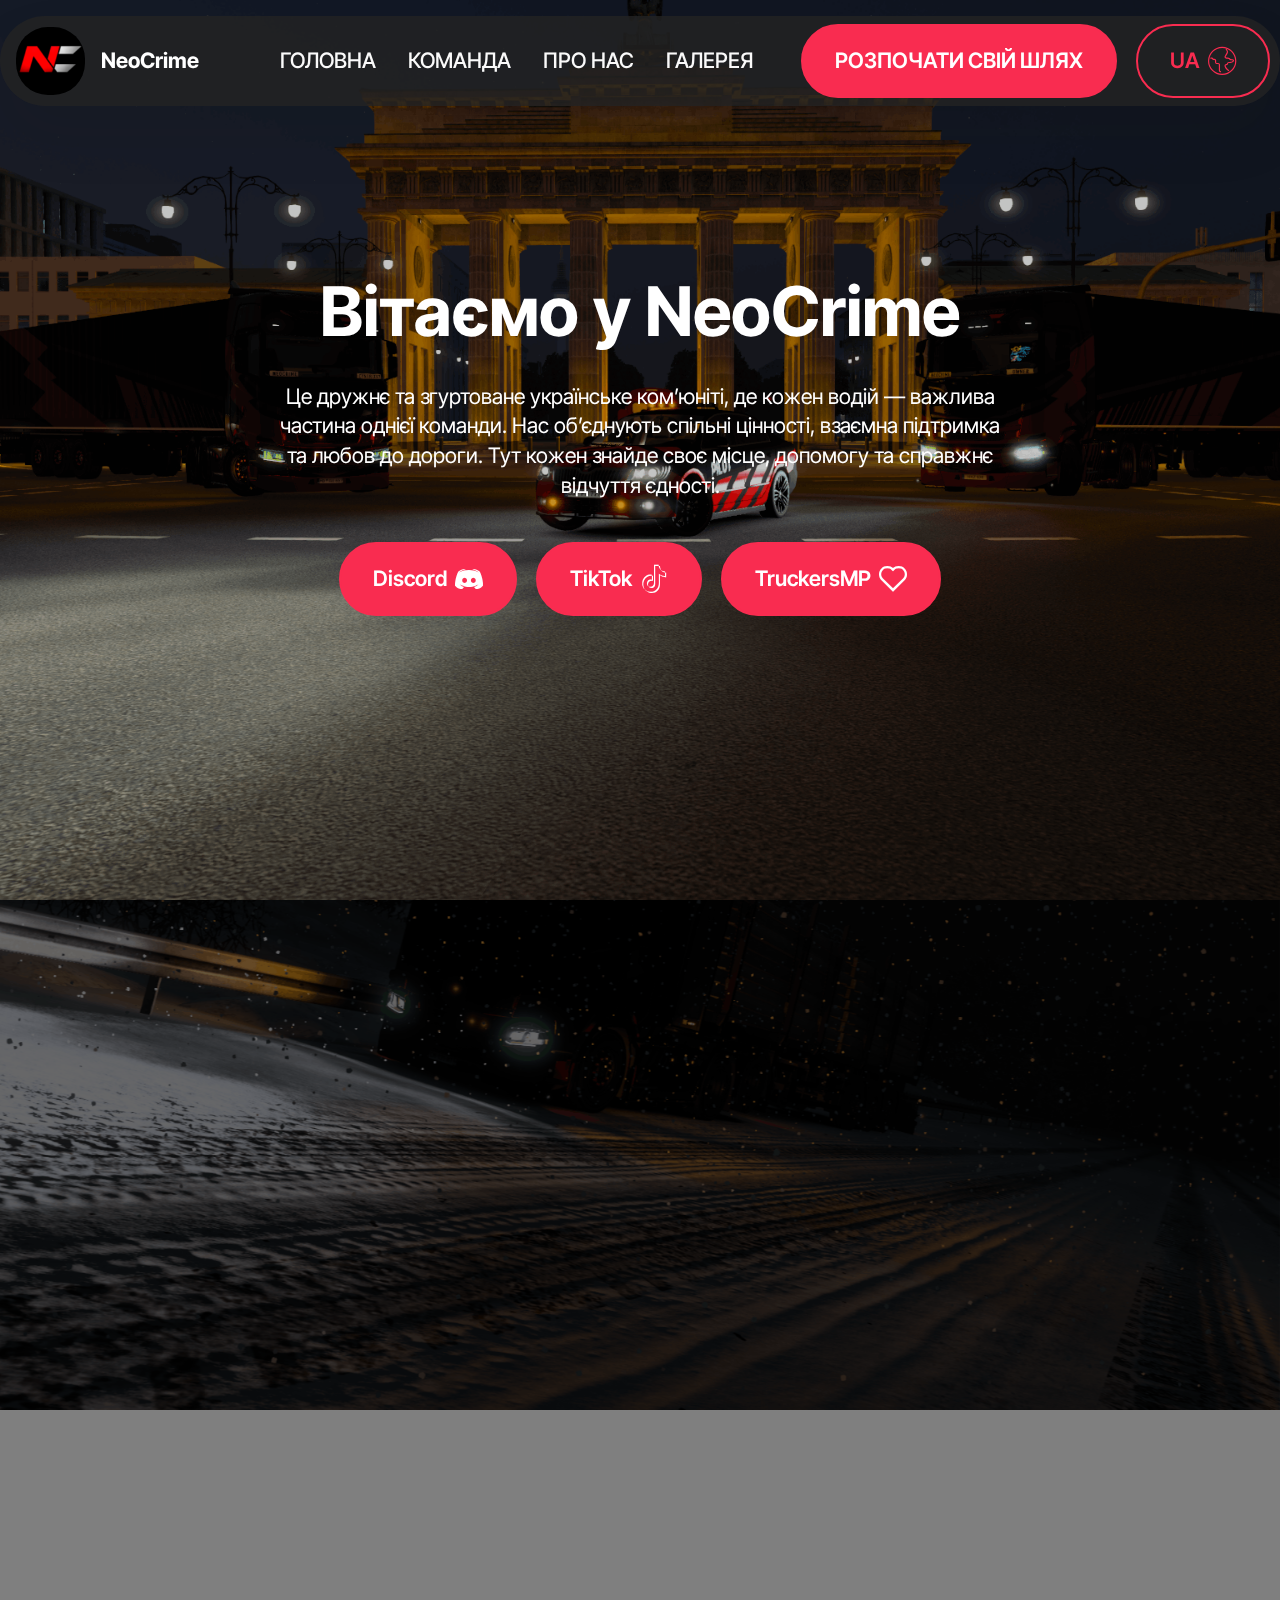
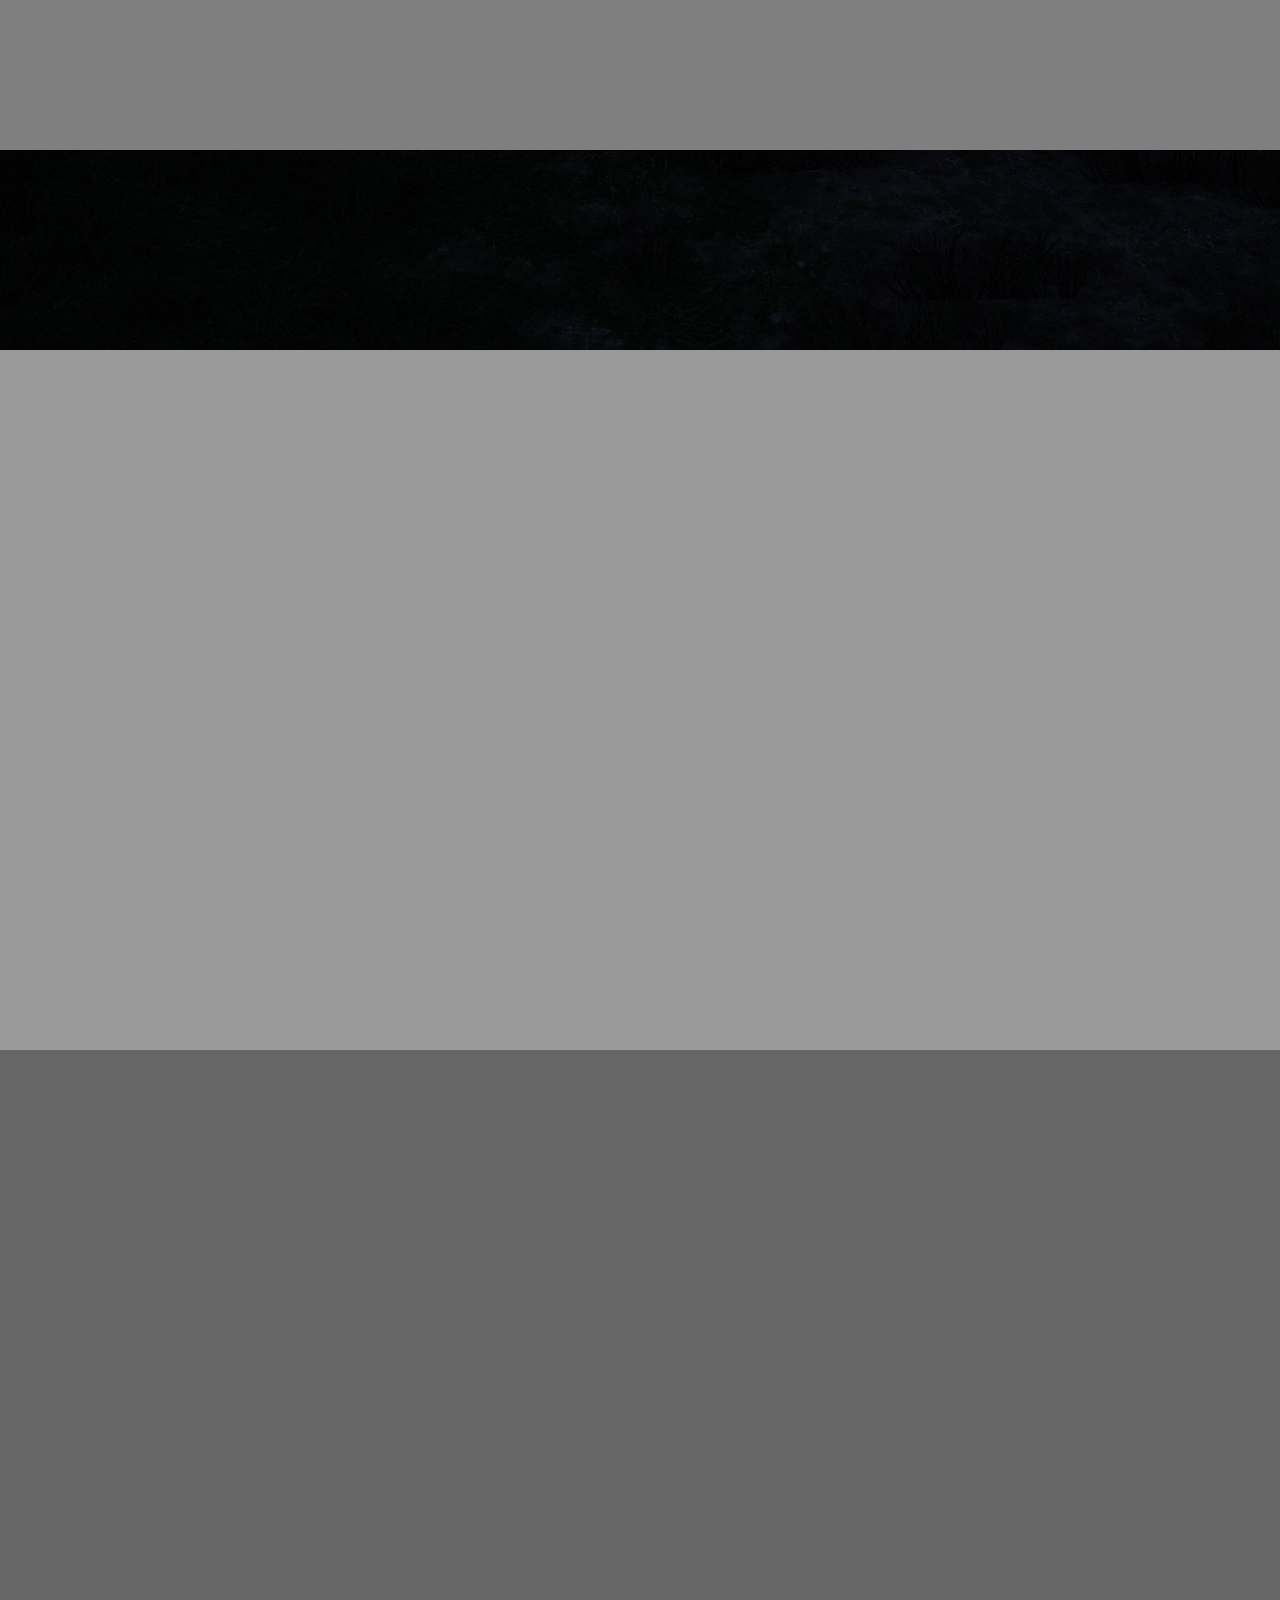
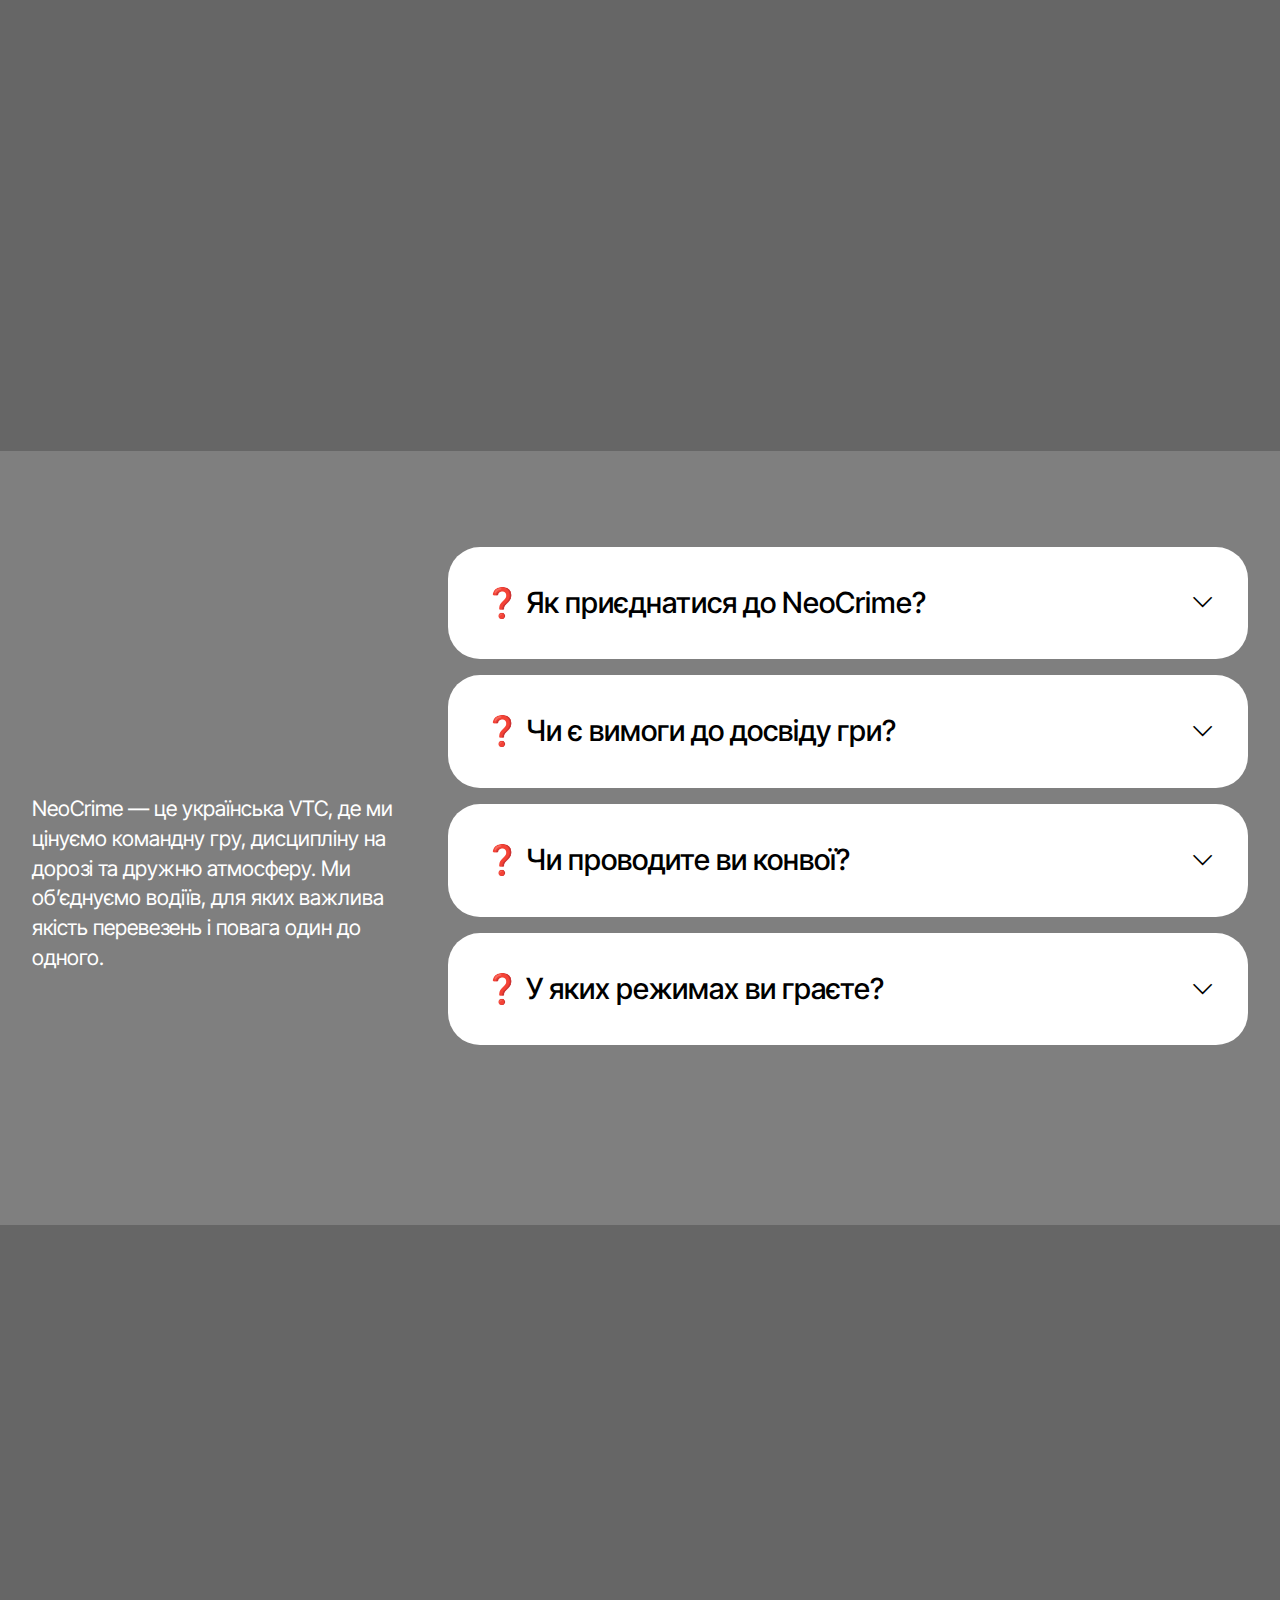
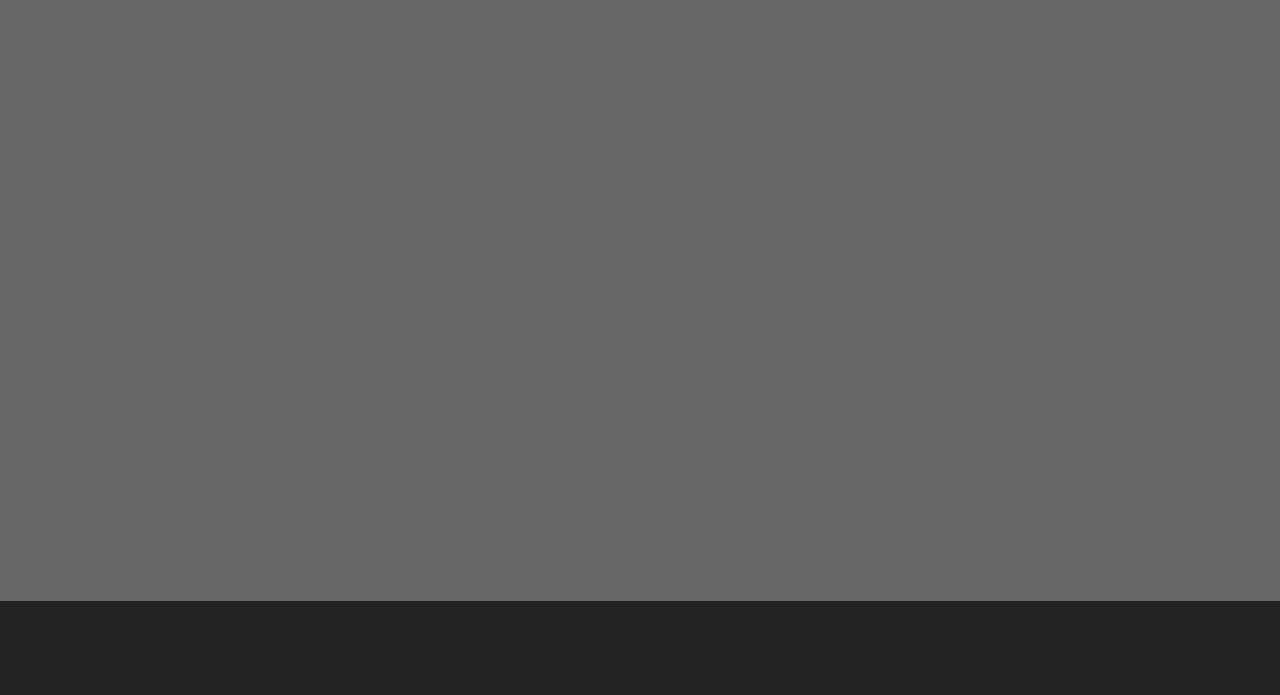
<file: index.html>
<!DOCTYPE html>
<html  >
<head>
  <!-- Site made with Mobirise Website Builder v6.1.12, https://mobirise.com -->
  <meta charset="UTF-8">
  <meta http-equiv="X-UA-Compatible" content="IE=edge">
  <meta name="generator" content="Mobirise v6.1.12, mobirise.com">
  <meta name="viewport" content="width=device-width, initial-scale=1, minimum-scale=1">
  <link rel="shortcut icon" href="assets/images/logo-3-128x128.png" type="image/x-icon">
  <meta name="description" content="NeoCrime — українська віртуальна транспортна компанія в Euro Truck Simulator 2. Дружнє ком’юніті водіїв, регулярні конвої, командна гра та повага на дорозі.">
  
  
  <title>NeoCrime — VTC в TruckersMP</title>
  <link rel="stylesheet" href="assets/web/assets/mobirise-icons/mobirise-icons.css">
  <link rel="stylesheet" href="assets/web/assets/mobirise-icons2/mobirise2.css">
  <link rel="stylesheet" href="assets/bootstrap/css/bootstrap.min.css">
  <link rel="stylesheet" href="assets/parallax/jarallax.css">
  <link rel="stylesheet" href="assets/animatecss/animate.css">
  <link rel="stylesheet" href="assets/dropdown/css/style.css">
  <link rel="stylesheet" href="assets/socicon/css/styles.css">
  <link rel="stylesheet" href="assets/theme/css/style.css">
  <link rel="preload" href="https://fonts.googleapis.com/css?family=Inter+Tight:100,200,300,400,500,600,700,800,900,100i,200i,300i,400i,500i,600i,700i,800i,900i&display=swap" as="style" onload="this.onload=null;this.rel='stylesheet'">
  <noscript><link rel="stylesheet" href="https://fonts.googleapis.com/css?family=Inter+Tight:100,200,300,400,500,600,700,800,900,100i,200i,300i,400i,500i,600i,700i,800i,900i&display=swap"></noscript>
  <link rel="preload" as="style" href="assets/mobirise/css/mbr-additional.css?v=LZhuVz"><link rel="stylesheet" href="assets/mobirise/css/mbr-additional.css?v=LZhuVz" type="text/css">

  
  
  
</head>
<body>
  
  <section data-bs-version="5.1" class="menu menu5 cid-vax9kYqcto" once="menu" id="menu05-1i">
	

	<nav class="navbar navbar-dropdown navbar-fixed-top navbar-expand-lg">
		<div class="container">
			<div class="navbar-brand">
				<span class="navbar-logo">
					<a href="index.html#header19-1j">
						<img src="assets/images/logo-2-137x137.png" alt="nc" style="height: 4.3rem;">
					</a>
				</span>
				<span class="navbar-caption-wrap"><a class="navbar-caption text-danger text-primary display-4" href="index.html#header19-1j">NeoCrime</a></span>
			</div>
			<button class="navbar-toggler" type="button" data-toggle="collapse" data-bs-toggle="collapse" data-target="#navbarSupportedContent" data-bs-target="#navbarSupportedContent" aria-controls="navbarNavAltMarkup" aria-expanded="false" aria-label="Toggle navigation">
				<div class="hamburger">
					<span></span>
					<span></span>
					<span></span>
					<span></span>
				</div>
			</button>
			<div class="collapse navbar-collapse" id="navbarSupportedContent">
				<ul class="navbar-nav nav-dropdown" data-app-modern-menu="true"><li class="nav-item">
						<a class="nav-link link text-white text-primary display-4" href="index.html#header19-1j">ГОЛОВНА</a>
					</li><li class="nav-item"><a class="nav-link link text-white text-primary display-4" href="index.html#people03-3a">КОМАНДА</a></li>
					<li class="nav-item">
						<a class="nav-link link text-white text-primary display-4" href="index.html#header19-1o" aria-expanded="false">ПРО НАС</a>
					</li>
					<li class="nav-item"><a class="nav-link link text-white text-primary display-4" href="index.html#gallery06-37">ГАЛЕРЕЯ</a></li></ul>
				<div class="navbar-buttons mbr-section-btn"><a class="btn btn-primary display-7" href="https://discord.gg/zGzy7Gcdgy" target="_blank">РОЗПОЧАТИ СВІЙ ШЛЯХ</a> <a class="btn btn-primary-outline display-7" href="eng.html"><span class="mbri-globe mbr-iconfont mbr-iconfont-btn"></span>UA</a></div>
			</div>
		</div>
	</nav>
</section>

<section data-bs-version="5.1" class="header19 cid-vaxbw4t3rd mbr-fullscreen mbr-parallax-background" id="header19-1j">
  

  
  
  <div class="container">
    <div class="row">
      <div class="content-wrap col-12 col-md-8">
        <h1 class="mbr-section-title mbr-fonts-style mb-4 display-1">
          <strong>Вітаємо у NeoCrime</strong></h1>
        <p class="mbr-fonts-style mbr-text mb-4 display-7">Це дружнє та згуртоване українське ком’юніті, де кожен водій — важлива частина однієї команди. Нас об’єднують спільні цінності, взаємна підтримка та любов до дороги. Тут кожен знайде своє місце, допомогу та справжнє відчуття єдності.</p>
        <div class="mbr-section-btn"><a class="btn btn-primary display-7" href="https://discord.gg/zGzy7Gcdgy" target="_blank"><span class="socicon socicon-discord mbr-iconfont mbr-iconfont-btn"></span>Discord</a> <a class="btn btn-primary display-7" href="https://www.tiktok.com/@neocrime_vtc" target="_blank"><span class="socicon socicon-tiktok mbr-iconfont mbr-iconfont-btn"></span>TikTok</a> <a class="btn btn-primary display-7" href="https://truckersmp.com/vtc/85940" target="_blank"><span class="mobi-mbri mobi-mbri-hearth mbr-iconfont mbr-iconfont-btn"></span>TruckersMP</a></div>
        
      </div>
    </div>
  </div>
</section>

<section data-bs-version="5.1" class="people03 cid-vbi36qxnyd mbr-parallax-background" id="people03-3a">
	
	<div class="mbr-overlay"></div>
	<div class="container-fluid">
		<div class="row justify-content-center">
			<div class="col-12 content-head">
				<div class="mbr-section-head mb-5">
					<h4 class="mbr-section-title mbr-fonts-style align-center mb-0 display-2">
						<strong>Наша команда</strong></h4>
					
				</div>
			</div>
		</div>
		<div class="row">
			<div class="item features-image col-12 col-md-6 col-lg-3">
				<div class="item-wrapper">
					<div class="item-img mb-3">
						<a href="https://discord.com/users/1212878561195729007" target="_blank"><img src="assets/images/f4ded-1-816x544.png" alt="f4ded" title="" data-slide-to="0" data-bs-slide-to="0"></a>
					</div>
					<div class="item-content align-left">
						<h5 class="item-title mbr-fonts-style display-5"><strong>!F4DED</strong></h5>
						<h6 class="item-subtitle mbr-fonts-style mb-3 display-7">Owner</h6>
						
					</div>
					
				</div>
			</div>
			<div class="item features-image col-12 col-md-6 col-lg-3">
				<div class="item-wrapper">
					<div class="item-img mb-3">
						<a href="https://discord.com/users/1229497941941682298" target="_blank"><img src="assets/images/porox-816x816.png" alt="porox" title="" data-slide-to="1" data-bs-slide-to="1"></a>
					</div>
					<div class="item-content align-left">
						<h5 class="item-title mbr-fonts-style display-5"><strong>POROX</strong></h5>
						<h6 class="item-subtitle mbr-fonts-style mb-3 display-7">Deputy Owner</h6>
						
					</div>
					
				</div>
			</div>
			<div class="item features-image col-12 col-md-6 col-lg-3">
				<div class="item-wrapper">
					<div class="item-img mb-3">
						<a href="https://discord.com/users/1352644280165859339" target="_blank"><img src="assets/images/oleksandr-816x816.png" alt="oleksandr" title="" data-slide-to="2" data-bs-slide-to="2"></a>
					</div>
					<div class="item-content align-left">
						<h5 class="item-title mbr-fonts-style display-5"><strong>Олександр</strong></h5>
						<h6 class="item-subtitle mbr-fonts-style mb-3 display-7">Management Assistant</h6>
						
					</div>
					
				</div>
			</div><div class="item features-image col-12 col-md-6 col-lg-3">
				<div class="item-wrapper">
					<div class="item-img mb-3">
						<a href="https://discord.com/users/854862391710580756" target="_blank"><img src="assets/images/pikap-694x762.jpg" alt="oleksandr" title="" data-slide-to="3" data-bs-slide-to="3"></a>
					</div>
					<div class="item-content align-left">
						<h5 class="item-title mbr-fonts-style display-5"><strong>helld4wg</strong></h5>
						<h6 class="item-subtitle mbr-fonts-style mb-3 display-7">Moderator Control</h6>
						
					</div>
					
				</div>
			</div>
		</div>
	</div>
</section>

<section data-bs-version="5.1" class="header19 cid-vaxlmvXdTv mbr-fullscreen mbr-parallax-background" id="header19-1o">
  

  
  <div class="mbr-overlay" style="opacity: 0.4; background-color: rgb(0, 0, 0);"></div>
  <div class="container-fluid">
    <div class="row">
      <div class="content-wrap col-12 col-md-8">
        <h1 class="mbr-section-title mbr-fonts-style mb-4 display-1"><strong>Про нас</strong></h1>
        <p class="mbr-fonts-style mbr-text mb-4 display-7">NeoCrime — це не просто віртуальна транспортна компанія в Euro Truck Simulator 2. Це згуртоване українське ком’юніті, де кожен водій є важливою частиною єдиної команди. Ми об’єднуємо людей, яких надихає дорога, спільна гра та взаємна підтримка.<br><br>Ми пропонуємо дружню та активну спільноту, регулярні конвої й спільні подорожі, атмосферу взаємоповаги та дисципліни на дорозі. У NeoCrime цінується позитивне спілкування, відсутність токсичності та щире захоплення грою.<br><br>Наші цінності ґрунтуються на повазі, командній грі та якісному підході до перевезень. Для нас важливий кожен учасник, незалежно від його досвіду чи стилю гри. Приєднуйся до NeoCrime та стань частиною української спільноти водіїв у ETS2 MP.</p>
        
        
      </div>
    </div>
  </div>
</section>

<section data-bs-version="5.1" class="people03 cid-vaFIG3hsSj mbr-parallax-background" id="people03-35">
	
	<div class="mbr-overlay"></div>
	<div class="container">
		<div class="row justify-content-center">
			<div class="col-12 content-head">
				<div class="mbr-section-head mb-5">
					<h4 class="mbr-section-title mbr-fonts-style align-center mb-0 display-2">
						<strong>Наші партнери</strong></h4>
					
				</div>
			</div>
		</div>
		<div class="row">
			<div class="item features-image col-12 col-md-6 col-lg-6">
				<div class="item-wrapper">
					<div class="item-img mb-3">
						<a href="https://truckersmp.com/vtc/82853" target="_blank"><img src="assets/images/flyway-1024x1024.jpg" alt="fw" title=""></a>
					</div>
					<div class="item-content align-left">
						<h5 class="item-title mbr-fonts-style display-5"><strong>FlyWay</strong></h5>
						
						
					</div>
					
				</div>
			</div>
			<div class="item features-image col-12 col-md-6 col-lg-6">
				<div class="item-wrapper">
					<div class="item-img mb-3">
						<a href="https://truckersmp.com/vtc/83571" target="_blank"><img src="assets/images/oss-log-493x492.png" alt="oss" title=""></a>
					</div>
					<div class="item-content align-left">
						<h5 class="item-title mbr-fonts-style display-5"><strong>OSS Logistics</strong></h5>
						
						
					</div>
					
				</div>
			</div>
			
		</div>
	</div>
</section>

<section data-bs-version="5.1" class="list07 cid-vaxsxgnTsx mbr-parallax-background" id="list07-1u">
    
    <div class="mbr-overlay" style="opacity: 0.5; background-color: rgb(0, 0, 0);"></div>
    <div class="container">
        <div class="row justify-content-center">
            <div class="col-lg-4">
                <div class="col-12 col-md-12">
                    <h5 class="mbr-section-title mbr-fonts-style mt-0 mb-4 display-2"><strong>Приєднуйся до нашої спільноти</strong></h5>
                    <h6 class="mbr-section-subtitle mbr-fonts-style mt-0 mb-4 display-7">NeoCrime — це українська VTC, де ми цінуємо командну гру, дисципліну на дорозі та дружню атмосферу. Ми об’єднуємо водіїв, для яких важлива якість перевезень і повага один до одного.</h6>
                    <div class="mbr-section-btn item-footer mt-3 main-button"><a href="https://discord.gg/zGzy7Gcdgy" class="btn item-btn btn-primary display-7" target="_blank">Подати заявку!</a></div>
                </div>
            </div>

            <div class="col-lg-8">
                <div id="bootstrap-accordion_13" class="panel-group accordionStyles accordion" role="tablist" aria-multiselectable="true">
                    <div class="card">
                        <div class="card-header" role="tab" id="headingOne">
                            <a role="button" class="panel-title collapsed" data-toggle="collapse" data-bs-toggle="collapse" data-core="" href="#collapse1_13" aria-expanded="false" aria-controls="collapse1">
                                <h6 class="panel-title-edit mbr-semibold mbr-fonts-style mb-0 display-5">❓ Як приєднатися до NeoCrime?</h6>
                                <span class="sign mbr-iconfont mobi-mbri-arrow-down"></span>
                            </a>
                        </div>
                        <div id="collapse1_13" class="panel-collapse noScroll collapse" role="tabpanel" aria-labelledby="headingOne" data-parent="#accordion" data-bs-parent="#bootstrap-accordion_13">
                            <div class="panel-body">
                                <p class="mbr-fonts-style panel-text display-7">
                                    Щоб стати частиною компанії, достатньо заповнити коротку заявку на дискорд сервері. Після розгляду з тобою зв’яжеться адміністрація та надасть подальші інструкції.
                                </p>
                            </div>
                        </div>

                    </div>
                    <div class="card">
                        <div class="card-header" role="tab" id="headingOne">
                            <a role="button" class="panel-title collapsed" data-toggle="collapse" data-bs-toggle="collapse" data-core="" href="#collapse2_13" aria-expanded="false" aria-controls="collapse2">
                                <h6 class="panel-title-edit mbr-semibold mbr-fonts-style mb-0 display-5">❓ Чи є вимоги до досвіду гри?</h6>
                                <span class="sign mbr-iconfont mobi-mbri-arrow-down"></span>
                            </a>
                        </div>
                        <div id="collapse2_13" class="panel-collapse noScroll collapse" role="tabpanel" aria-labelledby="headingOne" data-parent="#accordion" data-bs-parent="#bootstrap-accordion_13">
                            <div class="panel-body">
                                <p class="mbr-fonts-style panel-text display-7">
                                    Ні, ми приймаємо як досвідчених водіїв, так і новачків. Головне — адекватність, бажання грати в команді та дотримання правил.
                                </p>
                            </div>
                        </div>
                    </div>
                    <div class="card">
                        <div class="card-header" role="tab" id="headingOne">
                            <a role="button" class="panel-title collapsed" data-toggle="collapse" data-bs-toggle="collapse" data-core="" href="#collapse3_13" aria-expanded="false" aria-controls="collapse3">
                                <h6 class="panel-title-edit mbr-semibold mbr-fonts-style mb-0 display-5">❓ Чи проводите ви конвої?</h6>
                                <span class="sign mbr-iconfont mobi-mbri-arrow-down"></span>
                            </a>
                        </div>
                        <div id="collapse3_13" class="panel-collapse noScroll collapse" role="tabpanel" aria-labelledby="headingOne" data-parent="#accordion" data-bs-parent="#bootstrap-accordion_13">
                            <div class="panel-body">
                                <p class="mbr-fonts-style panel-text display-7">
                                    Так, NeoCrime регулярно організовує конвої та спільні поїздки в ETS2 MP. Це чудова можливість для спілкування та командної гри.
                                </p>
                            </div>
                        </div>
                    </div>
                    <div class="card">
                        <div class="card-header" role="tab" id="headingOne">
                            <a role="button" class="panel-title collapsed" data-toggle="collapse" data-bs-toggle="collapse" data-core="" href="#collapse4_13" aria-expanded="false" aria-controls="collapse4">
                                <h6 class="panel-title-edit mbr-semibold mbr-fonts-style mb-0 display-5">❓ У яких режимах ви граєте?</h6>
                                <span class="sign mbr-iconfont mobi-mbri-arrow-down"></span>
                            </a>
                        </div>
                        <div id="collapse4_13" class="panel-collapse noScroll collapse" role="tabpanel" aria-labelledby="headingOne" data-parent="#accordion" data-bs-parent="#bootstrap-accordion_13">
                            <div class="panel-body">
                                <p class="mbr-fonts-style panel-text display-7">
                                    Основний напрям — Euro Truck Simulator 2 Multiplayer, але ми також підтримуємо спільні заїзди та події в інших форматах.
                                </p>
                            </div>
                        </div>
                    </div>
                    
                    
                </div>
            </div>
        </div>
    </div>
</section>

<section data-bs-version="5.1" class="gallery06 cid-vaFKo2vvQx mbr-parallax-background" id="gallery06-37">
    
    <div class="mbr-overlay"></div>
    <div class="container">
        <div class="row justify-content-center">
            <div class="col-12 content-head">
                <div class="mbr-section-head mb-5">
                    <h4 class="mbr-section-title mbr-fonts-style align-center mb-0 display-2">
                        <strong>Галерея</strong></h4>
                    
                </div>
            </div>
        </div>
        <div class="row">
            <div class="item features-image col-12 col-md-6 col-lg-3 active">
                <div class="item-wrapper">
                    <div class="item-img">
                        <img src="assets/images/1-1800x1013.png" alt="1" title="" data-slide-to="0" data-bs-slide-to="0">
                    </div>
                </div>
            </div>
            <div class="item features-image col-12 col-md-6 col-lg-3">
                <div class="item-wrapper">
                    <div class="item-img">
                        <img src="assets/images/galerry-1919x1079.png" alt="2" title="" data-slide-to="1" data-bs-slide-to="1">
                    </div>
                </div>
            </div>
            <div class="item features-image col-12 col-md-6 col-lg-3">
                <div class="item-wrapper">
                    <div class="item-img">
                        <img src="assets/images/5-1800x1013.png" alt="3" title="" data-slide-to="2" data-bs-slide-to="2">
                    </div>
                </div>
            </div>
            <div class="item features-image col-12 col-md-6 col-lg-3">
                <div class="item-wrapper">
                    <div class="item-img">
                        <img src="assets/images/ets2-20260131-191221-123123-1920x1080.png" alt="4" title="" data-slide-to="3" data-bs-slide-to="3">
                    </div>
                </div>
            </div>
            <div class="item features-image col-12 col-md-6 col-lg-3">
                <div class="item-wrapper">
                    <div class="item-img">
                        <img src="assets/images/ets2-20260108-213919-1920x1080.png" alt="5" title="" data-slide-to="4" data-bs-slide-to="4">
                    </div>
                </div>
            </div>
            <div class="item features-image col-12 col-md-6 col-lg-3">
                <div class="item-wrapper">
                    <div class="item-img">
                        <img src="assets/images/2-1800x1013.png" alt="6" title="" data-slide-to="5" data-bs-slide-to="5">
                    </div>
                </div>
            </div>
            <div class="item features-image col-12 col-md-6 col-lg-3">
                <div class="item-wrapper">
                    <div class="item-img">
                        <img src="assets/images/ets2-20260202-024606-1920x1080.png" alt="7" title="" data-slide-to="6" data-bs-slide-to="6">
                    </div>
                </div>
            </div>
            <div class="item features-image col-12 col-md-6 col-lg-3">
                <div class="item-wrapper">
                    <div class="item-img">
                        <img src="assets/images/12344-1920x1080.png" alt="8" title="" data-slide-to="7" data-bs-slide-to="7">
                    </div>
                </div>
            </div>

        </div>
        
    </div>
</section>

<section data-bs-version="5.1" class="footer4 cid-vaxxeAAJRc" once="footers" id="footer04-1z">
    <div class="container">
        <div class="media-container-row align-center mbr-white">
            <div class="col-12">
                <p class="mbr-text mb-0 mbr-fonts-style display-7">
                    © 2026 – NeoCrime. All rights reserved.
                </p>
            </div>
        </div>
    </div>
</section>

<style>
section.display-7 {
    display: none !important;
}
</style>

<section class="display-7" style="padding: 0;align-items: center;justify-content: center;flex-wrap: wrap;align-content: center;display: flex;position: relative;height: 4rem;">
    <a href="https://mobiri.se/" style="flex: 1 1;height: 4rem;position: absolute;width: 100%;z-index: 1;">
        <img alt="" style="height: 4rem;"
             src="[data-uri]">
    </a>
    <p style="margin: 0;text-align: center;" class="display-7">&#8204;</p>
    <a style="z-index:1" href="https://mobirise.com/builder/no-code-website-builder.html">
        No Code Website Builder
    </a>
</section>

<script src="assets/bootstrap/js/bootstrap.bundle.min.js"></script>
<script src="assets/parallax/jarallax.js"></script>
<script src="assets/smoothscroll/smooth-scroll.js"></script>
<script src="assets/ytplayer/index.js"></script>
<script src="assets/dropdown/js/navbar-dropdown.js"></script>
<script src="assets/theme/js/script.js"></script>

<input name="animation" type="hidden">
</body>
</html>
</file>
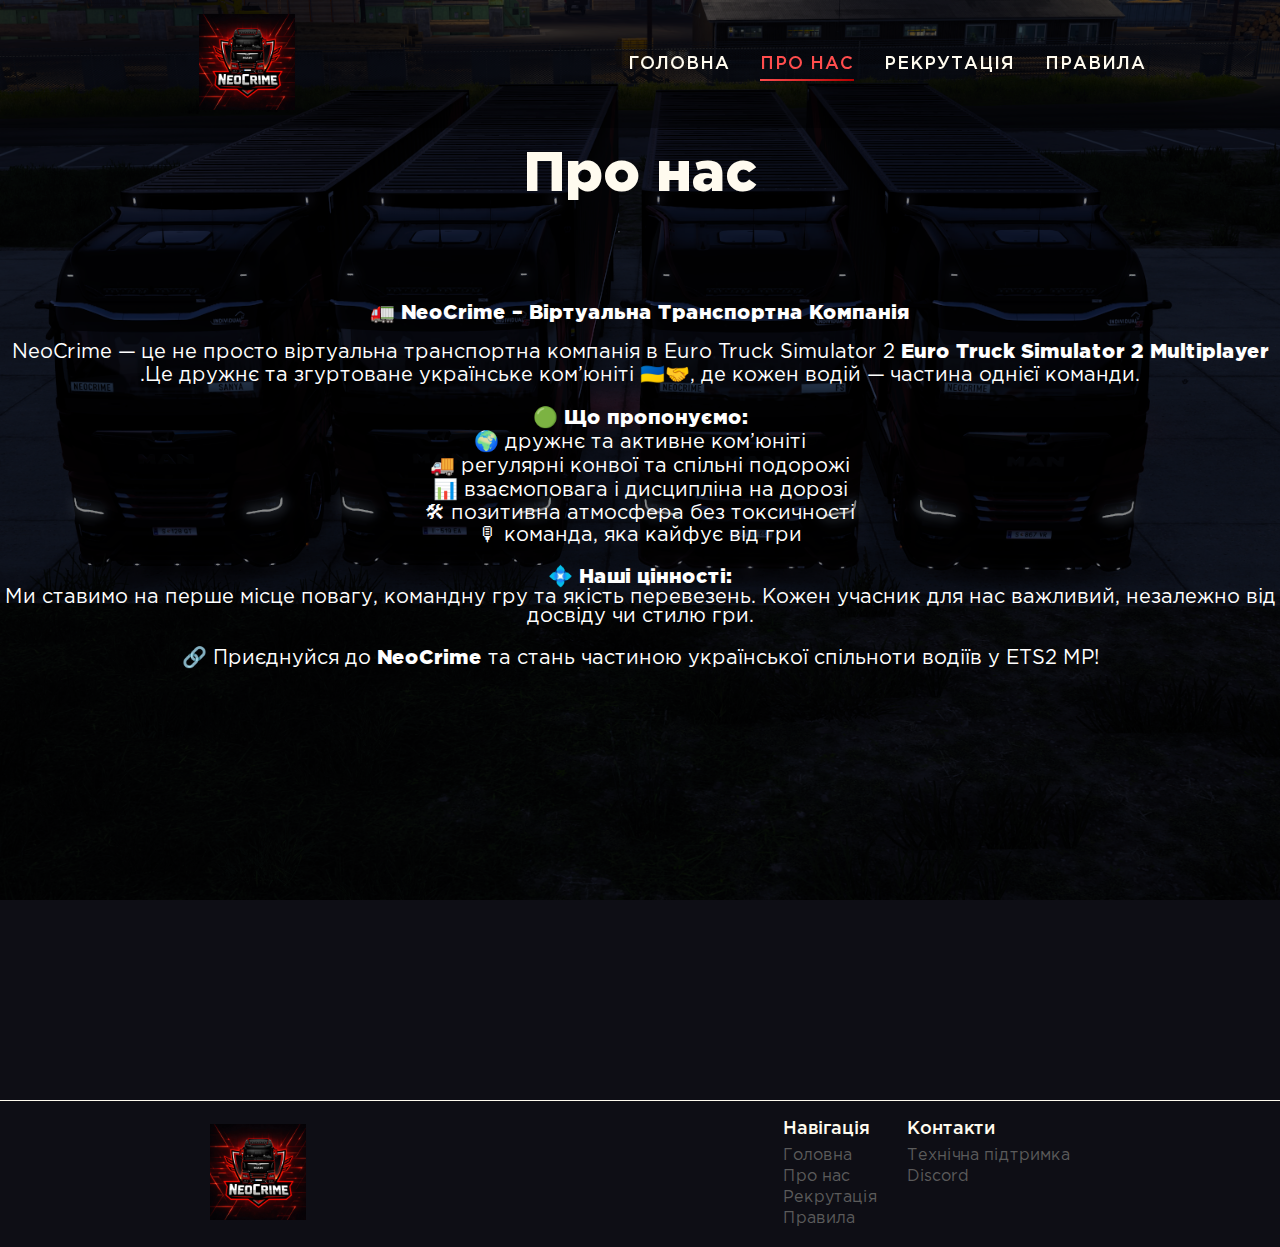
<file: about.html>
<!DOCTYPE html>
<html lang="en">

<head>
    <meta charset="UTF-8">
    <meta name="viewport" content="width=device-width, initial-scale=1.0">
    <title>NeoCrime</title>
    <meta name="description" content="Українська компанія в Euro Truck Simulator 2.">
    <meta name="keywords"
        content="VTC, vtc, ETS2, Euro Truck Simulator 2, Компанія, VTC UA, Neo, UA, Crime, NeoCrime, НеоКрайм,Нео, Крайм">
    <link rel="stylesheet" href="css/main.css">
    <link rel="short icon" href="images/favicon.ico">
    <link rel="stylesheet" href="https://cdnjs.cloudflare.com/ajax/libs/animate.css/4.1.1/animate.min.css" />
    <link rel="stylesheet" href="https://cdnjs.cloudflare.com/ajax/libs/font-awesome/6.7.2/css/all.min.css">
    <link rel="stylesheet" href="https://maxcdn.bootstrapcdn.com/font-awesome/4.7.0/css/font-awesome.min.css">
    <script src="js/js.js" defer></script>
</head>

<body>
    <section class="section section__about">
        <div style="background: rgba(0, 0, 0, 0.452); width: 100%; height: 100vh;">
            <header id="header" class="header">
                <div class="left__navigation">
                    <a href="https://neocrimeua.github.io/VTC/">
                        <img src="images/logo.jpg" class="logo__header">
                    </a>
                </div>
                <div class="right__navigation">
                    <nav>
                        <ul class="header__navigation">
                            <li><a href="https://neocrimeua.github.io/VTC/" class="header__link">
                                    Головна
                                </a>
                            </li>
                            <li><a href="about" class="header__link header__link-active">
                                    Про нас
                                </a>
                            </li>
                            <li><a href="recruitment" class="header__link">
                                    Рекрутація
                                </a>
                            </li>
                            <li><a href="rules" class="header__link">
                                    Правила
                                </a>
                            </li>
                        </ul>
                    </nav>
                </div>
            </header>
            <div style="display: flex; justify-content: center; align-items: center;">
                <h1 class="section__aboutName">Про нас</h1>
            </div>
            <div style="text-align: center; margin-top: 300px; font-size: 20px;">
                <span style="color: white;">
                    🚛 <b>NeoCrime – Віртуальна Транспортна Компанія</b><br><br>
                    NeoCrime — це не просто віртуальна транспортна компанія в Euro Truck Simulator 2 <b>
                        Euro Truck Simulator 2 Multiplayer
                    </b>.Це дружнє та згуртоване українське ком’юніті 🇺🇦🤝, де кожен водій — частина однієї команди.<br><br>

                    🟢 <b>Що пропонуємо:</b><br>
                    🌍  дружнє та активне ком’юніті <br>
                    🚚 регулярні конвої та спільні подорожі <br>
                    📊 взаємоповага і дисципліна на дорозі<br>
                    🛠 позитивна атмосфера без токсичності<br>
                    🎙 команда, яка кайфує від гри<br><br>

                    💠 <b>Наші цінності:</b><br>
                    Ми ставимо на перше місце повагу, командну гру та якість перевезень. Кожен учасник для нас важливий,
                    незалежно від досвіду чи стилю гри.<br><br>

                    🔗 Приєднуйся до <b>NeoCrime</b> та стань частиною української спільноти водіїв у ETS2 MP!
                </span>
            </div>
        </div>
    </section>

    <footer style="margin-top: 200px;">
        <a href="https://neocrimeua.github.io/VTC/">
            <img src="images/logo.jpg" class="logo__header">
        </a>
        <div class="footer__columns">
            <div class="footer__column">
                <span class="name__column">Навігація</span>
                <div class="footer__column-links">
                    <li>
                        <a href="https://neocrimeua.github.io/VTC/" class="footer__column-link">
                            Головна
                        </a>
                    </li>
                    <li>
                        <a href="about" class="footer__column-link">
                            Про нас
                        </a>
                    </li>
                    <li>
                        <a href="recruitment" class="footer__column-link">
                            Рекрутація
                        </a>
                    </li>
                    <li>
                        <a href="rules" class="footer__column-link">
                            Правила
                        </a>
                    </li>
                </div>
            </div>
            <div class="footer__column">
                <span class="name__column">Контакти</span>
                <div class="footer__column-links">
                    <li>
                        <a href="https://discord.gg/xcU9ZKkZFE" target="_blank" class="footer__column-link">
                            Технічна підтримка
                        </a>
                    </li>
                    <li>
                        <a href="https://discord.gg/xcU9ZKkZFE" target="_blank" class="footer__column-link">
                            Discord
                        </a>
                    </li>
                </div>
            </div>
        </div>
    </footer>

</body>

</html>
</file>
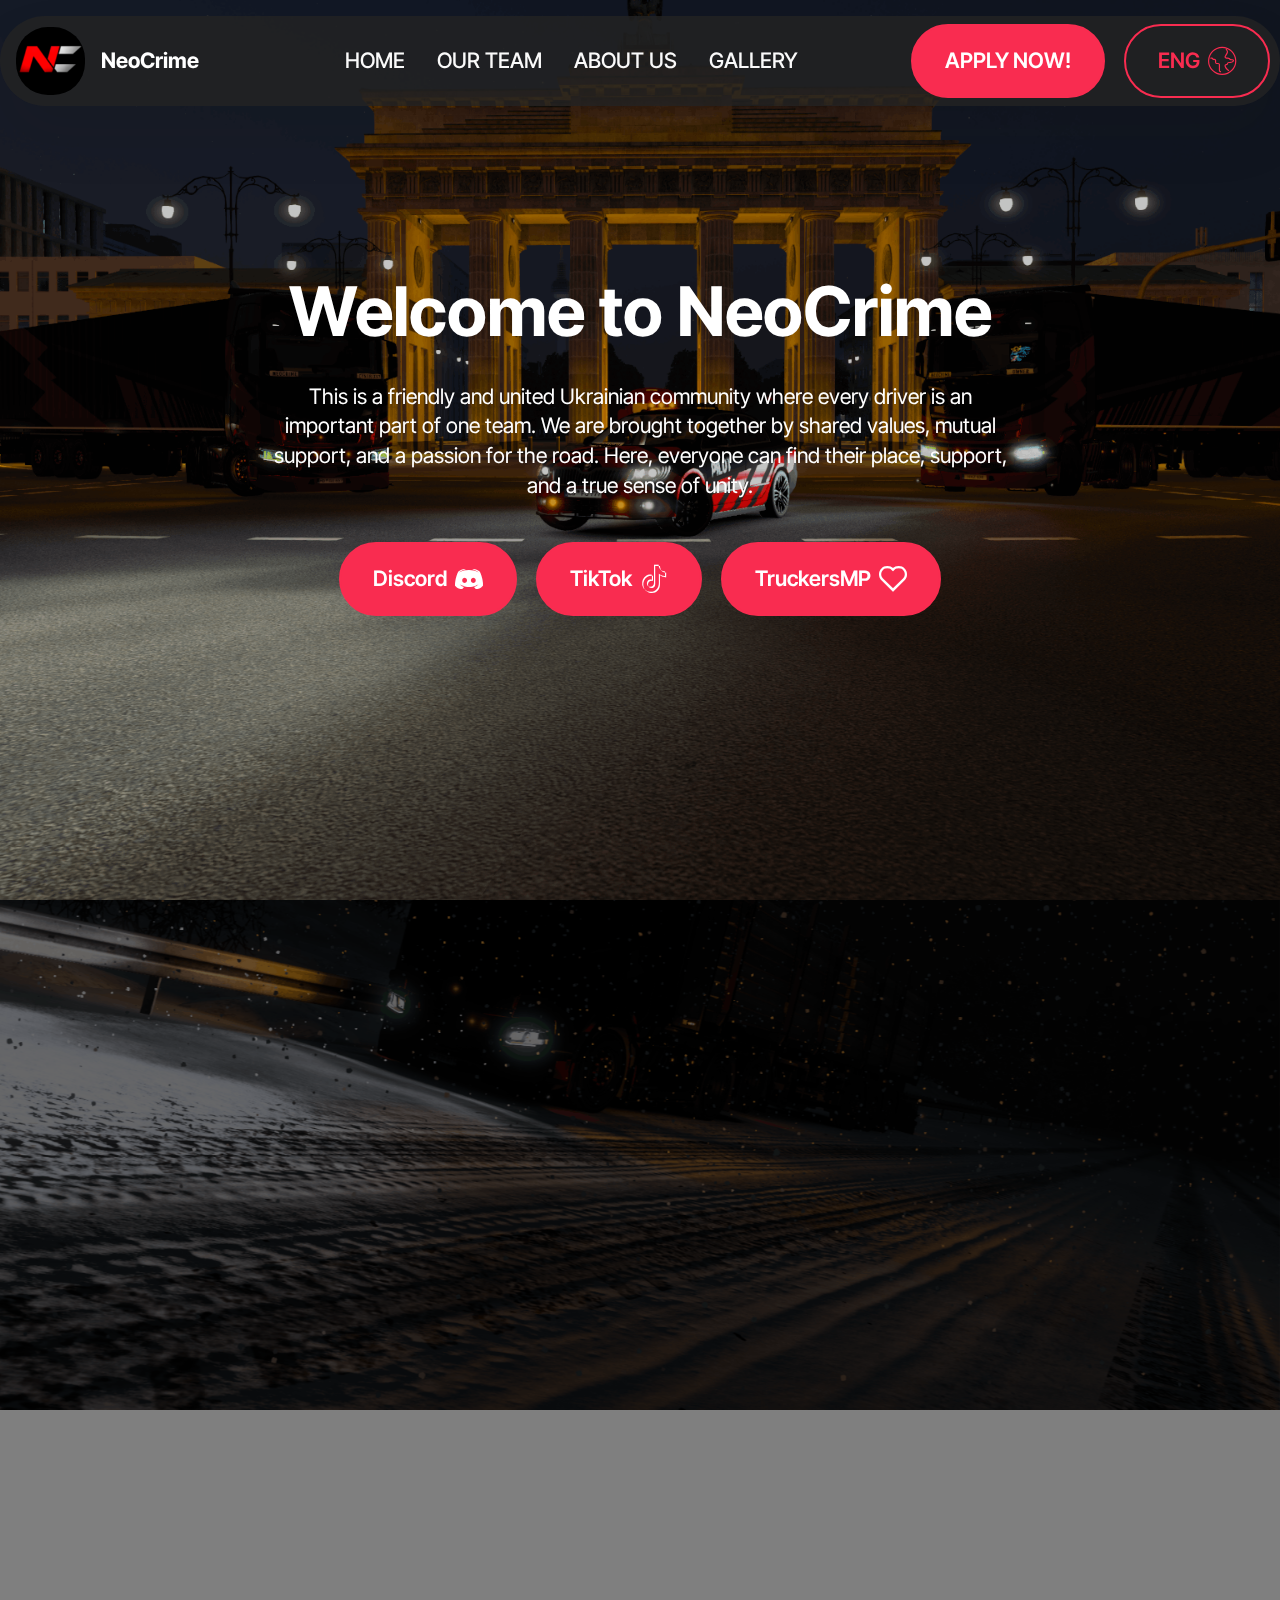
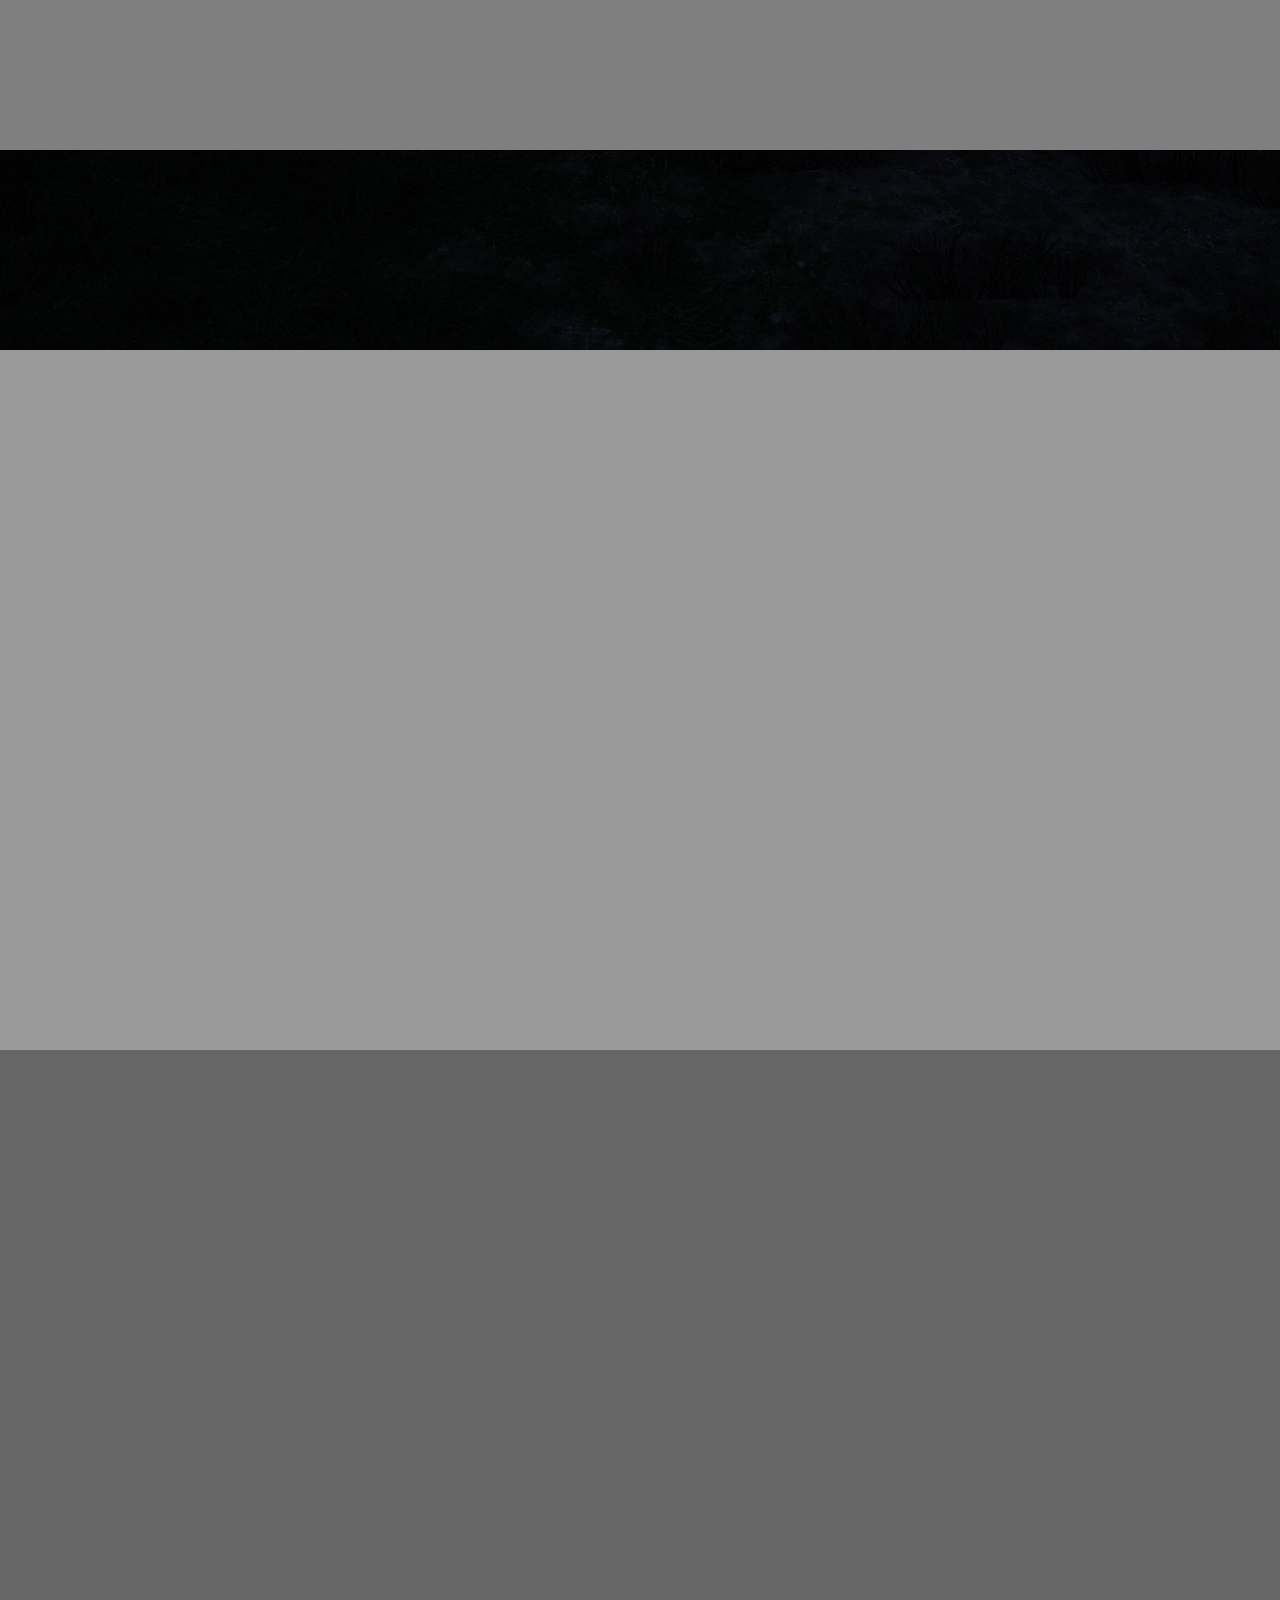
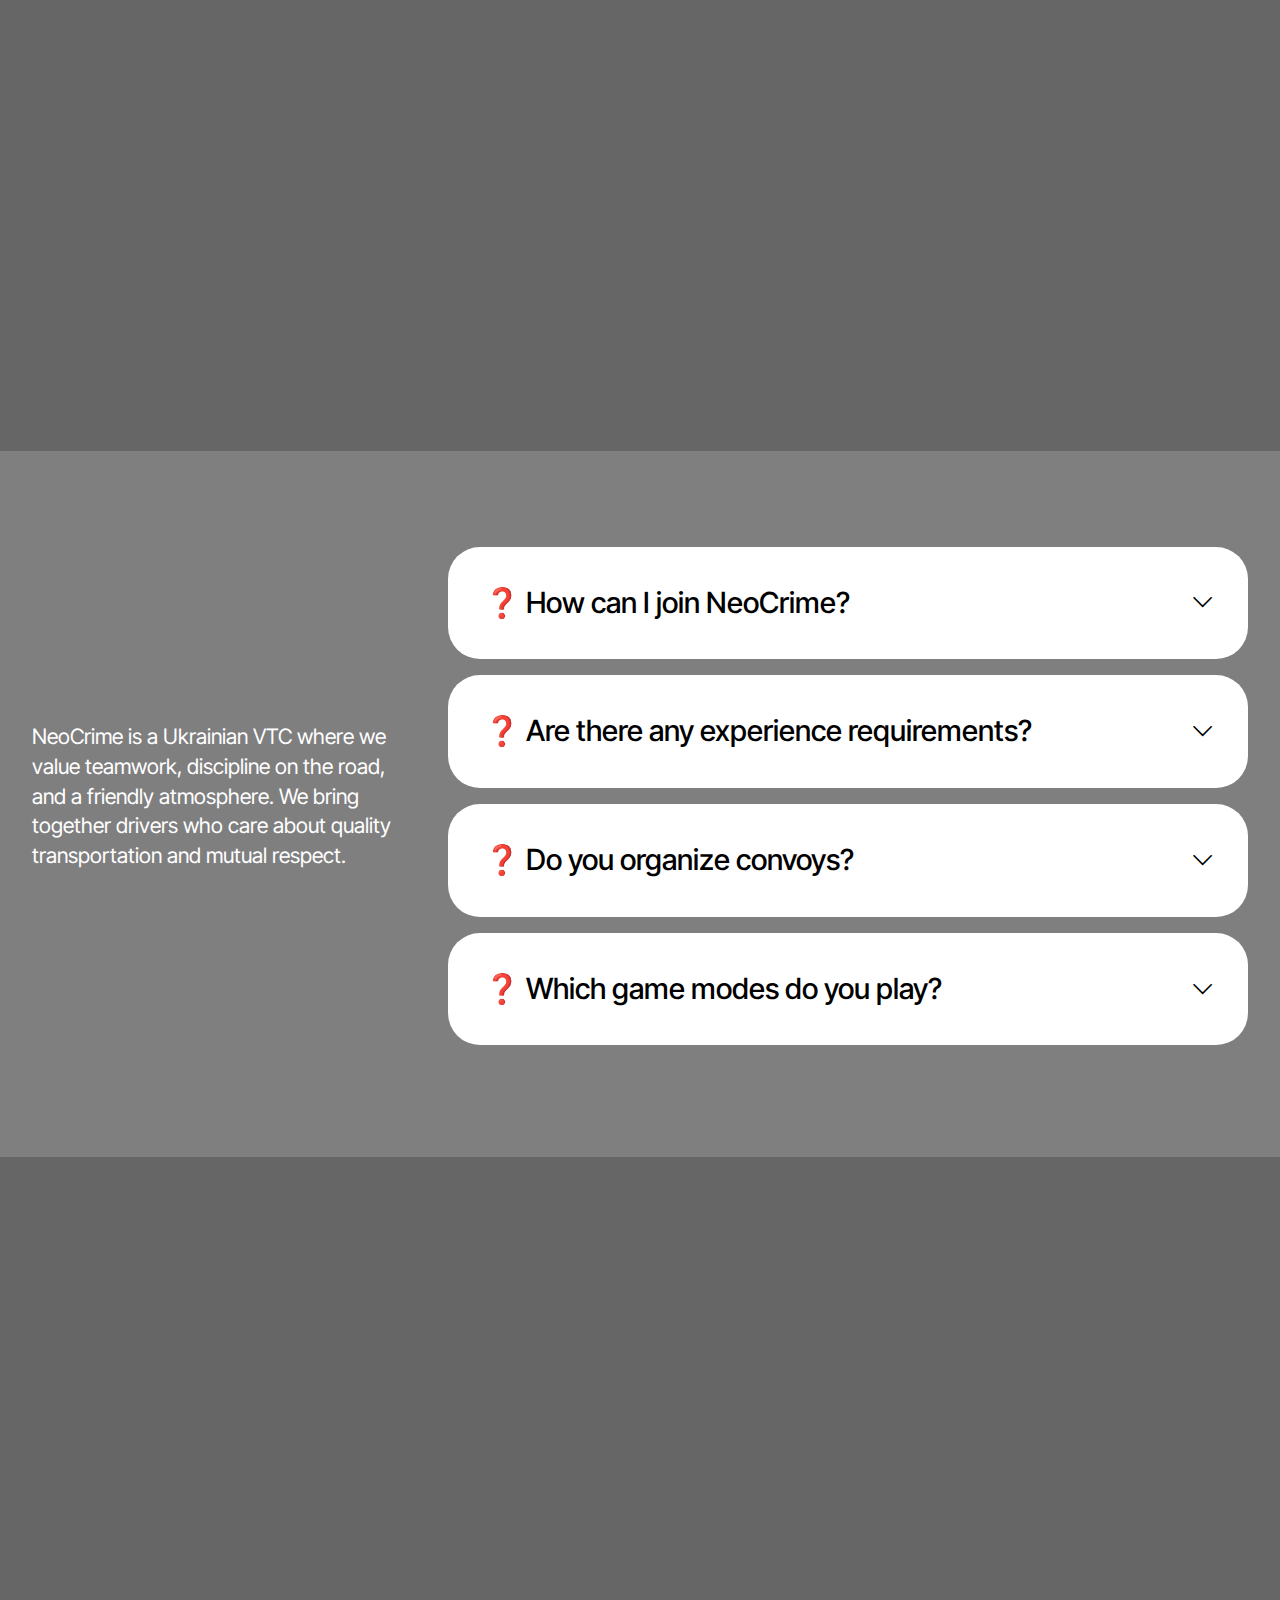
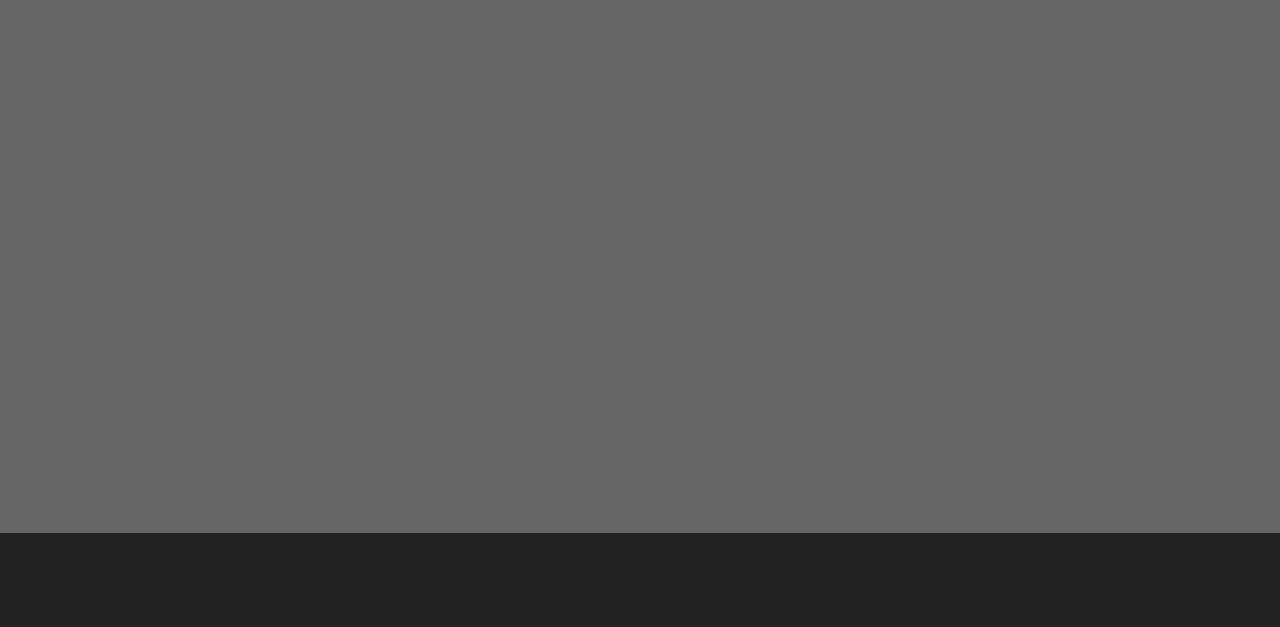
<file: eng.html>
<!DOCTYPE html>
<html  >
<head>
  <!-- Site made with Mobirise Website Builder v6.1.12, https://mobirise.com -->
  <meta charset="UTF-8">
  <meta http-equiv="X-UA-Compatible" content="IE=edge">
  <meta name="generator" content="Mobirise v6.1.12, mobirise.com">
  <meta name="viewport" content="width=device-width, initial-scale=1, minimum-scale=1">
  <link rel="shortcut icon" href="assets/images/logo-3-128x128.png" type="image/x-icon">
  <meta name="description" content="NeoCrime is a Ukrainian virtual trucking company in Euro Truck Simulator 2. A friendly driver community with regular convoys, teamwork, and respect on the road.">
  
  
  <title>NeoCrime — VTC in TruckersMP</title>
  <link rel="stylesheet" href="assets/web/assets/mobirise-icons/mobirise-icons.css">
  <link rel="stylesheet" href="assets/web/assets/mobirise-icons2/mobirise2.css">
  <link rel="stylesheet" href="assets/bootstrap/css/bootstrap.min.css">
  <link rel="stylesheet" href="assets/parallax/jarallax.css">
  <link rel="stylesheet" href="assets/animatecss/animate.css">
  <link rel="stylesheet" href="assets/dropdown/css/style.css">
  <link rel="stylesheet" href="assets/socicon/css/styles.css">
  <link rel="stylesheet" href="assets/theme/css/style.css">
  <link rel="preload" href="https://fonts.googleapis.com/css?family=Inter+Tight:100,200,300,400,500,600,700,800,900,100i,200i,300i,400i,500i,600i,700i,800i,900i&display=swap" as="style" onload="this.onload=null;this.rel='stylesheet'">
  <noscript><link rel="stylesheet" href="https://fonts.googleapis.com/css?family=Inter+Tight:100,200,300,400,500,600,700,800,900,100i,200i,300i,400i,500i,600i,700i,800i,900i&display=swap"></noscript>
  <link rel="preload" as="style" href="assets/mobirise/css/mbr-additional.css?v=TLQwYR"><link rel="stylesheet" href="assets/mobirise/css/mbr-additional.css?v=TLQwYR" type="text/css">

  
  
  
</head>
<body>
  
  <section data-bs-version="5.1" class="menu menu5 cid-vaxHXAaBf2" once="menu" id="menu05-2r">
	

	<nav class="navbar navbar-dropdown navbar-fixed-top navbar-expand-lg">
		<div class="container">
			<div class="navbar-brand">
				<span class="navbar-logo">
					<a href="eng.html#top">
						<img src="assets/images/logo-2-137x137.png" alt="nc" style="height: 4.3rem;">
					</a>
				</span>
				<span class="navbar-caption-wrap"><a class="navbar-caption text-danger text-primary display-4" href="eng.html#top">NeoCrime</a></span>
			</div>
			<button class="navbar-toggler" type="button" data-toggle="collapse" data-bs-toggle="collapse" data-target="#navbarSupportedContent" data-bs-target="#navbarSupportedContent" aria-controls="navbarNavAltMarkup" aria-expanded="false" aria-label="Toggle navigation">
				<div class="hamburger">
					<span></span>
					<span></span>
					<span></span>
					<span></span>
				</div>
			</button>
			<div class="collapse navbar-collapse" id="navbarSupportedContent">
				<ul class="navbar-nav nav-dropdown" data-app-modern-menu="true"><li class="nav-item">
						<a class="nav-link link text-white text-primary display-4" href="eng.html#top">HOME</a>
					</li><li class="nav-item"><a class="nav-link link text-white text-primary display-4" href="eng.html#people03-2t">OUR TEAM</a></li>
					<li class="nav-item">
						<a class="nav-link link text-white text-primary display-4" href="eng.html#header19-2u" aria-expanded="false">ABOUT US</a>
					</li>
					<li class="nav-item"><a class="nav-link link text-white text-primary display-4" href="eng.html#gallery06-39">GALLERY</a></li></ul>
				<div class="navbar-buttons mbr-section-btn"><a class="btn btn-primary display-7" href="https://discord.gg/zGzy7Gcdgy" target="_blank">APPLY NOW!</a> <a class="btn btn-primary-outline display-7" href="https://neocrime.space"><span class="mbri-globe mbr-iconfont mbr-iconfont-btn"></span>ENG</a></div>
			</div>
		</div>
	</nav>
</section>

<section data-bs-version="5.1" class="header19 cid-vaxHXAFlNi mbr-fullscreen mbr-parallax-background" id="header19-2s">
  

  
  
  <div class="container">
    <div class="row">
      <div class="content-wrap col-12 col-md-8">
        <h1 class="mbr-section-title mbr-fonts-style mb-4 display-1"><strong>Welcome to NeoCrime</strong></h1>
        <p class="mbr-fonts-style mbr-text mb-4 display-7">This is a friendly and united Ukrainian community where every driver is an important part of one team. We are brought together by shared values, mutual support, and a passion for the road. Here, everyone can find their place, support, and a true sense of unity.</p>
        <div class="mbr-section-btn"><a class="btn btn-primary display-7" href="https://discord.gg/zGzy7Gcdgy" target="_blank"><span class="socicon socicon-discord mbr-iconfont mbr-iconfont-btn"></span>Discord</a> <a class="btn btn-primary display-7" href="https://www.tiktok.com/@neocrime_vtc" target="_blank"><span class="socicon socicon-tiktok mbr-iconfont mbr-iconfont-btn"></span>TikTok</a> <a class="btn btn-primary display-7" href="https://truckersmp.com/vtc/85940" target="_blank"><span class="mobi-mbri mobi-mbri-hearth mbr-iconfont mbr-iconfont-btn"></span>TruckersMP</a></div>
        
      </div>
    </div>
  </div>
</section>

<section data-bs-version="5.1" class="people03 cid-vaxHXB9dGq mbr-parallax-background" id="people03-2t">
	
	<div class="mbr-overlay"></div>
	<div class="container-fluid">
		<div class="row justify-content-center">
			<div class="col-12 content-head">
				<div class="mbr-section-head mb-5">
					<h4 class="mbr-section-title mbr-fonts-style align-center mb-0 display-2">
						<strong>Our Team</strong></h4>
					
				</div>
			</div>
		</div>
		<div class="row">
			<div class="item features-image col-12 col-md-6 col-lg-3">
				<div class="item-wrapper">
					<div class="item-img mb-3">
						<a href="https://discord.com/users/1212878561195729007" target="_blank"><img src="assets/images/f4ded-1-816x544.png" alt="f4ded" title="" data-slide-to="0" data-bs-slide-to="0"></a>
					</div>
					<div class="item-content align-left">
						<h5 class="item-title mbr-fonts-style display-5"><strong>!F4DED</strong></h5>
						<h6 class="item-subtitle mbr-fonts-style mb-3 display-7">Owner</h6>
						
					</div>
					
				</div>
			</div>
			<div class="item features-image col-12 col-md-6 col-lg-3">
				<div class="item-wrapper">
					<div class="item-img mb-3">
						<a href="https://discord.com/users/1229497941941682298" target="_blank"><img src="assets/images/porox-816x816.png" alt="porox" title="" data-slide-to="1" data-bs-slide-to="1"></a>
					</div>
					<div class="item-content align-left">
						<h5 class="item-title mbr-fonts-style display-5"><strong>POROX</strong></h5>
						<h6 class="item-subtitle mbr-fonts-style mb-3 display-7">Deputy Owner</h6>
						
					</div>
					
				</div>
			</div>
			<div class="item features-image col-12 col-md-6 col-lg-3">
				<div class="item-wrapper">
					<div class="item-img mb-3">
						<a href="https://discord.com/users/1352644280165859339" target="_blank"><img src="assets/images/oleksandr-816x816.png" alt="oleksandr" title="" data-slide-to="2" data-bs-slide-to="2"></a>
					</div>
					<div class="item-content align-left">
						<h5 class="item-title mbr-fonts-style display-5"><strong>Oleksandr</strong></h5>
						<h6 class="item-subtitle mbr-fonts-style mb-3 display-7">Management Assistant</h6>
						
					</div>
					
				</div>
			</div><div class="item features-image col-12 col-md-6 col-lg-3">
				<div class="item-wrapper">
					<div class="item-img mb-3">
						<a href="https://discord.com/users/854862391710580756" target="_blank"><img src="assets/images/pikap-694x762.jpg" alt="oleksandr" title="" data-slide-to="3" data-bs-slide-to="3"></a>
					</div>
					<div class="item-content align-left">
						<h5 class="item-title mbr-fonts-style display-5"><strong>helld4wg</strong></h5>
						<h6 class="item-subtitle mbr-fonts-style mb-3 display-7">Moderator Control</h6>
						
					</div>
					
				</div>
			</div>
		</div>
	</div>
</section>

<section data-bs-version="5.1" class="header19 cid-vaxHXByw9D mbr-fullscreen mbr-parallax-background" id="header19-2u">
  

  
  <div class="mbr-overlay" style="opacity: 0.4; background-color: rgb(0, 0, 0);"></div>
  <div class="container-fluid">
    <div class="row">
      <div class="content-wrap col-12 col-md-8">
        <h1 class="mbr-section-title mbr-fonts-style mb-4 display-1"><strong>About Us</strong></h1>
        <p class="mbr-fonts-style mbr-text mb-4 display-7">NeoCrime is not just a virtual trucking company in Euro Truck Simulator 2. It is a united Ukrainian community where every driver is an important part of one team. We bring together people who are inspired by the road, cooperative gameplay, and mutual support.<br><br>We offer a friendly and active community, regular convoys and group journeys, as well as an atmosphere of mutual respect and discipline on the road. At NeoCrime, we value positive communication, a toxicity-free environment, and a genuine passion for the game.<br><br>Our values are based on respect, teamwork, and a high-quality approach to transportation. Every member matters to us, regardless of experience or playstyle. Join NeoCrime and become part of the Ukrainian driver community in ETS2 MP.</p>
        
        
      </div>
    </div>
  </div>
</section>

<section data-bs-version="5.1" class="people03 cid-vaFMxnapIb mbr-parallax-background" id="people03-38">
	
	<div class="mbr-overlay"></div>
	<div class="container">
		<div class="row justify-content-center">
			<div class="col-12 content-head">
				<div class="mbr-section-head mb-5">
					<h4 class="mbr-section-title mbr-fonts-style align-center mb-0 display-2"><strong>Our partners</strong></h4>
					
				</div>
			</div>
		</div>
		<div class="row">
			<div class="item features-image col-12 col-md-6 col-lg-6">
				<div class="item-wrapper">
					<div class="item-img mb-3">
						<a href="https://truckersmp.com/vtc/82853" target="_blank"><img src="assets/images/flyway-1024x1024.jpg" alt="fw" title=""></a>
					</div>
					<div class="item-content align-left">
						<h5 class="item-title mbr-fonts-style display-5"><strong>FlyWay</strong></h5>
						
						
					</div>
					
				</div>
			</div>
			<div class="item features-image col-12 col-md-6 col-lg-6">
				<div class="item-wrapper">
					<div class="item-img mb-3">
						<a href="https://truckersmp.com/vtc/83571" target="_blank"><img src="assets/images/oss-log-493x492.png" alt="oss" title=""></a>
					</div>
					<div class="item-content align-left">
						<h5 class="item-title mbr-fonts-style display-5"><strong>OSS Logistics</strong></h5>
						
						
					</div>
					
				</div>
			</div>
			
		</div>
	</div>
</section>

<section data-bs-version="5.1" class="list07 cid-vaxHXBUL1h mbr-parallax-background" id="list07-2v">
    
    <div class="mbr-overlay" style="opacity: 0.5; background-color: rgb(0, 0, 0);"></div>
    <div class="container">
        <div class="row justify-content-center">
            <div class="col-lg-4">
                <div class="col-12 col-md-12">
                    <h5 class="mbr-section-title mbr-fonts-style mt-0 mb-4 display-2"><strong>Join Our Community</strong></h5>
                    <h6 class="mbr-section-subtitle mbr-fonts-style mt-0 mb-4 display-7">NeoCrime is a Ukrainian VTC where we value teamwork, discipline on the road, and a friendly atmosphere. We bring together drivers who care about quality transportation and mutual respect.</h6>
                    <div class="mbr-section-btn item-footer mt-3 main-button"><a href="https://discord.gg/zGzy7Gcdgy" class="btn item-btn btn-primary display-7" target="_blank">Apply Now!</a></div>
                </div>
            </div>

            <div class="col-lg-8">
                <div id="bootstrap-accordion_5" class="panel-group accordionStyles accordion" role="tablist" aria-multiselectable="true">
                    <div class="card">
                        <div class="card-header" role="tab" id="headingOne">
                            <a role="button" class="panel-title collapsed" data-toggle="collapse" data-bs-toggle="collapse" data-core="" href="#collapse1_5" aria-expanded="false" aria-controls="collapse1">
                                <h6 class="panel-title-edit mbr-semibold mbr-fonts-style mb-0 display-5">❓ How can I join NeoCrime?</h6>
                                <span class="sign mbr-iconfont mobi-mbri-arrow-down"></span>
                            </a>
                        </div>
                        <div id="collapse1_5" class="panel-collapse noScroll collapse" role="tabpanel" aria-labelledby="headingOne" data-parent="#accordion" data-bs-parent="#bootstrap-accordion_5">
                            <div class="panel-body">
                                <p class="mbr-fonts-style panel-text display-7">
                                    To become part of the company, simply fill out a short application on our Discord server. After review, the administration will contact you and provide further instructions.
                                </p>
                            </div>
                        </div>

                    </div>
                    <div class="card">
                        <div class="card-header" role="tab" id="headingOne">
                            <a role="button" class="panel-title collapsed" data-toggle="collapse" data-bs-toggle="collapse" data-core="" href="#collapse2_5" aria-expanded="false" aria-controls="collapse2">
                                <h6 class="panel-title-edit mbr-semibold mbr-fonts-style mb-0 display-5">❓ Are there any experience requirements?</h6>
                                <span class="sign mbr-iconfont mobi-mbri-arrow-down"></span>
                            </a>
                        </div>
                        <div id="collapse2_5" class="panel-collapse noScroll collapse" role="tabpanel" aria-labelledby="headingOne" data-parent="#accordion" data-bs-parent="#bootstrap-accordion_5">
                            <div class="panel-body">
                                <p class="mbr-fonts-style panel-text display-7">
                                    No, we welcome both experienced drivers and beginners. The most important things are a responsible attitude, willingness to play as a team, and following the rules.
                                </p>
                            </div>
                        </div>
                    </div>
                    <div class="card">
                        <div class="card-header" role="tab" id="headingOne">
                            <a role="button" class="panel-title collapsed" data-toggle="collapse" data-bs-toggle="collapse" data-core="" href="#collapse3_5" aria-expanded="false" aria-controls="collapse3">
                                <h6 class="panel-title-edit mbr-semibold mbr-fonts-style mb-0 display-5">❓ Do you organize convoys?</h6>
                                <span class="sign mbr-iconfont mobi-mbri-arrow-down"></span>
                            </a>
                        </div>
                        <div id="collapse3_5" class="panel-collapse noScroll collapse" role="tabpanel" aria-labelledby="headingOne" data-parent="#accordion" data-bs-parent="#bootstrap-accordion_5">
                            <div class="panel-body">
                                <p class="mbr-fonts-style panel-text display-7">
                                    Yes, NeoCrime regularly organizes convoys and group drives in ETS2 MP. It’s a great opportunity for communication and teamwork.
                                </p>
                            </div>
                        </div>
                    </div>
                    <div class="card">
                        <div class="card-header" role="tab" id="headingOne">
                            <a role="button" class="panel-title collapsed" data-toggle="collapse" data-bs-toggle="collapse" data-core="" href="#collapse4_5" aria-expanded="false" aria-controls="collapse4">
                                <h6 class="panel-title-edit mbr-semibold mbr-fonts-style mb-0 display-5">❓ Which game modes do you play?</h6>
                                <span class="sign mbr-iconfont mobi-mbri-arrow-down"></span>
                            </a>
                        </div>
                        <div id="collapse4_5" class="panel-collapse noScroll collapse" role="tabpanel" aria-labelledby="headingOne" data-parent="#accordion" data-bs-parent="#bootstrap-accordion_5">
                            <div class="panel-body">
                                <p class="mbr-fonts-style panel-text display-7">
                                    Our main focus is Euro Truck Simulator 2 Multiplayer, but we also support group drives and events in other formats.
                                </p>
                            </div>
                        </div>
                    </div>
                    
                    
                </div>
            </div>
        </div>
    </div>
</section>

<section data-bs-version="5.1" class="gallery06 cid-vaFMyFjD7L mbr-parallax-background" id="gallery06-39">
    
    <div class="mbr-overlay"></div>
    <div class="container">
        <div class="row justify-content-center">
            <div class="col-12 content-head">
                <div class="mbr-section-head mb-5">
                    <h4 class="mbr-section-title mbr-fonts-style align-center mb-0 display-2"><strong>Gallery</strong></h4>
                    
                </div>
            </div>
        </div>
        <div class="row">
            <div class="item features-image col-12 col-md-6 col-lg-3 active">
                <div class="item-wrapper">
                    <div class="item-img">
                        <img src="assets/images/1-1800x1013.png" alt="1" title="" data-slide-to="0" data-bs-slide-to="0">
                    </div>
                </div>
            </div>
            <div class="item features-image col-12 col-md-6 col-lg-3">
                <div class="item-wrapper">
                    <div class="item-img">
                        <img src="assets/images/galerry-1919x1079.png" alt="2" title="" data-slide-to="1" data-bs-slide-to="1">
                    </div>
                </div>
            </div>
            <div class="item features-image col-12 col-md-6 col-lg-3">
                <div class="item-wrapper">
                    <div class="item-img">
                        <img src="assets/images/5-1800x1013.png" alt="3" title="" data-slide-to="2" data-bs-slide-to="2">
                    </div>
                </div>
            </div>
            <div class="item features-image col-12 col-md-6 col-lg-3">
                <div class="item-wrapper">
                    <div class="item-img">
                        <img src="assets/images/ets2-20260131-191221-123123-1920x1080.png" alt="4" title="" data-slide-to="3" data-bs-slide-to="3">
                    </div>
                </div>
            </div>
            <div class="item features-image col-12 col-md-6 col-lg-3">
                <div class="item-wrapper">
                    <div class="item-img">
                        <img src="assets/images/ets2-20260108-213919-1920x1080.png" alt="5" title="" data-slide-to="4" data-bs-slide-to="4">
                    </div>
                </div>
            </div>
            <div class="item features-image col-12 col-md-6 col-lg-3">
                <div class="item-wrapper">
                    <div class="item-img">
                        <img src="assets/images/2-1800x1013.png" alt="6" title="" data-slide-to="5" data-bs-slide-to="5">
                    </div>
                </div>
            </div>
            <div class="item features-image col-12 col-md-6 col-lg-3">
                <div class="item-wrapper">
                    <div class="item-img">
                        <img src="assets/images/ets2-20260202-024606-1920x1080.png" alt="7" title="" data-slide-to="6" data-bs-slide-to="6">
                    </div>
                </div>
            </div>
            <div class="item features-image col-12 col-md-6 col-lg-3">
                <div class="item-wrapper">
                    <div class="item-img">
                        <img src="assets/images/12344-1920x1080.png" alt="8" title="" data-slide-to="7" data-bs-slide-to="7">
                    </div>
                </div>
            </div>

        </div>
        
    </div>
</section>

<section data-bs-version="5.1" class="footer4 cid-vaxxeAAJRc" once="footers" id="footer04-1z">
    <div class="container">
        <div class="media-container-row align-center mbr-white">
            <div class="col-12">
                <p class="mbr-text mb-0 mbr-fonts-style display-7">
                    © 2026 – NeoCrime. All rights reserved.
                </p>
            </div>
        </div>
    </div>
</section>

<style>
section.display-7 {
    display: none !important;
}
</style>

<section class="display-7" style="padding: 0;align-items: center;justify-content: center;flex-wrap: wrap;align-content: center;display: flex;position: relative;height: 4rem;">
    <a href="https://mobiri.se/" style="flex: 1 1;height: 4rem;position: absolute;width: 100%;z-index: 1;">
        <img alt="" style="height: 4rem;"
             src="[data-uri]">
    </a>
    <p style="margin: 0;text-align: center;" class="display-7">&#8204;</p>
    <a style="z-index:1" href="https://mobirise.com/builder/no-code-website-builder.html">
        No Code Website Builder
    </a>
</section>

<script src="assets/bootstrap/js/bootstrap.bundle.min.js"></script>
<script src="assets/parallax/jarallax.js"></script>
<script src="assets/smoothscroll/smooth-scroll.js"></script>
<script src="assets/ytplayer/index.js"></script>
<script src="assets/dropdown/js/navbar-dropdown.js"></script>
<script src="assets/theme/js/script.js"></script>

<input name="animation" type="hidden">
</body>
</html>
</file>
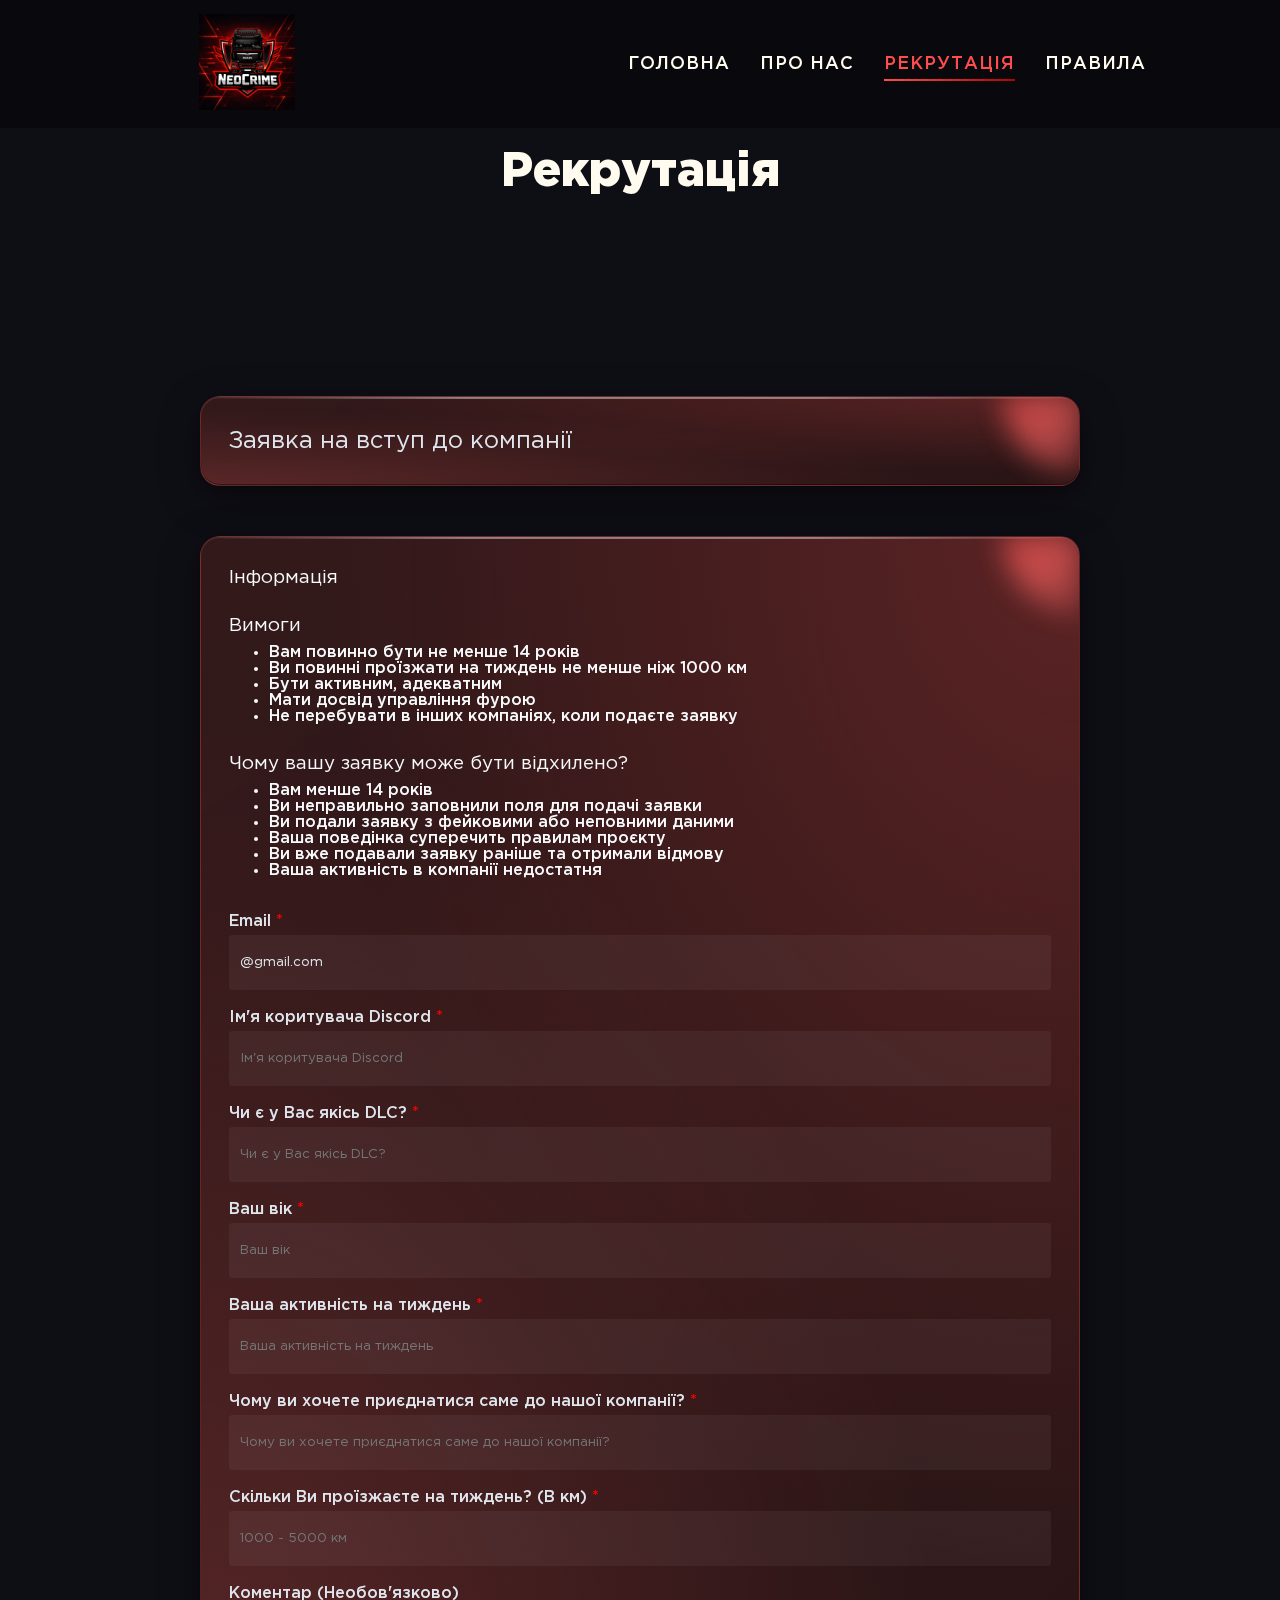
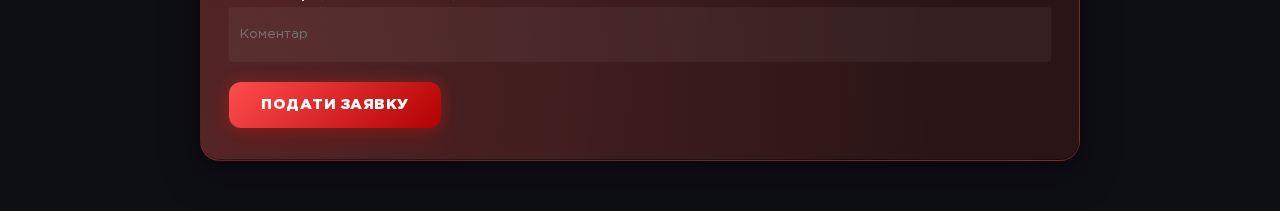
<file: recruitment.html>
<!DOCTYPE html>
<html lang="en">

<head>
    <meta charset="UTF-8">
    <meta name="viewport" content="width=device-width, initial-scale=1.0">
    <title>NeoCrime - Рекрутація</title>
    <link rel="stylesheet" href="css/main.css">
    <link rel="short icon" href="images/favicon.ico">
    <link rel="stylesheet" href="https://cdnjs.cloudflare.com/ajax/libs/animate.css/4.1.1/animate.min.css" />
    <script src="js/js.js" defer></script>
    <script src="js/recruitment.js" defer></script>
</head>

<body>
    <header id="header" class="header">
        <div class="left__navigation">
            <a href="https://neocrimeua.github.io/VTC/" class="logo__header">
                <img src="images/logo.jpg" class="logo__header">
            </a>
        </div>
        <div class="right__navigation">
            <nav>
                <ul class="header__navigation">
                    <li><a href="https://neocrimeua.github.io/VTC/" class="header__link">
                            Головна
                        </a>
                    </li>
                    <li><a href="about" class="header__link">
                            Про нас
                        </a>
                    </li>
                    <li><a href="recruitment" class="header__link header__link-active">
                            Рекрутація
                        </a>
                    </li>
                    <li><a href="rules" class="header__link">
                            Правила
                        </a>
                    </li>
                </ul>
            </nav>
        </div>
    </header>
    <div class="container__recruitment-main">
        <span class="title__recruitment">Рекрутація</span>
    </div>

    <main class="main__applyes">

        <div class="block__text-applyes title-applyes neon">
            <h2 style="color: #e0e6ed; font-weight: 400;">Заявка на вступ до компанії</h2>
        </div>

        <div class="block__text-applyes neon" style="margin-top: 50px;">
            <h3 class="text__400">Інформація</h3>
            <h3 class="text__400" style="margin-top: 30px;">Вимоги</h3>
            <div style="display: flex; flex-direction: column; margin-left: 40px; gap: 10px;">
                <ul style="margin-top: 10px;">
                    <li style="list-style: disc;">Вам повинно бути не менше 14 років</li>
                    <li style="list-style: disc;">Ви повинні проїзжати на тиждень не менше ніж 1000 км</li>
                    <li style="list-style: disc;">Бути активним, адекватним</li>
                    <li style="list-style: disc;">Мати досвід управління фурою</li>
                    <li style="list-style: disc;">Не перебувати в інших компаніях, коли подаєте заявку</li>
                </ul>
            </div>
            <h3 class="text__400" style="margin-top: 30px;">Чому вашу заявку може бути відхилено?</h3>
            <div style="display: flex; flex-direction: column; margin-left: 40px; gap: 10px;">
                <ul style="margin-top: 10px;">
                    <li style="list-style: disc;">Вам менше 14 років</li>
                    <li style="list-style: disc;">Ви неправильно заповнили поля для подачі заявки</li>
                    <li style="list-style: disc;">Ви подали заявку з фейковими або неповними даними</li>
                    <li style="list-style: disc;">Ваша поведінка суперечить правилам проєкту</li>
                    <li style="list-style: disc;">Ви вже подавали заявку раніше та отримали відмову</li>
                    <li style="list-style: disc;">Ваша активність в компанії недостатня</li>
                </ul>
            </div>
            <form style="margin-top: 10px; display: flex; flex-direction: column; gap: 20px;">
                <div class="container__input-apply" style="margin-top: 25px;">
                    <label>Email <span style="color: red;">*</span></label>
                    <input type="text" name="email" id="email" autocomplete="on" placeholder="name@email.com"
                        value="@gmail.com" class="input input__apply" pattern="[a-z0-9._%+-]+@[a-z0-9.-]+\.[a-z]{2,}$">
                </div>
                <div class="container__input-apply">
                    <label>Ім'я коритувача Discord <span style="color: red;">*</span></label>
                    <input type="text" name="usernameDiscord" id="usernameDiscord" autocomplete="on"
                        placeholder="Ім'я коритувача Discord" class="input input__apply">
                </div>
                <div class="container__input-apply">
                    <label>Чи є у Вас якісь DLC? <span style="color: red;">*</span></label>
                    <input type="text" name="dlc" id="dlc" autocomplete="on" placeholder="Чи є у Вас якісь DLC?"
                        class="input input__apply">
                </div>
                <div class="container__input-apply">
                    <label>Ваш вік <span style="color: red;">*</span></label>
                    <input class="input input__apply" name="age" min="14" max="99" maxlength="2" type="number" id="age"
                        placeholder="Ваш вік" oninput="this.value = this.value.slice(0, 2);">
                </div>
                <div class="container__input-apply">
                    <label>Ваша активність на тиждень <span style="color: red;">*</span></label>
                    <input class="input input__apply" name="activity" type="text" id="activity"
                        placeholder="Ваша активність на тиждень">
                </div>
                <div class="container__input-apply">
                    <label>Чому ви хочете приєднатися саме до нашої компанії? <span style="color: red;">*</span></label>
                    <input class="input input__apply" type="text" id="person"
                        placeholder="Чому ви хочете приєднатися саме до нашої компанії?">
                </div>
                <div class="container__input-apply">
                    <label>Скільки Ви проїзжаєте на тиждень? (В км) <span style="color: red;">*</span></label>
                    <input class="input input__apply" type="text" id="km" placeholder="1000 - 5000 км" maxlength="500">
                </div>
                <div class="container__input-apply">
                    <label>Коментар (Необов'язково)</label>
                    <input class="input input__apply" type="text" id="comment" placeholder="Коментар">
                </div>
                <div style="width: 556px; display: flex; gap: 20px; align-items: center;">
                    <button class="btn__send-recruitment" type="submit">
                        Подати заявку
                    </button>
                </div>
            </form>
        </div>
    </main>

    <div class="container__form-sended">
        <div class="block__form-sended">
            <img src="images/svg/ok.svg" width="96px">
            <h2 class="text__400">Вашу заявку успішно надіслано!</h2>
            <h3 class="text__400">Заявку буде перевірено протягом 24 годин</h3>
            <div class="btn__close block__form-sended-btn--close" id="close__btn">
                <img src="images/svg/close.svg">
            </div>
            <a href="https://neocrimeua.github.io/VTC/" class="btn-cookie accept-btn back__toIndex-btn">
                На головну
            </a>
        </div>
    </div>

    <div class="popup__recruitment" id="popupRecruitment">
        <div class="popup__content-recruitment">
            <div class="btn__close-popup" id="btn__close-popup">
                <img src="images/svg/close.svg">
            </div>
            <span class="popup__title">Інформація</span>
            <div class="popup__recruitment-text">Ви вже подавали заявку<span id="days-popup"> </span></div>
            <div class="popup__recruitment-text">Подайте ще раз через<span id="days-next-form"> </span></div>
        </div>
    </div>

</body>

</html>
</file>
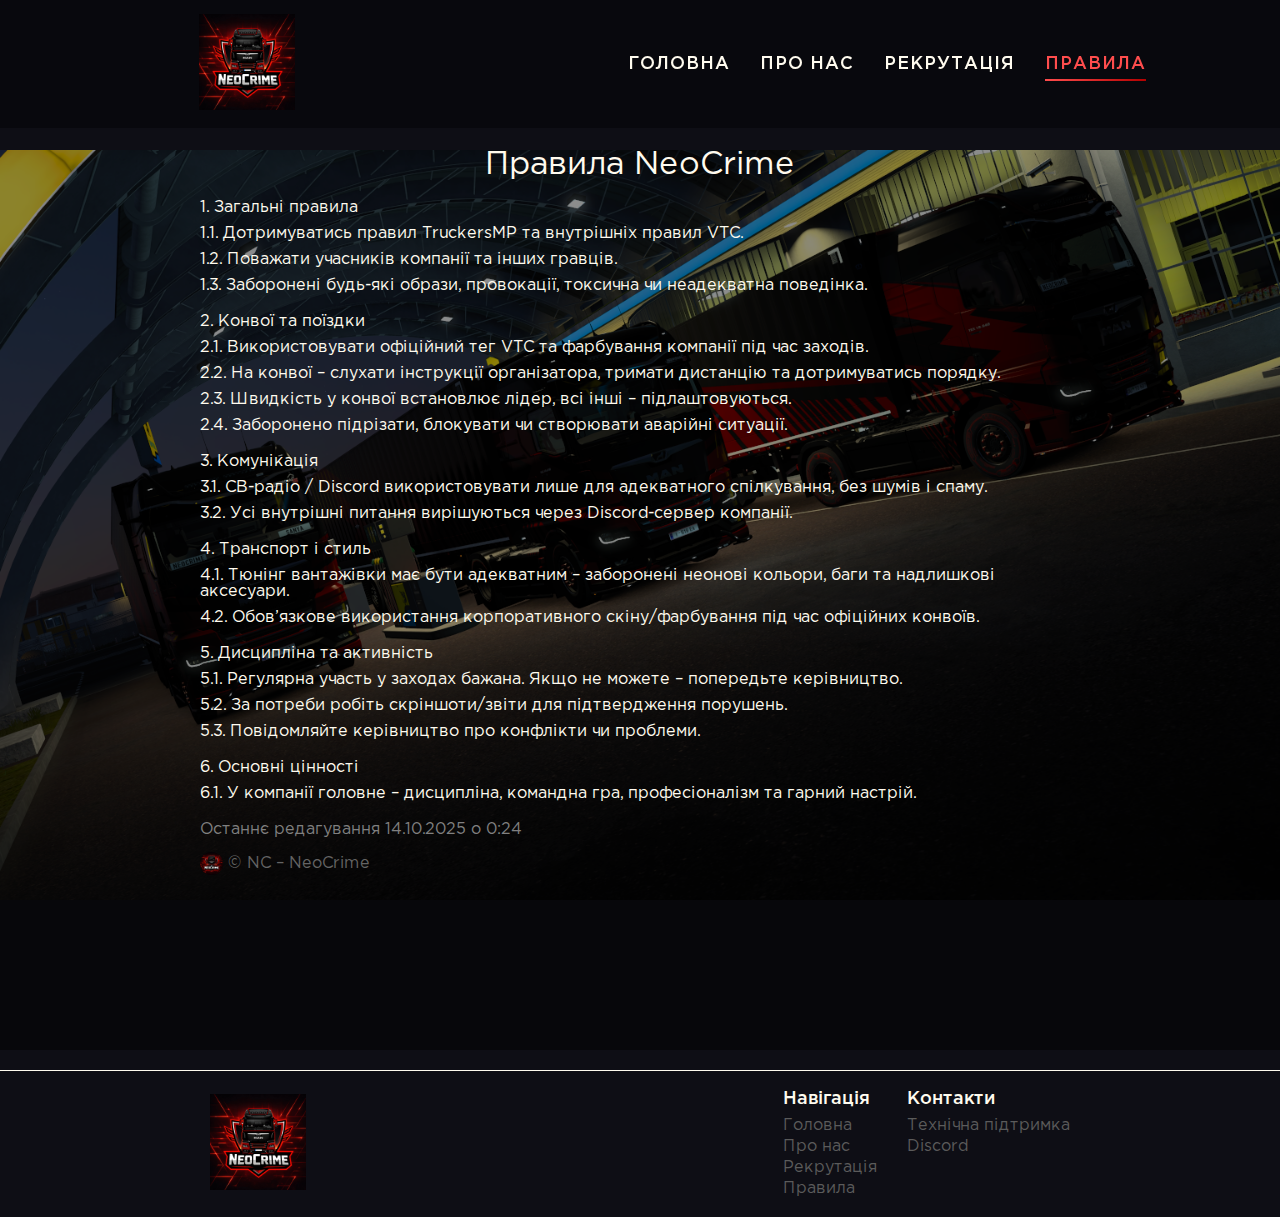
<file: rules.html>
<!DOCTYPE html>
<html lang="en">

<head>
    <meta charset="UTF-8">
    <meta name="viewport" content="width=device-width, initial-scale=1.0">
    <title>NeoCrime</title>
    <meta name="description" content="Українська компанія в Euro Truck Simulator 2.">
    <meta name="keywords"
        content="VTC, vtc, ETS2, Euro Truck Simulator 2, Компанія, VTC UA, Neo, Crime, Neo, NeoCrime, Нео, Крайм, Нео">
    <link rel="stylesheet" href="css/main.css">
    <link rel="short icon" href="images/favicon.ico">
    <link rel="stylesheet" href="https://cdnjs.cloudflare.com/ajax/libs/animate.css/4.1.1/animate.min.css" />
    <link rel="stylesheet" href="https://cdnjs.cloudflare.com/ajax/libs/font-awesome/6.7.2/css/all.min.css">
    <link rel="stylesheet" href="https://maxcdn.bootstrapcdn.com/font-awesome/4.7.0/css/font-awesome.min.css">
    <script src="js/js.js" defer></script>
</head>

<body>
    <section class="section section__rules">
        <div style="background: rgba(0, 0, 0, 0.452); width: 100%; height: 100vh;">
            <header id="header" class="header">
                <div class="left__navigation">
                    <a href="https://neocrimeua.github.io/VTC/">
                        <img src="images/logo.jpg" class="logo__header">
                    </a>
                </div>
                <div class="right__navigation">
                    <nav>
                        <ul class="header__navigation">
                            <li><a href="https://neocrimeua.github.io/VTC/" class="header__link">
                                    Головна
                                </a>
                            </li>
                            <li><a href="about" class="header__link">
                                    Про нас
                                </a>
                            </li>
                            <li><a href="recruitment" class="header__link">
                                    Рекрутація
                                </a>
                            </li>
                            <li><a href="rules" class="header__link header__link-active">
                                    Правила
                                </a>
                            </li>
                        </ul>
                    </nav>
                </div>
            </header>

            <div class="container__rules">
                <div style="display: flex; justify-content: center; align-items: center;">
                    <h1 class="title__rules">Правила NeoCrime</h1>
                </div>
                <div class="container__span-rules">
                    <div style="margin-top: 20px; gap: 10px; display: flex; flex-direction: column;">
                        <span class="text__span-rules">1. Загальні правила</span>

                        <span class="text__span-rules">1.1. Дотримуватись правил TruckersMP та внутрішніх правил
                            VTC.</span>

                        <span class="text__span-rules">1.2. Поважати учасників компанії та інших гравців.</span>

                        <span>1.3. Заборонені будь-які образи, провокації, токсична чи неадекватна поведінка.</span>
                    </div>
                    <div style="margin-top: 20px; gap: 10px; display: flex; flex-direction: column;">
                        <span>2. Конвої та поїздки</span>
                        <span class="text__span-rules">2.1. Використовувати офіційний тег VTC та фарбування компанії під
                            час
                            заходів.</span>
                        <span class="text__span-rules">2.2. На конвої – слухати інструкції організатора, тримати
                            дистанцію та
                            дотримуватись порядку.</span>
                        <span class="text__span-rules">2.3. Швидкість у конвої встановлює лідер, всі інші –
                            підлаштовуються.</span>
                        <span class="text__span-rules">2.4. Заборонено підрізати, блокувати чи створювати аварійні
                            ситуації.</span>
                    </div>
                    <div style="margin-top: 20px; gap: 10px; display: flex; flex-direction: column;">
                        <span>3. Комунікація</span>
                        <span class="text__span-rules">3.1. CB-радіо / Discord використовувати лише для адекватного
                            спілкування,
                            без шумів і спаму.</span>
                        <span class="text__span-rules">3.2. Усі внутрішні питання вирішуються через Discord-сервер
                            компанії.</span>
                    </div>
                    <div style="margin-top: 20px; gap: 10px; display: flex; flex-direction: column;">
                        <span>4. Транспорт і стиль</span>
                        <span class="text__span-rules">4.1. Тюнінг вантажівки має бути адекватним – заборонені неонові
                            кольори,
                            баги та надлишкові аксесуари.</span>
                        <span class="text__span-rules">4.2. Обов’язкове використання корпоративного скіну/фарбування під
                            час
                            офіційних конвоїв.</span>
                    </div>
                    <div style="margin-top: 20px; gap: 10px; display: flex; flex-direction: column;">
                        <span>5. Дисципліна та активність</span>
                        <span class="text__span-rules">5.1. Регулярна участь у заходах бажана. Якщо не можете –
                            попередьте
                            керівництво.</span>
                        <span class="text__span-rules">5.2. За потреби робіть скріншоти/звіти для підтвердження
                            порушень.</span>
                        <span class="text__span-rules">5.3. Повідомляйте керівництво про конфлікти чи проблеми.</span>
                    </div>
                    <div style="margin-top: 20px; gap: 10px; display: flex; flex-direction: column;">
                        <span>6. Основні цінності</span>
                        <span class="text__span-rules">6.1. У компанії головне – дисципліна, командна гра,
                            професіоналізм та
                            гарний настрій.</span>
                    </div>
                    <span class="text__span-rules" style="color: gray; margin-top: 20px;">Останнє редагування 14.10.2025
                        о
                        0:24</span>
                    <div class="container__copyright">
                        <img src="images/logo.jpg">
                        © NC – NeoCrime
                    </div>
                </div>
            </div>
        </div>
    </section>

    <footer>
        <a href="https://neocrimeua.github.io/VTC/">
            <img src="images/logo.jpg" class="logo__header">
        </a>
        <div class="footer__columns">
            <div class="footer__column">
                <span class="name__column">Навігація</span>
                <div class="footer__column-links">
                    <li>
                        <a href="https://neocrimeua.github.io/VTC/" class="footer__column-link">
                            Головна
                        </a>
                    </li>
                    <li>
                        <a href="about" class="footer__column-link">
                            Про нас
                        </a>
                    </li>
                    <li>
                        <a href="recruitment" class="footer__column-link">
                            Рекрутація
                        </a>
                    </li>
                    <li>
                        <a href="rules" class="footer__column-link">
                            Правила
                        </a>
                    </li>
                </div>
            </div>
            <div class="footer__column">
                <span class="name__column">Контакти</span>
                <div class="footer__column-links">
                    <li>
                        <a href="https://discord.gg/xcU9ZKkZFE" target="_blank" class="footer__column-link">
                            Технічна підтримка
                        </a>
                    </li>
                    <li>
                        <a href="https://discord.gg/xcU9ZKkZFE" target="_blank" class="footer__column-link">
                            Discord
                        </a>
                    </li>
                </div>
            </div>
        </div>
    </footer>

</body>

</html>
</file>
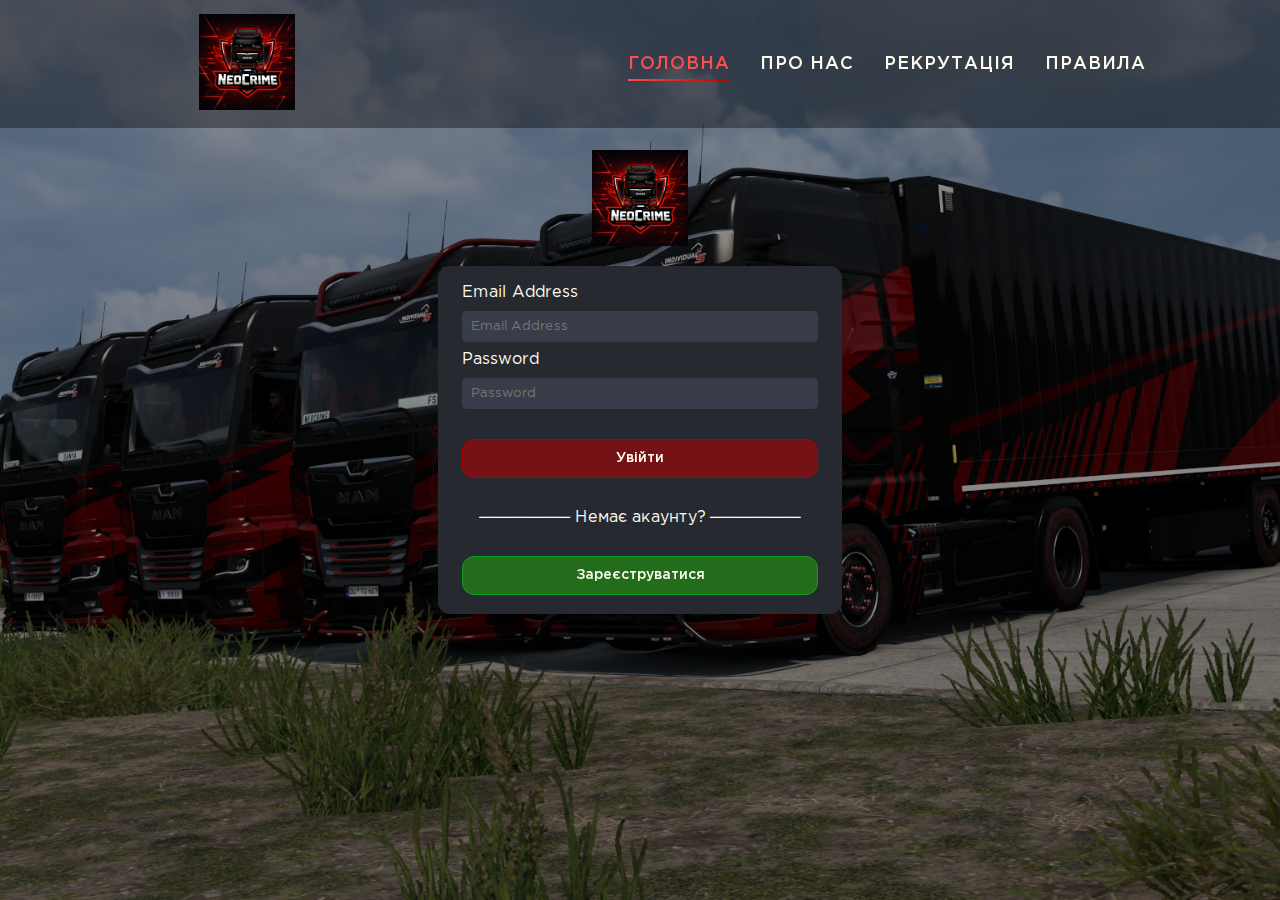
<file: cabinet/dashboard.html>
<!DOCTYPE html>
<html lang="en">

<head>
    <meta charset="UTF-8">
    <meta name="viewport" content="width=device-width, initial-scale=1.0">
    <title>Hort UA - Вхід</title>
    <link rel="stylesheet" href="../css/main.css">
    <script src="../js/cabinet/dashboard.js"></script>
</head>

<body>

    <section class="section section__index">
        <div style="background: rgba(0, 0, 0, 0.452); width: 100%; height: 100vh;">
            <header id="header" class="header">
                <div class="left__navigation">
                    <a href="https://htua-company.github.io/htua.vtc">
                        <img src="../images/logo.jpg" class="logo__header">
                    </a>
                </div>
                <div class="right__navigation">
                    <nav>
                        <ul class="header__navigation">
                            <li><a href="https://htua-company.github.io/htua.vtc"
                                    class="header__link header__link-active">
                                    Головна
                                </a>
                            </li>
                            <li><a href="about" class="header__link">
                                    Про нас
                                </a>
                            </li>
                            <li><a href="recruitment" class="header__link">
                                    Рекрутація
                                </a>
                            </li>
                            <li><a href="rules" class="header__link">
                                    Правила
                                </a>
                            </li>
                        </ul>
                    </nav>
                </div>
            </header>

            <main class="main__login">
                <!-- Основной контент кабинета -->
                <div class="container__login">
                    <img src="../images/logo.jpg" width="96px">
                    <h2 style="color: white;">Особистий кабінет</h2>

                    <!-- Здесь будет информация пользователя -->
                    <div id="userInfo" style="color: white; display: none;">
                        <p>Email: <span id="userEmail"></span></p>
                        <p>Steam: <span id="userSteam"></span></p>
                    </div>
                </div>

                <!-- Попап для завершения регистрации -->
                <div id="steamRegistrationPopup"
                    style="width: 100%; height: 100%; display: flex; justify-content: center; align-items: center; background: rgba(0, 0, 0, 0.838); backdrop-filter: blur(30px); position: absolute; z-index: 9998; top: 0; left: 0;">
                    <div class="popup__register-dashboard">
                        <span style="color: white;">Введіть дані, щоб можна було увійти в Ваш профіль в додатку</span>

                        <!-- Информация о Steam аккаунте -->
                        <div id="steamInfo"
                            style="background: rgba(255,255,255,0.1); padding: 10px; border-radius: 5px; margin: 10px 0;">
                            <div style="display: flex; align-items: center; gap: 10px;">
                                <img id="steamAvatar" src="" width="40" height="40" style="border-radius: 50%;">
                                <div>
                                    <div style="color: white; font-weight: bold;" id="steamUsername"></div>
                                    <div style="color: #ccc; font-size: 12px;" id="steamId"></div>
                                </div>
                            </div>
                        </div>

                        <label class="label__login">Email Address</label>
                        <input data-slot="input" class="input__login" id="email" type="email" required
                            placeholder="Email Address">
                        <div id="emailError" style="color: red; font-size: 12px; height: 14px;"></div>

                        <label class="label__login">Password</label>
                        <input data-slot="input" class="input__login" id="password" type="password" required
                            minlength="8" placeholder="Password">
                        <div id="passwordError" style="color: red; font-size: 12px; height: 14px;"></div>

                        <button class="btn__login btn__login-register" id="confirmBtn">Підтвердити</button>
                    </div>
                </div>
            </main>
        </div>
    </section>

</body>

</html>
</file>
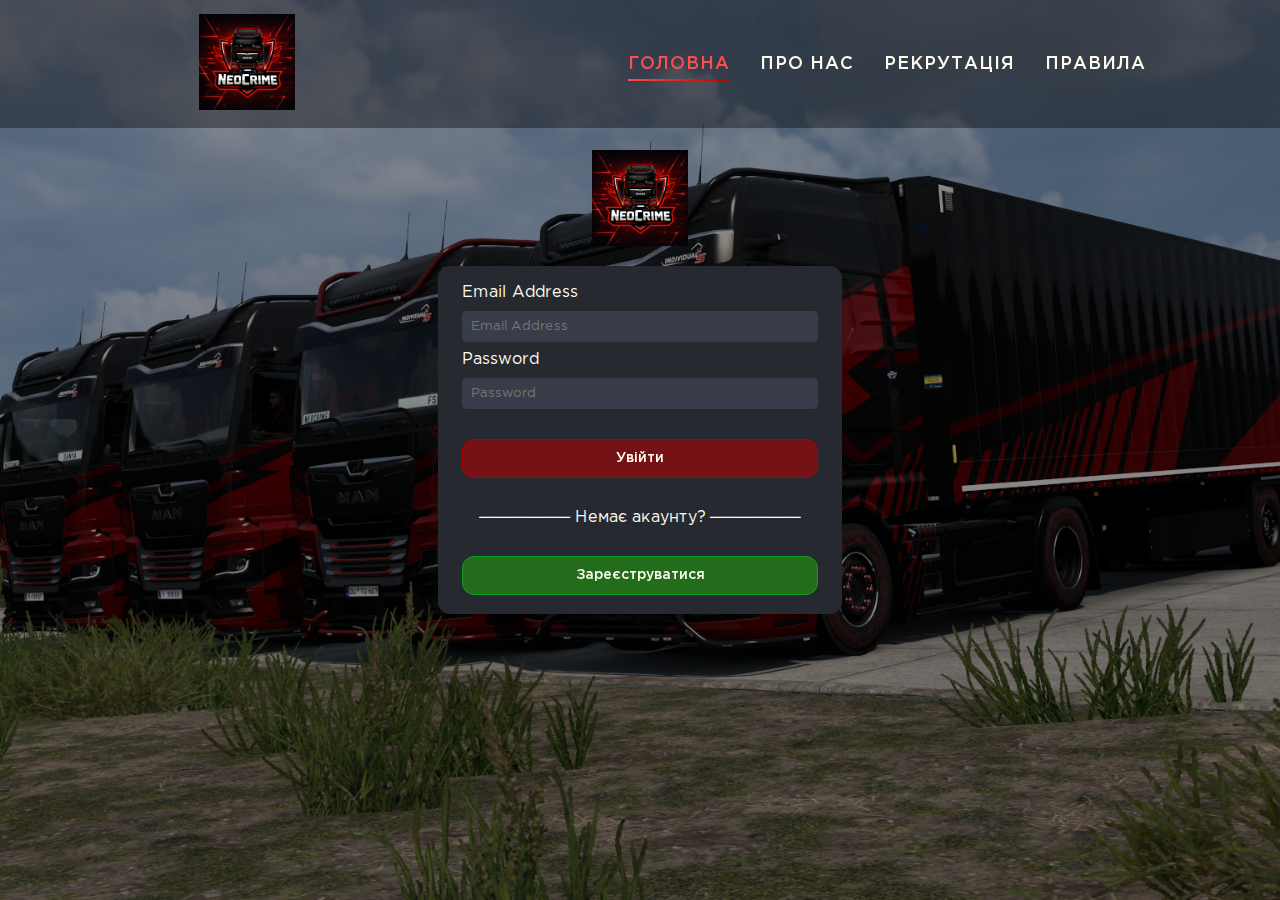
<file: cabinet/login.html>
<!DOCTYPE html>
<html lang="en">

<head>
    <meta charset="UTF-8">
    <meta name="viewport" content="width=device-width, initial-scale=1.0">
    <title>Hort UA - Вхід</title>
    <link rel="stylesheet" href="../css/main.css">
    <script src="../js/cabinet/login.js"></script>
</head>

<body>

    <section class="section section__index">
        <div style="background: rgba(0, 0, 0, 0.452); width: 100%; height: 100vh;">
            <header id="header" class="header">
                <div class="left__navigation">
                    <a href="https://htua-company.github.io/htua.vtc">
                        <img src="../images/logo.jpg" class="logo__header">
                    </a>
                </div>
                <div class="right__navigation">
                    <nav>
                        <ul class="header__navigation">
                            <li><a href="https://htua-company.github.io/htua.vtc"
                                    class="header__link header__link-active">
                                    Головна
                                </a>
                            </li>
                            <li><a href="about" class="header__link">
                                    Про нас
                                </a>
                            </li>
                            <li><a href="recruitment" class="header__link">
                                    Рекрутація
                                </a>
                            </li>
                            <li><a href="rules" class="header__link">
                                    Правила
                                </a>
                            </li>
                        </ul>
                    </nav>
                </div>
            </header>

            <main class="main__login">
                <div class="container__login">
                    <img src="../images/logo.jpg" width="96px">
                    <form>
                        <div class="block__login">
                            <label class="label__login">Email Address</label>
                            <input data-slot="input" class="input__login" id="email" aria-label=" " type="email"
                                required="" name="email" value="" title="" placeholder="Email Address">
                            <label class="label__login">Password</label>
                            <input data-slot="input" class="input__login" id="passwprd" aria-label=" " type="password"
                                required="" name="passwprd" value="" title="" placeholder="Password">
                            <button type="submit" class="btn__login">Увійти</button>
                            <span class="span__login">──────── Немає акаунту? ────────</span>
                            <a href="register" class="btn__login btn__login-register">Зареєструватися</a>
                        </div>
                    </form>
                </div>
            </main>
        </div>
    </section>

</body>

</html>
</file>
<file: assets/web/assets/mobirise-icons/mobirise-icons.css>
@font-face {
  font-family: 'MobiriseIcons';
  src:  url('mobirise-icons.eot?spat4u');
  src:  url('mobirise-icons.eot?spat4u#iefix') format('embedded-opentype'),
    url('mobirise-icons.woff2?spat4u') format('woff2'),
    url('mobirise-icons.woff?spat4u') format('woff'),
    url('mobirise-icons.ttf?spat4u') format('truetype'),
    url('mobirise-icons.svg?spat4u#MobiriseIcons') format('svg');
  font-weight: normal;
  font-style: normal;
  font-display: swap;
}

[class^="mbri-"], [class*=" mbri-"] {
  /* use !important to prevent issues with browser extensions that change fonts */
  font-family: MobiriseIcons !important;
  speak: none;
  font-style: normal;
  font-weight: normal;
  font-variant: normal;
  text-transform: none;
  line-height: 1;

  /* Better Font Rendering =========== */
  -webkit-font-smoothing: antialiased;
  -moz-osx-font-smoothing: grayscale;
}

.mbri-add-submenu:before {
  content: "\e900";
}
.mbri-alert:before {
  content: "\e901";
}
.mbri-align-center:before {
  content: "\e902";
}
.mbri-align-justify:before {
  content: "\e903";
}
.mbri-align-left:before {
  content: "\e904";
}
.mbri-align-right:before {
  content: "\e905";
}
.mbri-android:before {
  content: "\e906";
}
.mbri-apple:before {
  content: "\e907";
}
.mbri-arrow-down:before {
  content: "\e908";
}
.mbri-arrow-next:before {
  content: "\e909";
}
.mbri-arrow-prev:before {
  content: "\e90a";
}
.mbri-arrow-up:before {
  content: "\e90b";
}
.mbri-bold:before {
  content: "\e90c";
}
.mbri-bookmark:before {
  content: "\e90d";
}
.mbri-bootstrap:before {
  content: "\e90e";
}
.mbri-briefcase:before {
  content: "\e90f";
}
.mbri-browse:before {
  content: "\e910";
}
.mbri-bulleted-list:before {
  content: "\e911";
}
.mbri-calendar:before {
  content: "\e912";
}
.mbri-camera:before {
  content: "\e913";
}
.mbri-cart-add:before {
  content: "\e914";
}
.mbri-cart-full:before {
  content: "\e915";
}
.mbri-cash:before {
  content: "\e916";
}
.mbri-change-style:before {
  content: "\e917";
}
.mbri-chat:before {
  content: "\e918";
}
.mbri-clock:before {
  content: "\e919";
}
.mbri-close:before {
  content: "\e91a";
}
.mbri-cloud:before {
  content: "\e91b";
}
.mbri-code:before {
  content: "\e91c";
}
.mbri-contact-form:before {
  content: "\e91d";
}
.mbri-credit-card:before {
  content: "\e91e";
}
.mbri-cursor-click:before {
  content: "\e91f";
}
.mbri-cust-feedback:before {
  content: "\e920";
}
.mbri-database:before {
  content: "\e921";
}
.mbri-delivery:before {
  content: "\e922";
}
.mbri-desktop:before {
  content: "\e923";
}
.mbri-devices:before {
  content: "\e924";
}
.mbri-down:before {
  content: "\e925";
}
.mbri-download:before {
  content: "\e989";
}
.mbri-drag-n-drop:before {
  content: "\e927";
}
.mbri-drag-n-drop2:before {
  content: "\e928";
}
.mbri-edit:before {
  content: "\e929";
}
.mbri-edit2:before {
  content: "\e92a";
}
.mbri-error:before {
  content: "\e92b";
}
.mbri-extension:before {
  content: "\e92c";
}
.mbri-features:before {
  content: "\e92d";
}
.mbri-file:before {
  content: "\e92e";
}
.mbri-flag:before {
  content: "\e92f";
}
.mbri-folder:before {
  content: "\e930";
}
.mbri-gift:before {
  content: "\e931";
}
.mbri-github:before {
  content: "\e932";
}
.mbri-globe:before {
  content: "\e933";
}
.mbri-globe-2:before {
  content: "\e934";
}
.mbri-growing-chart:before {
  content: "\e935";
}
.mbri-hearth:before {
  content: "\e936";
}
.mbri-help:before {
  content: "\e937";
}
.mbri-home:before {
  content: "\e938";
}
.mbri-hot-cup:before {
  content: "\e939";
}
.mbri-idea:before {
  content: "\e93a";
}
.mbri-image-gallery:before {
  content: "\e93b";
}
.mbri-image-slider:before {
  content: "\e93c";
}
.mbri-info:before {
  content: "\e93d";
}
.mbri-italic:before {
  content: "\e93e";
}
.mbri-key:before {
  content: "\e93f";
}
.mbri-laptop:before {
  content: "\e940";
}
.mbri-layers:before {
  content: "\e941";
}
.mbri-left-right:before {
  content: "\e942";
}
.mbri-left:before {
  content: "\e943";
}
.mbri-letter:before {
  content: "\e944";
}
.mbri-like:before {
  content: "\e945";
}
.mbri-link:before {
  content: "\e946";
}
.mbri-lock:before {
  content: "\e947";
}
.mbri-login:before {
  content: "\e948";
}
.mbri-logout:before {
  content: "\e949";
}
.mbri-magic-stick:before {
  content: "\e94a";
}
.mbri-map-pin:before {
  content: "\e94b";
}
.mbri-menu:before {
  content: "\e94c";
}
.mbri-mobile:before {
  content: "\e94d";
}
.mbri-mobile2:before {
  content: "\e94e";
}
.mbri-mobirise:before {
  content: "\e94f";
}
.mbri-more-horizontal:before {
  content: "\e950";
}
.mbri-more-vertical:before {
  content: "\e951";
}
.mbri-music:before {
  content: "\e952";
}
.mbri-new-file:before {
  content: "\e953";
}
.mbri-numbered-list:before {
  content: "\e954";
}
.mbri-opened-folder:before {
  content: "\e955";
}
.mbri-pages:before {
  content: "\e956";
}
.mbri-paper-plane:before {
  content: "\e957";
}
.mbri-paperclip:before {
  content: "\e958";
}
.mbri-photo:before {
  content: "\e959";
}
.mbri-photos:before {
  content: "\e95a";
}
.mbri-pin:before {
  content: "\e95b";
}
.mbri-play:before {
  content: "\e95c";
}
.mbri-plus:before {
  content: "\e95d";
}
.mbri-preview:before {
  content: "\e95e";
}
.mbri-print:before {
  content: "\e95f";
}
.mbri-protect:before {
  content: "\e960";
}
.mbri-question:before {
  content: "\e961";
}
.mbri-quote-left:before {
  content: "\e962";
}
.mbri-quote-right:before {
  content: "\e963";
}
.mbri-refresh:before {
  content: "\e964";
}
.mbri-responsive:before {
  content: "\e965";
}
.mbri-right:before {
  content: "\e966";
}
.mbri-rocket:before {
  content: "\e967";
}
.mbri-sad-face:before {
  content: "\e968";
}
.mbri-sale:before {
  content: "\e969";
}
.mbri-save:before {
  content: "\e96a";
}
.mbri-search:before {
  content: "\e96b";
}
.mbri-setting:before {
  content: "\e96c";
}
.mbri-setting2:before {
  content: "\e96d";
}
.mbri-setting3:before {
  content: "\e96e";
}
.mbri-share:before {
  content: "\e96f";
}
.mbri-shopping-bag:before {
  content: "\e970";
}
.mbri-shopping-basket:before {
  content: "\e971";
}
.mbri-shopping-cart:before {
  content: "\e972";
}
.mbri-sites:before {
  content: "\e973";
}
.mbri-smile-face:before {
  content: "\e974";
}
.mbri-speed:before {
  content: "\e975";
}
.mbri-star:before {
  content: "\e976";
}
.mbri-success:before {
  content: "\e977";
}
.mbri-sun:before {
  content: "\e978";
}
.mbri-sun2:before {
  content: "\e979";
}
.mbri-tablet:before {
  content: "\e97a";
}
.mbri-tablet-vertical:before {
  content: "\e97b";
}
.mbri-target:before {
  content: "\e97c";
}
.mbri-timer:before {
  content: "\e97d";
}
.mbri-to-ftp:before {
  content: "\e97e";
}
.mbri-to-local-drive:before {
  content: "\e97f";
}
.mbri-touch-swipe:before {
  content: "\e980";
}
.mbri-touch:before {
  content: "\e981";
}
.mbri-trash:before {
  content: "\e982";
}
.mbri-underline:before {
  content: "\e983";
}
.mbri-unlink:before {
  content: "\e984";
}
.mbri-unlock:before {
  content: "\e985";
}
.mbri-up-down:before {
  content: "\e986";
}
.mbri-up:before {
  content: "\e987";
}
.mbri-update:before {
  content: "\e988";
}
.mbri-upload:before {
 content: "\e926"; 
}
.mbri-user:before {
  content: "\e98a";
}
.mbri-user2:before {
  content: "\e98b";
}
.mbri-users:before {
  content: "\e98c";
}
.mbri-video:before {
  content: "\e98d";
}
.mbri-video-play:before {
  content: "\e98e";
}
.mbri-watch:before {
  content: "\e98f";
}
.mbri-website-theme:before {
  content: "\e990";
}
.mbri-wifi:before {
  content: "\e991";
}
.mbri-windows:before {
  content: "\e992";
}
.mbri-zoom-out:before {
  content: "\e993";
}
.mbri-redo:before {
  content: "\e994";
}
.mbri-undo:before {
  content: "\e995";
}
</file>
<file: assets/web/assets/mobirise-icons2/mobirise2.css>
@font-face {
  font-family: 'Moririse2';
  font-display: swap;
  src:  url('mobirise2.eot?f2bix4');
  src:  url('mobirise2.eot?f2bix4#iefix') format('embedded-opentype'),
    url('mobirise2.woff2?f2bix4') format('woff2'),
    url('mobirise2.woff?f2bix4') format('woff'),
    url('mobirise2.ttf?f2bix4') format('truetype'),
    url('mobirise2.svg?f2bix4#mobirise2') format('svg');
  font-weight: normal;
  font-style: normal;
}

[class^="mobi-"], [class*=" mobi-"] {
  /* use !important to prevent issues with browser extensions that change fonts */
  font-family: 'Moririse2' !important;
  speak: none;
  font-style: normal;
  font-weight: normal;
  font-variant: normal;
  text-transform: none;
  line-height: 1;

  /* Better Font Rendering =========== */
  -webkit-font-smoothing: antialiased;
  -moz-osx-font-smoothing: grayscale;
}

.mobi-mbri-add-submenu:before {
  content: "\e900";
}
.mobi-mbri-alert:before {
  content: "\e901";
}
.mobi-mbri-align-center:before {
  content: "\e902";
}
.mobi-mbri-align-justify:before {
  content: "\e903";
}
.mobi-mbri-align-left:before {
  content: "\e904";
}
.mobi-mbri-align-right:before {
  content: "\e905";
}
.mobi-mbri-android:before {
  content: "\e906";
}
.mobi-mbri-apple:before {
  content: "\e907";
}
.mobi-mbri-arrow-down:before {
  content: "\e908";
}
.mobi-mbri-arrow-next:before {
  content: "\e909";
}
.mobi-mbri-arrow-prev:before {
  content: "\e90a";
}
.mobi-mbri-arrow-up:before {
  content: "\e90b";
}
.mobi-mbri-bold:before {
  content: "\e90c";
}
.mobi-mbri-bookmark:before {
  content: "\e90d";
}
.mobi-mbri-bootstrap:before {
  content: "\e90e";
}
.mobi-mbri-briefcase:before {
  content: "\e90f";
}
.mobi-mbri-browse:before {
  content: "\e910";
}
.mobi-mbri-bulleted-list:before {
  content: "\e911";
}
.mobi-mbri-calendar:before {
  content: "\e912";
}
.mobi-mbri-camera:before {
  content: "\e913";
}
.mobi-mbri-cart-add:before {
  content: "\e914";
}
.mobi-mbri-cart-full:before {
  content: "\e915";
}
.mobi-mbri-cash:before {
  content: "\e916";
}
.mobi-mbri-change-style:before {
  content: "\e917";
}
.mobi-mbri-chat:before {
  content: "\e918";
}
.mobi-mbri-clock:before {
  content: "\e919";
}
.mobi-mbri-close:before {
  content: "\e91a";
}
.mobi-mbri-cloud:before {
  content: "\e91b";
}
.mobi-mbri-code:before {
  content: "\e91c";
}
.mobi-mbri-contact-form:before {
  content: "\e91d";
}
.mobi-mbri-credit-card:before {
  content: "\e91e";
}
.mobi-mbri-cursor-click:before {
  content: "\e91f";
}
.mobi-mbri-cust-feedback:before {
  content: "\e920";
}
.mobi-mbri-database:before {
  content: "\e921";
}
.mobi-mbri-delivery:before {
  content: "\e922";
}
.mobi-mbri-desktop:before {
  content: "\e923";
}
.mobi-mbri-devices:before {
  content: "\e924";
}
.mobi-mbri-down:before {
  content: "\e925";
}
.mobi-mbri-download-2:before {
  content: "\e926";
}
.mobi-mbri-download:before {
  content: "\e927";
}
.mobi-mbri-drag-n-drop-2:before {
  content: "\e928";
}
.mobi-mbri-drag-n-drop:before {
  content: "\e929";
}
.mobi-mbri-edit-2:before {
  content: "\e92a";
}
.mobi-mbri-edit:before {
  content: "\e92b";
}
.mobi-mbri-error:before {
  content: "\e92c";
}
.mobi-mbri-extension:before {
  content: "\e92d";
}
.mobi-mbri-features:before {
  content: "\e92e";
}
.mobi-mbri-file:before {
  content: "\e92f";
}
.mobi-mbri-flag:before {
  content: "\e930";
}
.mobi-mbri-folder:before {
  content: "\e931";
}
.mobi-mbri-gift:before {
  content: "\e932";
}
.mobi-mbri-github:before {
  content: "\e933";
}
.mobi-mbri-globe-2:before {
  content: "\e934";
}
.mobi-mbri-globe:before {
  content: "\e935";
}
.mobi-mbri-growing-chart:before {
  content: "\e936";
}
.mobi-mbri-hearth:before {
  content: "\e937";
}
.mobi-mbri-help:before {
  content: "\e938";
}
.mobi-mbri-home:before {
  content: "\e939";
}
.mobi-mbri-hot-cup:before {
  content: "\e93a";
}
.mobi-mbri-idea:before {
  content: "\e93b";
}
.mobi-mbri-image-gallery:before {
  content: "\e93c";
}
.mobi-mbri-image-slider:before {
  content: "\e93d";
}
.mobi-mbri-info:before {
  content: "\e93e";
}
.mobi-mbri-italic:before {
  content: "\e93f";
}
.mobi-mbri-key:before {
  content: "\e940";
}
.mobi-mbri-laptop:before {
  content: "\e941";
}
.mobi-mbri-layers:before {
  content: "\e942";
}
.mobi-mbri-left-right:before {
  content: "\e943";
}
.mobi-mbri-left:before {
  content: "\e944";
}
.mobi-mbri-letter:before {
  content: "\e945";
}
.mobi-mbri-like:before {
  content: "\e946";
}
.mobi-mbri-link:before {
  content: "\e947";
}
.mobi-mbri-lock:before {
  content: "\e948";
}
.mobi-mbri-login:before {
  content: "\e949";
}
.mobi-mbri-logout:before {
  content: "\e94a";
}
.mobi-mbri-magic-stick:before {
  content: "\e94b";
}
.mobi-mbri-map-pin:before {
  content: "\e94c";
}
.mobi-mbri-menu:before {
  content: "\e94d";
}
.mobi-mbri-mobile-2:before {
  content: "\e94e";
}
.mobi-mbri-mobile-horizontal:before {
  content: "\e94f";
}
.mobi-mbri-mobile:before {
  content: "\e950";
}
.mobi-mbri-mobirise:before {
  content: "\e951";
}
.mobi-mbri-more-horizontal:before {
  content: "\e952";
}
.mobi-mbri-more-vertical:before {
  content: "\e953";
}
.mobi-mbri-music:before {
  content: "\e954";
}
.mobi-mbri-new-file:before {
  content: "\e955";
}
.mobi-mbri-numbered-list:before {
  content: "\e956";
}
.mobi-mbri-opened-folder:before {
  content: "\e957";
}
.mobi-mbri-pages:before {
  content: "\e958";
}
.mobi-mbri-paper-plane:before {
  content: "\e959";
}
.mobi-mbri-paperclip:before {
  content: "\e95a";
}
.mobi-mbri-phone:before {
  content: "\e95b";
}
.mobi-mbri-photo:before {
  content: "\e95c";
}
.mobi-mbri-photos:before {
  content: "\e95d";
}
.mobi-mbri-pin:before {
  content: "\e95e";
}
.mobi-mbri-play:before {
  content: "\e95f";
}
.mobi-mbri-plus:before {
  content: "\e960";
}
.mobi-mbri-preview:before {
  content: "\e961";
}
.mobi-mbri-print:before {
  content: "\e962";
}
.mobi-mbri-protect:before {
  content: "\e963";
}
.mobi-mbri-question:before {
  content: "\e964";
}
.mobi-mbri-quote-left:before {
  content: "\e965";
}
.mobi-mbri-quote-right:before {
  content: "\e966";
}
.mobi-mbri-redo:before {
  content: "\e967";
}
.mobi-mbri-refresh:before {
  content: "\e968";
}
.mobi-mbri-responsive-2:before {
  content: "\e969";
}
.mobi-mbri-responsive:before {
  content: "\e96a";
}
.mobi-mbri-right:before {
  content: "\e96b";
}
.mobi-mbri-rocket:before {
  content: "\e96c";
}
.mobi-mbri-sad-face:before {
  content: "\e96d";
}
.mobi-mbri-sale:before {
  content: "\e96e";
}
.mobi-mbri-save:before {
  content: "\e96f";
}
.mobi-mbri-search:before {
  content: "\e970";
}
.mobi-mbri-setting-2:before {
  content: "\e971";
}
.mobi-mbri-setting-3:before {
  content: "\e972";
}
.mobi-mbri-setting:before {
  content: "\e973";
}
.mobi-mbri-share:before {
  content: "\e974";
}
.mobi-mbri-shopping-bag:before {
  content: "\e975";
}
.mobi-mbri-shopping-basket:before {
  content: "\e976";
}
.mobi-mbri-shopping-cart:before {
  content: "\e977";
}
.mobi-mbri-sites:before {
  content: "\e978";
}
.mobi-mbri-smile-face:before {
  content: "\e979";
}
.mobi-mbri-speed:before {
  content: "\e97a";
}
.mobi-mbri-star:before {
  content: "\e97b";
}
.mobi-mbri-success:before {
  content: "\e97c";
}
.mobi-mbri-sun:before {
  content: "\e97d";
}
.mobi-mbri-sun2:before {
  content: "\e97e";
}
.mobi-mbri-tablet-vertical:before {
  content: "\e97f";
}
.mobi-mbri-tablet:before {
  content: "\e980";
}
.mobi-mbri-target:before {
  content: "\e981";
}
.mobi-mbri-timer:before {
  content: "\e982";
}
.mobi-mbri-to-ftp:before {
  content: "\e983";
}
.mobi-mbri-to-local-drive:before {
  content: "\e984";
}
.mobi-mbri-touch-swipe:before {
  content: "\e985";
}
.mobi-mbri-touch:before {
  content: "\e986";
}
.mobi-mbri-trash:before {
  content: "\e987";
}
.mobi-mbri-underline:before {
  content: "\e988";
}
.mobi-mbri-undo:before {
  content: "\e989";
}
.mobi-mbri-unlink:before {
  content: "\e98a";
}
.mobi-mbri-unlock:before {
  content: "\e98b";
}
.mobi-mbri-up-down:before {
  content: "\e98c";
}
.mobi-mbri-up:before {
  content: "\e98d";
}
.mobi-mbri-update:before {
  content: "\e98e";
}
.mobi-mbri-upload-2:before {
  content: "\e98f";
}
.mobi-mbri-upload:before {
  content: "\e990";
}
.mobi-mbri-user-2:before {
  content: "\e991";
}
.mobi-mbri-user:before {
  content: "\e992";
}
.mobi-mbri-users:before {
  content: "\e993";
}
.mobi-mbri-video-play:before {
  content: "\e994";
}
.mobi-mbri-video:before {
  content: "\e995";
}
.mobi-mbri-watch:before {
  content: "\e996";
}
.mobi-mbri-website-theme-2:before {
  content: "\e997";
}
.mobi-mbri-website-theme:before {
  content: "\e998";
}
.mobi-mbri-wifi:before {
  content: "\e999";
}
.mobi-mbri-windows:before {
  content: "\e99a";
}
.mobi-mbri-zoom-in:before {
  content: "\e99b";
}
.mobi-mbri-zoom-out:before {
  content: "\e99c";
}
</file>
<file: assets/parallax/jarallax.css>
.jarallax {
    position: relative;
    z-index: 0;
}
.jarallax > .jarallax-img {
    position: absolute;
    object-fit: cover;
    /* support for plugin https://github.com/bfred-it/object-fit-images */
    font-family: 'object-fit: cover;';
    top: 0;
    left: 0;
    width: 100%;
    height: 100%;
    z-index: -1;
}
</file>
<file: assets/dropdown/css/style.css>
.navbar-dropdown {
  left: 0;
  padding: 0;
  position: absolute;
  right: 0;
  top: 0;
  transition: all 0.45s ease;
  z-index: 1030;
  background: #282828; }
  .navbar-dropdown .navbar-logo {
    margin-right: 0.8rem;
    transition: margin 0.3s ease-in-out;
    vertical-align: middle; }
    .navbar-dropdown .navbar-logo img {
      height: 3.125rem;
      transition: all 0.3s ease-in-out; }
    .navbar-dropdown .navbar-logo.mbr-iconfont {
      font-size: 3.125rem;
      line-height: 3.125rem; }
  .navbar-dropdown .navbar-caption {
    font-weight: 700;
    white-space: normal;
    vertical-align: -4px;
    line-height: 3.125rem !important; }
    .navbar-dropdown .navbar-caption, .navbar-dropdown .navbar-caption:hover {
      color: inherit;
      text-decoration: none; }
  .navbar-dropdown .mbr-iconfont + .navbar-caption {
    vertical-align: -1px; }
  .navbar-dropdown.navbar-fixed-top {
    position: fixed; }
  .navbar-dropdown .navbar-brand span {
    vertical-align: -4px; }
  .navbar-dropdown.bg-color.transparent {
    background: none; }
  .navbar-dropdown.navbar-short .navbar-brand {
    padding: 0.625rem 0; }
    .navbar-dropdown.navbar-short .navbar-brand span {
      vertical-align: -1px; }
  .navbar-dropdown.navbar-short .navbar-caption {
    line-height: 2.375rem !important;
    vertical-align: -2px; }
  .navbar-dropdown.navbar-short .navbar-logo {
    margin-right: 0.5rem; }
    .navbar-dropdown.navbar-short .navbar-logo img {
      height: 2.375rem; }
    .navbar-dropdown.navbar-short .navbar-logo.mbr-iconfont {
      font-size: 2.375rem;
      line-height: 2.375rem; }
  .navbar-dropdown.navbar-short .mbr-table-cell {
    height: 3.625rem; }
  .navbar-dropdown .navbar-close {
    left: 0.6875rem;
    position: fixed;
    top: 0.75rem;
    z-index: 1000; }
  .navbar-dropdown .hamburger-icon {
    content: "";
    display: inline-block;
    vertical-align: middle;
    width: 16px;
    -webkit-box-shadow: 0 -6px 0 1px #282828,0 0 0 1px #282828,0 6px 0 1px #282828;
    -moz-box-shadow: 0 -6px 0 1px #282828,0 0 0 1px #282828,0 6px 0 1px #282828;
    box-shadow: 0 -6px 0 1px #282828,0 0 0 1px #282828,0 6px 0 1px #282828; }

.dropdown-menu .dropdown-toggle[data-toggle="dropdown-submenu"]::after {
  border-bottom: 0.35em solid transparent;
  border-left: 0.35em solid;
  border-right: 0;
  border-top: 0.35em solid transparent;
  margin-left: 0.3rem; }

.dropdown-menu .dropdown-item:focus {
  outline: 0; }

.nav-dropdown {
  font-size: 0.75rem;
  font-weight: 500;
  height: auto !important; }
  .nav-dropdown .nav-btn {
    padding-left: 1rem; }
  .nav-dropdown .link {
    margin: .667em 1.667em;
    font-weight: 500;
    padding: 0;
    transition: color .2s ease-in-out; }
    .nav-dropdown .link.dropdown-toggle {
      margin-right: 2.583em; }
      .nav-dropdown .link.dropdown-toggle::after {
        margin-left: .25rem;
        border-top: 0.35em solid;
        border-right: 0.35em solid transparent;
        border-left: 0.35em solid transparent;
        border-bottom: 0; }
      .nav-dropdown .link.dropdown-toggle[aria-expanded="true"] {
        margin: 0;
        padding: 0.667em 3.263em  0.667em 1.667em; }
  .nav-dropdown .link::after,
  .nav-dropdown .dropdown-item::after {
    color: inherit; }
  .nav-dropdown .btn {
    font-size: 0.75rem;
    font-weight: 700;
    letter-spacing: 0;
    margin-bottom: 0;
    padding-left: 1.25rem;
    padding-right: 1.25rem; }
  .nav-dropdown .dropdown-menu {
    border-radius: 0;
    border: 0;
    left: 0;
    margin: 0;
    padding-bottom: 1.25rem;
    padding-top: 1.25rem;
    position: relative; }
  .nav-dropdown .dropdown-submenu {
    margin-left: 0.125rem;
    top: 0; }
  .nav-dropdown .dropdown-item {
    font-weight: 500;
    line-height: 2;
    padding: 0.3846em 4.615em 0.3846em 1.5385em;
    position: relative;
    transition: color .2s ease-in-out, background-color .2s ease-in-out; }
    .nav-dropdown .dropdown-item::after {
      margin-top: -0.3077em;
      position: absolute;
      right: 1.1538em;
      top: 50%; }
    .nav-dropdown .dropdown-item:focus, .nav-dropdown .dropdown-item:hover {
      background: none; }

@media (max-width: 767px) {
  .nav-dropdown.navbar-toggleable-sm {
    bottom: 0;
    display: none;
    left: 0;
    overflow-x: hidden;
    position: fixed;
    top: 0;
    transform: translateX(-100%);
    -ms-transform: translateX(-100%);
    -webkit-transform: translateX(-100%);
    width: 18.75rem;
    z-index: 999; } }
.nav-dropdown.navbar-toggleable-xl {
  bottom: 0;
  display: none;
  left: 0;
  overflow-x: hidden;
  position: fixed;
  top: 0;
  transform: translateX(-100%);
  -ms-transform: translateX(-100%);
  -webkit-transform: translateX(-100%);
  width: 18.75rem;
  z-index: 999; }

.nav-dropdown-sm {
  display: block !important;
  overflow-x: hidden;
  overflow: auto;
  padding-top: 3.875rem; }
  .nav-dropdown-sm::after {
    content: "";
    display: block;
    height: 3rem;
    width: 100%; }
  .nav-dropdown-sm.collapse.in ~ .navbar-close {
    display: block !important; }
  .nav-dropdown-sm.collapsing, .nav-dropdown-sm.collapse.in {
    transform: translateX(0);
    -ms-transform: translateX(0);
    -webkit-transform: translateX(0);
    transition: all 0.25s ease-out;
    -webkit-transition: all 0.25s ease-out;
    background: #282828; }
  .nav-dropdown-sm.collapsing[aria-expanded="false"] {
    transform: translateX(-100%);
    -ms-transform: translateX(-100%);
    -webkit-transform: translateX(-100%); }
  .nav-dropdown-sm .nav-item {
    display: block;
    margin-left: 0 !important;
    padding-left: 0; }
  .nav-dropdown-sm .link,
  .nav-dropdown-sm .dropdown-item {
    border-top: 1px dotted rgba(255, 255, 255, 0.1);
    font-size: 0.8125rem;
    line-height: 1.6;
    margin: 0 !important;
    padding: 0.875rem 2.4rem 0.875rem 1.5625rem !important;
    position: relative;
    white-space: normal; }
    .nav-dropdown-sm .link:focus, .nav-dropdown-sm .link:hover,
    .nav-dropdown-sm .dropdown-item:focus,
    .nav-dropdown-sm .dropdown-item:hover {
      background: rgba(0, 0, 0, 0.2) !important;
      color: #c0a375; }
  .nav-dropdown-sm .nav-btn {
    position: relative;
    padding: 1.5625rem 1.5625rem 0 1.5625rem; }
    .nav-dropdown-sm .nav-btn::before {
      border-top: 1px dotted rgba(255, 255, 255, 0.1);
      content: "";
      left: 0;
      position: absolute;
      top: 0;
      width: 100%; }
    .nav-dropdown-sm .nav-btn + .nav-btn {
      padding-top: 0.625rem; }
      .nav-dropdown-sm .nav-btn + .nav-btn::before {
        display: none; }
  .nav-dropdown-sm .btn {
    padding: 0.625rem 0; }
  .nav-dropdown-sm .dropdown-toggle[data-toggle="dropdown-submenu"]::after {
    margin-left: .25rem;
    border-top: 0.35em solid;
    border-right: 0.35em solid transparent;
    border-left: 0.35em solid transparent;
    border-bottom: 0; }
  .nav-dropdown-sm .dropdown-toggle[data-toggle="dropdown-submenu"][aria-expanded="true"]::after {
    border-top: 0;
    border-right: 0.35em solid transparent;
    border-left: 0.35em solid transparent;
    border-bottom: 0.35em solid; }
  .nav-dropdown-sm .dropdown-menu {
    margin: 0;
    padding: 0;
    position: relative;
    top: 0;
    left: 0;
    width: 100%;
    border: 0;
    float: none;
    border-radius: 0;
    background: none; }
  .nav-dropdown-sm .dropdown-submenu {
    left: 100%;
    margin-left: 0.125rem;
    margin-top: -1.25rem;
    top: 0; }

.navbar-toggleable-sm .nav-dropdown .dropdown-menu {
  position: absolute; }

.navbar-toggleable-sm .nav-dropdown .dropdown-submenu {
  left: 100%;
  margin-left: 0.125rem;
  margin-top: -1.25rem;
  top: 0; }

.navbar-toggleable-sm.opened .nav-dropdown .dropdown-menu {
  position: relative; }

.navbar-toggleable-sm.opened .nav-dropdown .dropdown-submenu {
  left: 0;
  margin-left: 00rem;
  margin-top: 0rem;
  top: 0; }

.is-builder .nav-dropdown.collapsing {
  transition: none !important; }
</file>
<file: assets/socicon/css/styles.css>
@charset "UTF-8";

@font-face {
  font-family: 'Socicon';
  src:  url('../fonts/socicon.eot');
  src:  url('../fonts/socicon.eot?#iefix') format('embedded-opentype'),
    url('../fonts/socicon.woff2') format('woff2'),
    url('../fonts/socicon.ttf') format('truetype'),
    url('../fonts/socicon.woff') format('woff'),
    url('../fonts/socicon.svg#socicon') format('svg');
  font-weight: normal;
  font-style: normal;
  font-display: swap;
}

[data-icon]:before {
  font-family: "socicon" !important;
  content: attr(data-icon);
  font-style: normal !important;
  font-weight: normal !important;
  font-variant: normal !important;
  text-transform: none !important;
  speak: none;
  line-height: 1;
  -webkit-font-smoothing: antialiased;
  -moz-osx-font-smoothing: grayscale;
}

[class^="socicon-"], [class*=" socicon-"] {
  /* use !important to prevent issues with browser extensions that change fonts */
  font-family: 'Socicon' !important;
  speak: none;
  font-style: normal;
  font-weight: normal;
  font-variant: normal;
  text-transform: none;
  line-height: 1;

  /* Better Font Rendering =========== */
  -webkit-font-smoothing: antialiased;
  -moz-osx-font-smoothing: grayscale;
}

.socicon-500px:before {
  content: "\e000";
}
.socicon-8tracks:before {
  content: "\e001";
}
.socicon-airbnb:before {
  content: "\e002";
}
.socicon-alliance:before {
  content: "\e003";
}
.socicon-amazon:before {
  content: "\e004";
}
.socicon-amplement:before {
  content: "\e005";
}
.socicon-android:before {
  content: "\e006";
}
.socicon-angellist:before {
  content: "\e007";
}
.socicon-apple:before {
  content: "\e008";
}
.socicon-appnet:before {
  content: "\e009";
}
.socicon-baidu:before {
  content: "\e00a";
}
.socicon-bandcamp:before {
  content: "\e00b";
}
.socicon-battlenet:before {
  content: "\e00c";
}
.socicon-mixer:before {
  content: "\e00d";
}
.socicon-bebee:before {
  content: "\e00e";
}
.socicon-bebo:before {
  content: "\e00f";
}
.socicon-behance:before {
  content: "\e010";
}
.socicon-blizzard:before {
  content: "\e011";
}
.socicon-blogger:before {
  content: "\e012";
}
.socicon-buffer:before {
  content: "\e013";
}
.socicon-chrome:before {
  content: "\e014";
}
.socicon-coderwall:before {
  content: "\e015";
}
.socicon-curse:before {
  content: "\e016";
}
.socicon-dailymotion:before {
  content: "\e017";
}
.socicon-deezer:before {
  content: "\e018";
}
.socicon-delicious:before {
  content: "\e019";
}
.socicon-deviantart:before {
  content: "\e01a";
}
.socicon-diablo:before {
  content: "\e01b";
}
.socicon-digg:before {
  content: "\e01c";
}
.socicon-discord:before {
  content: "\e01d";
}
.socicon-disqus:before {
  content: "\e01e";
}
.socicon-douban:before {
  content: "\e01f";
}
.socicon-draugiem:before {
  content: "\e020";
}
.socicon-dribbble:before {
  content: "\e021";
}
.socicon-drupal:before {
  content: "\e022";
}
.socicon-ebay:before {
  content: "\e023";
}
.socicon-ello:before {
  content: "\e024";
}
.socicon-endomodo:before {
  content: "\e025";
}
.socicon-envato:before {
  content: "\e026";
}
.socicon-etsy:before {
  content: "\e027";
}
.socicon-facebook:before {
  content: "\e028";
}
.socicon-feedburner:before {
  content: "\e029";
}
.socicon-filmweb:before {
  content: "\e02a";
}
.socicon-firefox:before {
  content: "\e02b";
}
.socicon-flattr:before {
  content: "\e02c";
}
.socicon-flickr:before {
  content: "\e02d";
}
.socicon-formulr:before {
  content: "\e02e";
}
.socicon-forrst:before {
  content: "\e02f";
}
.socicon-foursquare:before {
  content: "\e030";
}
.socicon-friendfeed:before {
  content: "\e031";
}
.socicon-github:before {
  content: "\e032";
}
.socicon-goodreads:before {
  content: "\e033";
}
.socicon-google:before {
  content: "\e034";
}
.socicon-googlescholar:before {
  content: "\e035";
}
.socicon-googlegroups:before {
  content: "\e036";
}
.socicon-googlephotos:before {
  content: "\e037";
}
.socicon-googleplus:before {
  content: "\e038";
}
.socicon-grooveshark:before {
  content: "\e039";
}
.socicon-hackerrank:before {
  content: "\e03a";
}
.socicon-hearthstone:before {
  content: "\e03b";
}
.socicon-hellocoton:before {
  content: "\e03c";
}
.socicon-heroes:before {
  content: "\e03d";
}
.socicon-smashcast:before {
  content: "\e03e";
}
.socicon-horde:before {
  content: "\e03f";
}
.socicon-houzz:before {
  content: "\e040";
}
.socicon-icq:before {
  content: "\e041";
}
.socicon-identica:before {
  content: "\e042";
}
.socicon-imdb:before {
  content: "\e043";
}
.socicon-instagram:before {
  content: "\e044";
}
.socicon-issuu:before {
  content: "\e045";
}
.socicon-istock:before {
  content: "\e046";
}
.socicon-itunes:before {
  content: "\e047";
}
.socicon-keybase:before {
  content: "\e048";
}
.socicon-lanyrd:before {
  content: "\e049";
}
.socicon-lastfm:before {
  content: "\e04a";
}
.socicon-line:before {
  content: "\e04b";
}
.socicon-linkedin:before {
  content: "\e04c";
}
.socicon-livejournal:before {
  content: "\e04d";
}
.socicon-lyft:before {
  content: "\e04e";
}
.socicon-macos:before {
  content: "\e04f";
}
.socicon-mail:before {
  content: "\e050";
}
.socicon-medium:before {
  content: "\e051";
}
.socicon-meetup:before {
  content: "\e052";
}
.socicon-mixcloud:before {
  content: "\e053";
}
.socicon-modelmayhem:before {
  content: "\e054";
}
.socicon-mumble:before {
  content: "\e055";
}
.socicon-myspace:before {
  content: "\e056";
}
.socicon-newsvine:before {
  content: "\e057";
}
.socicon-nintendo:before {
  content: "\e058";
}
.socicon-npm:before {
  content: "\e059";
}
.socicon-odnoklassniki:before {
  content: "\e05a";
}
.socicon-openid:before {
  content: "\e05b";
}
.socicon-opera:before {
  content: "\e05c";
}
.socicon-outlook:before {
  content: "\e05d";
}
.socicon-overwatch:before {
  content: "\e05e";
}
.socicon-patreon:before {
  content: "\e05f";
}
.socicon-paypal:before {
  content: "\e060";
}
.socicon-periscope:before {
  content: "\e061";
}
.socicon-persona:before {
  content: "\e062";
}
.socicon-pinterest:before {
  content: "\e063";
}
.socicon-play:before {
  content: "\e064";
}
.socicon-player:before {
  content: "\e065";
}
.socicon-playstation:before {
  content: "\e066";
}
.socicon-pocket:before {
  content: "\e067";
}
.socicon-qq:before {
  content: "\e068";
}
.socicon-quora:before {
  content: "\e069";
}
.socicon-raidcall:before {
  content: "\e06a";
}
.socicon-ravelry:before {
  content: "\e06b";
}
.socicon-reddit:before {
  content: "\e06c";
}
.socicon-renren:before {
  content: "\e06d";
}
.socicon-researchgate:before {
  content: "\e06e";
}
.socicon-residentadvisor:before {
  content: "\e06f";
}
.socicon-reverbnation:before {
  content: "\e070";
}
.socicon-rss:before {
  content: "\e071";
}
.socicon-sharethis:before {
  content: "\e072";
}
.socicon-skype:before {
  content: "\e073";
}
.socicon-slideshare:before {
  content: "\e074";
}
.socicon-smugmug:before {
  content: "\e075";
}
.socicon-snapchat:before {
  content: "\e076";
}
.socicon-songkick:before {
  content: "\e077";
}
.socicon-soundcloud:before {
  content: "\e078";
}
.socicon-spotify:before {
  content: "\e079";
}
.socicon-stackexchange:before {
  content: "\e07a";
}
.socicon-stackoverflow:before {
  content: "\e07b";
}
.socicon-starcraft:before {
  content: "\e07c";
}
.socicon-stayfriends:before {
  content: "\e07d";
}
.socicon-steam:before {
  content: "\e07e";
}
.socicon-storehouse:before {
  content: "\e07f";
}
.socicon-strava:before {
  content: "\e080";
}
.socicon-streamjar:before {
  content: "\e081";
}
.socicon-stumbleupon:before {
  content: "\e082";
}
.socicon-swarm:before {
  content: "\e083";
}
.socicon-teamspeak:before {
  content: "\e084";
}
.socicon-teamviewer:before {
  content: "\e085";
}
.socicon-technorati:before {
  content: "\e086";
}
.socicon-telegram:before {
  content: "\e087";
}
.socicon-tripadvisor:before {
  content: "\e088";
}
.socicon-tripit:before {
  content: "\e089";
}
.socicon-triplej:before {
  content: "\e08a";
}
.socicon-tumblr:before {
  content: "\e08b";
}
.socicon-twitch:before {
  content: "\e08c";
}
.socicon-twitter:before {
  content: "\e08d";
}
.socicon-uber:before {
  content: "\e08e";
}
.socicon-ventrilo:before {
  content: "\e08f";
}
.socicon-viadeo:before {
  content: "\e090";
}
.socicon-viber:before {
  content: "\e091";
}
.socicon-viewbug:before {
  content: "\e092";
}
.socicon-vimeo:before {
  content: "\e093";
}
.socicon-vine:before {
  content: "\e094";
}
.socicon-vkontakte:before {
  content: "\e095";
}
.socicon-warcraft:before {
  content: "\e096";
}
.socicon-wechat:before {
  content: "\e097";
}
.socicon-weibo:before {
  content: "\e098";
}
.socicon-whatsapp:before {
  content: "\e099";
}
.socicon-wikipedia:before {
  content: "\e09a";
}
.socicon-windows:before {
  content: "\e09b";
}
.socicon-wordpress:before {
  content: "\e09c";
}
.socicon-wykop:before {
  content: "\e09d";
}
.socicon-xbox:before {
  content: "\e09e";
}
.socicon-xing:before {
  content: "\e09f";
}
.socicon-yahoo:before {
  content: "\e0a0";
}
.socicon-yammer:before {
  content: "\e0a1";
}
.socicon-yandex:before {
  content: "\e0a2";
}
.socicon-yelp:before {
  content: "\e0a3";
}
.socicon-younow:before {
  content: "\e0a4";
}
.socicon-youtube:before {
  content: "\e0a5";
}
.socicon-zapier:before {
  content: "\e0a6";
}
.socicon-zerply:before {
  content: "\e0a7";
}
.socicon-zomato:before {
  content: "\e0a8";
}
.socicon-zynga:before {
  content: "\e0a9";
}
.socicon-bluesky:before {
  content: "\e0aa";
}
.socicon-threads:before {
  content: "\e0ab";
}
.socicon-spreadshirt:before {
  content: "\e901";
}
.socicon-gamejolt:before {
  content: "\e902";
}
.socicon-trello:before {
  content: "\e903";
}
.socicon-tunein:before {
  content: "\e904";
}
.socicon-bloglovin:before {
  content: "\e905";
}
.socicon-gamewisp:before {
  content: "\e906";
}
.socicon-messenger:before {
  content: "\e907";
}
.socicon-pandora:before {
  content: "\e908";
}
.socicon-augment:before {
  content: "\e909";
}
.socicon-bitbucket:before {
  content: "\e90a";
}
.socicon-fyuse:before {
  content: "\e90b";
}
.socicon-yt-gaming:before {
  content: "\e90c";
}
.socicon-sketchfab:before {
  content: "\e90d";
}
.socicon-mobcrush:before {
  content: "\e90e";
}
.socicon-microsoft:before {
  content: "\e90f";
}
.socicon-realtor:before {
  content: "\e910";
}
.socicon-tidal:before {
  content: "\e911";
}
.socicon-qobuz:before {
  content: "\e912";
}
.socicon-natgeo:before {
  content: "\e913";
}
.socicon-mastodon:before {
  content: "\e914";
}
.socicon-unsplash:before {
  content: "\e915";
}
.socicon-homeadvisor:before {
  content: "\e916";
}
.socicon-angieslist:before {
  content: "\e917";
}
.socicon-codepen:before {
  content: "\e918";
}
.socicon-slack:before {
  content: "\e919";
}
.socicon-openaigym:before {
  content: "\e91a";
}
.socicon-logmein:before {
  content: "\e91b";
}
.socicon-fiverr:before {
  content: "\e91c";
}
.socicon-gotomeeting:before {
  content: "\e91d";
}
.socicon-aliexpress:before {
  content: "\e91e";
}
.socicon-guru:before {
  content: "\e91f";
}
.socicon-appstore:before {
  content: "\e920";
}
.socicon-homes:before {
  content: "\e921";
}
.socicon-zoom:before {
  content: "\e922";
}
.socicon-alibaba:before {
  content: "\e923";
}
.socicon-craigslist:before {
  content: "\e924";
}
.socicon-wix:before {
  content: "\e925";
}
.socicon-redfin:before {
  content: "\e926";
}
.socicon-googlecalendar:before {
  content: "\e927";
}
.socicon-shopify:before {
  content: "\e928";
}
.socicon-freelancer:before {
  content: "\e929";
}
.socicon-seedrs:before {
  content: "\e92a";
}
.socicon-bing:before {
  content: "\e92b";
}
.socicon-doodle:before {
  content: "\e92c";
}
.socicon-bonanza:before {
  content: "\e92d";
}
.socicon-squarespace:before {
  content: "\e92e";
}
.socicon-toptal:before {
  content: "\e92f";
}
.socicon-gust:before {
  content: "\e930";
}
.socicon-ask:before {
  content: "\e931";
}
.socicon-trulia:before {
  content: "\e932";
}
.socicon-loomly:before {
  content: "\e933";
}
.socicon-ghost:before {
  content: "\e934";
}
.socicon-upwork:before {
  content: "\e935";
}
.socicon-fundable:before {
  content: "\e936";
}
.socicon-booking:before {
  content: "\e937";
}
.socicon-googlemaps:before {
  content: "\e938";
}
.socicon-zillow:before {
  content: "\e939";
}
.socicon-niconico:before {
  content: "\e93a";
}
.socicon-toneden:before {
  content: "\e93b";
}
.socicon-crunchbase:before {
  content: "\e93c";
}
.socicon-homefy:before {
  content: "\e93d";
}
.socicon-calendly:before {
  content: "\e93e";
}
.socicon-livemaster:before {
  content: "\e93f";
}
.socicon-udemy:before {
  content: "\e940";
}
.socicon-codered:before {
  content: "\e941";
}
.socicon-origin:before {
  content: "\e942";
}
.socicon-nextdoor:before {
  content: "\e943";
}
.socicon-portfolio:before {
  content: "\e944";
}
.socicon-instructables:before {
  content: "\e945";
}
.socicon-gitlab:before {
  content: "\e946";
}
.socicon-hackernews:before {
  content: "\e947";
}
.socicon-smashwords:before {
  content: "\e948";
}
.socicon-kobo:before {
  content: "\e949";
}
.socicon-bookbub:before {
  content: "\e94a";
}
.socicon-mailru:before {
  content: "\e94b";
}
.socicon-moddb:before {
  content: "\e94c";
}
.socicon-indiedb:before {
  content: "\e94d";
}
.socicon-traxsource:before {
  content: "\e94e";
}
.socicon-gamefor:before {
  content: "\e94f";
}
.socicon-pixiv:before {
  content: "\e950";
}
.socicon-myanimelist:before {
  content: "\e951";
}
.socicon-blackberry:before {
  content: "\e952";
}
.socicon-wickr:before {
  content: "\e953";
}
.socicon-spip:before {
  content: "\e954";
}
.socicon-napster:before {
  content: "\e955";
}
.socicon-beatport:before {
  content: "\e956";
}
.socicon-hackerone:before {
  content: "\e957";
}
.socicon-internet:before {
  content: "\e958";
}
.socicon-ubuntu:before {
  content: "\e959";
}
.socicon-artstation:before {
  content: "\e95a";
}
.socicon-invision:before {
  content: "\e95b";
}
.socicon-torial:before {
  content: "\e95c";
}
.socicon-collectorz:before {
  content: "\e95d";
}
.socicon-seenthis:before {
  content: "\e95e";
}
.socicon-googleplaymusic:before {
  content: "\e95f";
}
.socicon-debian:before {
  content: "\e960";
}
.socicon-filmfreeway:before {
  content: "\e961";
}
.socicon-gnome:before {
  content: "\e962";
}
.socicon-itchio:before {
  content: "\e963";
}
.socicon-jamendo:before {
  content: "\e964";
}
.socicon-mix:before {
  content: "\e965";
}
.socicon-sharepoint:before {
  content: "\e966";
}
.socicon-tinder:before {
  content: "\e967";
}
.socicon-windguru:before {
  content: "\e968";
}
.socicon-cdbaby:before {
  content: "\e969";
}
.socicon-elementaryos:before {
  content: "\e96a";
}
.socicon-stage32:before {
  content: "\e96b";
}
.socicon-tiktok:before {
  content: "\e96c";
}
.socicon-gitter:before {
  content: "\e96d";
}
.socicon-letterboxd:before {
  content: "\e96e";
}
.socicon-threema:before {
  content: "\e96f";
}
.socicon-splice:before {
  content: "\e970";
}
.socicon-metapop:before {
  content: "\e971";
}
.socicon-naver:before {
  content: "\e972";
}
.socicon-remote:before {
  content: "\e973";
}
.socicon-flipboard:before {
  content: "\e974";
}
.socicon-googlehangouts:before {
  content: "\e975";
}
.socicon-dlive:before {
  content: "\e976";
}
.socicon-vsco:before {
  content: "\e977";
}
.socicon-stitcher:before {
  content: "\e978";
}
.socicon-avvo:before {
  content: "\e979";
}
.socicon-redbubble:before {
  content: "\e97a";
}
.socicon-society6:before {
  content: "\e97b";
}
.socicon-zazzle:before {
  content: "\e97c";
}
.socicon-eitaa:before {
  content: "\e97d";
}
.socicon-soroush:before {
  content: "\e97e";
}
.socicon-bale:before {
  content: "\e97f";
}
</file>
<file: assets/theme/css/style.css>
@charset "UTF-8";
section {
  background-color: #ffffff;
}

body {
  font-style: normal;
  line-height: 1.5;
  font-weight: 400;
  color: #232323;
  position: relative;
}

button {
  background-color: transparent;
  border-color: transparent;
}

.embla__button,
.carousel-control {
  background-color: #edefea !important;
  opacity: 0.8 !important;
  color: #464845 !important;
  border-color: #edefea !important;
}

.carousel .close,
.modalWindow .close {
  background-color: #edefea !important;
  color: #464845 !important;
  border-color: #edefea !important;
  opacity: 0.8 !important;
}

.carousel .close:hover,
.modalWindow .close:hover {
  opacity: 1 !important;
}

.carousel-indicators li {
  background-color: #edefea !important;
  border: 2px solid #464845 !important;
}

.carousel-indicators li:hover,
.carousel-indicators li:active {
  opacity: 0.8 !important;
}

.embla__button:hover,
.carousel-control:hover {
  background-color: #edefea !important;
  opacity: 1 !important;
}

.modalWindow-video-container {
  height: 80%;
}

section,
.container,
.container-fluid {
  position: relative;
  word-wrap: break-word;
}

a.mbr-iconfont:hover {
  text-decoration: none;
}

.article .lead p,
.article .lead ul,
.article .lead ol,
.article .lead pre,
.article .lead blockquote {
  margin-bottom: 0;
}

a {
  font-style: normal;
  font-weight: 400;
  cursor: pointer;
}
a, a:hover {
  text-decoration: none;
}

.mbr-section-title {
  font-style: normal;
  line-height: 1.3;
}

.mbr-section-subtitle {
  line-height: 1.3;
}

.mbr-text {
  font-style: normal;
  line-height: 1.7;
}

h1,
h2,
h3,
h4,
h5,
h6,
.display-1,
.display-2,
.display-4,
.display-5,
.display-7,
span,
p,
a {
  line-height: 1;
  word-break: break-word;
  word-wrap: break-word;
  font-weight: 400;
}

b,
strong {
  font-weight: bold;
}

input:-webkit-autofill, input:-webkit-autofill:hover, input:-webkit-autofill:focus, input:-webkit-autofill:active {
  transition-delay: 9999s;
  -webkit-transition-property: background-color, color;
  transition-property: background-color, color;
}

textarea[type=hidden] {
  display: none;
}

section {
  background-position: 50% 50%;
  background-repeat: no-repeat;
  background-size: cover;
}
section .mbr-background-video,
section .mbr-background-video-preview {
  position: absolute;
  bottom: 0;
  left: 0;
  right: 0;
  top: 0;
}

.hidden {
  visibility: hidden;
}

.mbr-z-index20 {
  z-index: 20;
}

/*! Base colors */
.mbr-white {
  color: #ffffff;
}

.mbr-black {
  color: #111111;
}

.mbr-bg-white {
  background-color: #ffffff;
}

.mbr-bg-black {
  background-color: #000000;
}

/*! Text-aligns */
.align-left {
  text-align: left;
}

.align-center {
  text-align: center;
}

.align-right {
  text-align: right;
}

/*! Font-weight  */
.mbr-light {
  font-weight: 300;
}

.mbr-regular {
  font-weight: 400;
}

.mbr-semibold {
  font-weight: 500;
}

.mbr-bold {
  font-weight: 700;
}

/*! Media  */
.media-content {
  flex-basis: 100%;
}

.media-container-row {
  display: flex;
  flex-direction: row;
  flex-wrap: wrap;
  justify-content: center;
  align-content: center;
  align-items: start;
}
.media-container-row .media-size-item {
  width: 400px;
}

.media-container-column {
  display: flex;
  flex-direction: column;
  flex-wrap: wrap;
  justify-content: center;
  align-content: center;
  align-items: stretch;
}
.media-container-column > * {
  width: 100%;
}

@media (min-width: 992px) {
  .media-container-row {
    flex-wrap: nowrap;
  }
}
figure {
  margin-bottom: 0;
  overflow: hidden;
}

figure[mbr-media-size] {
  transition: width 0.1s;
}

img,
iframe {
  display: block;
  width: 100%;
}

.card {
  background-color: transparent;
  border: none;
}

.card-box {
  width: 100%;
}

.card-img {
  text-align: center;
  flex-shrink: 0;
  -webkit-flex-shrink: 0;
}

.media {
  max-width: 100%;
  margin: 0 auto;
}

.mbr-figure {
  align-self: center;
}

.media-container > div {
  max-width: 100%;
}

.mbr-figure img,
.card-img img {
  width: 100%;
}

@media (max-width: 991px) {
  .media-size-item {
    width: auto !important;
  }
  .media {
    width: auto;
  }
  .mbr-figure {
    width: 100% !important;
  }
}
/*! Buttons */
.mbr-section-btn {
  margin-left: -0.6rem;
  margin-right: -0.6rem;
  font-size: 0;
}

.btn {
  font-weight: 600;
  border-width: 1px;
  font-style: normal;
  margin: 0.6rem 0.6rem;
  white-space: normal;
  transition: all 0.2s ease-in-out;
  display: inline-flex;
  align-items: center;
  justify-content: center;
  word-break: break-word;
}

.btn-sm {
  font-weight: 600;
  letter-spacing: 0px;
  transition: all 0.3s ease-in-out;
}

.btn-md {
  font-weight: 600;
  letter-spacing: 0px;
  transition: all 0.3s ease-in-out;
}

.btn-lg {
  font-weight: 600;
  letter-spacing: 0px;
  transition: all 0.3s ease-in-out;
}

.btn-form {
  margin: 0;
}
.btn-form:hover {
  cursor: pointer;
}

nav .mbr-section-btn {
  margin-left: 0rem;
  margin-right: 0rem;
}

/*! Btn icon margin */
.btn .mbr-iconfont,
.btn.btn-sm .mbr-iconfont {
  order: 1;
  cursor: pointer;
  margin-left: 0.5rem;
  vertical-align: sub;
}

.btn.btn-md .mbr-iconfont,
.btn.btn-md .mbr-iconfont {
  margin-left: 0.8rem;
}

.mbr-regular {
  font-weight: 400;
}

.mbr-semibold {
  font-weight: 500;
}

.mbr-bold {
  font-weight: 700;
}

[type=submit] {
  -webkit-appearance: none;
}

/*! Full-screen */
.mbr-fullscreen .mbr-overlay {
  min-height: 100vh;
}

.mbr-fullscreen {
  display: flex;
  display: -moz-flex;
  display: -ms-flex;
  display: -o-flex;
  align-items: center;
  min-height: 100vh;
  padding-top: 3rem;
  padding-bottom: 3rem;
}

/*! Map */
.map {
  height: 25rem;
  position: relative;
}
.map iframe {
  width: 100%;
  height: 100%;
}

/*! Scroll to top arrow */
.mbr-arrow-up {
  bottom: 25px;
  right: 90px;
  position: fixed;
  text-align: right;
  z-index: 5000;
  color: #ffffff;
  font-size: 22px;
}

.mbr-arrow-up a {
  background: rgba(0, 0, 0, 0.2);
  border-radius: 50%;
  color: #fff;
  display: inline-block;
  height: 60px;
  width: 60px;
  border: 2px solid #fff;
  outline-style: none !important;
  position: relative;
  text-decoration: none;
  transition: all 0.3s ease-in-out;
  cursor: pointer;
  text-align: center;
}
.mbr-arrow-up a:hover {
  background-color: rgba(0, 0, 0, 0.4);
}
.mbr-arrow-up a i {
  line-height: 60px;
}

.mbr-arrow-up-icon {
  display: block;
  color: #fff;
}

.mbr-arrow-up-icon::before {
  content: "›";
  display: inline-block;
  font-family: serif;
  font-size: 22px;
  line-height: 1;
  font-style: normal;
  position: relative;
  top: 6px;
  left: -4px;
  transform: rotate(-90deg);
}

/*! Arrow Down */
.mbr-arrow {
  position: absolute;
  bottom: 45px;
  left: 50%;
  width: 60px;
  height: 60px;
  cursor: pointer;
  background-color: rgba(80, 80, 80, 0.5);
  border-radius: 50%;
  transform: translateX(-50%);
}
@media (max-width: 767px) {
  .mbr-arrow {
    display: none;
  }
}
.mbr-arrow > a {
  display: inline-block;
  text-decoration: none;
  outline-style: none;
  animation: arrowdown 1.7s ease-in-out infinite;
  color: #ffffff;
}
.mbr-arrow > a > i {
  position: absolute;
  top: -2px;
  left: 15px;
  font-size: 2rem;
}

#scrollToTop a i::before {
  content: "";
  position: absolute;
  display: block;
  border-bottom: 2.5px solid #fff;
  border-left: 2.5px solid #fff;
  width: 27.8%;
  height: 27.8%;
  left: 50%;
  top: 51%;
  transform: translateY(-30%) translateX(-50%) rotate(135deg);
}

@keyframes arrowdown {
  0% {
    transform: translateY(0px);
  }
  50% {
    transform: translateY(-5px);
  }
  100% {
    transform: translateY(0px);
  }
}
@media (max-width: 500px) {
  .mbr-arrow-up {
    left: 0;
    right: 0;
    text-align: center;
  }
}
/*Gradients animation*/
@keyframes gradient-animation {
  from {
    background-position: 0% 100%;
    animation-timing-function: ease-in-out;
  }
  to {
    background-position: 100% 0%;
    animation-timing-function: ease-in-out;
  }
}
.bg-gradient {
  background-size: 200% 200%;
  animation: gradient-animation 5s infinite alternate;
  -webkit-animation: gradient-animation 5s infinite alternate;
}

.menu .navbar-brand {
  display: -webkit-flex;
}
.menu .navbar-brand span {
  display: flex;
  display: -webkit-flex;
}
.menu .navbar-brand .navbar-caption-wrap {
  display: -webkit-flex;
}
.menu .navbar-brand .navbar-logo img {
  display: -webkit-flex;
  width: auto;
}
@media (min-width: 768px) and (max-width: 991px) {
  .menu .navbar-toggleable-sm .navbar-nav {
    display: -ms-flexbox;
  }
}
@media (max-width: 991px) {
  .menu .navbar-collapse {
    max-height: 93.5vh;
  }
  .menu .navbar-collapse.show {
    overflow: auto;
  }
}
@media (min-width: 992px) {
  .menu .navbar-nav.nav-dropdown {
    display: -webkit-flex;
  }
  .menu .navbar-toggleable-sm .navbar-collapse {
    display: -webkit-flex !important;
  }
  .menu .collapsed .navbar-collapse {
    max-height: 93.5vh;
  }
  .menu .collapsed .navbar-collapse.show {
    overflow: auto;
  }
}
@media (max-width: 767px) {
  .menu .navbar-collapse {
    max-height: 80vh;
  }
}

.nav-link .mbr-iconfont {
  margin-right: 0.5rem;
}

.navbar {
  display: -webkit-flex;
  -webkit-flex-wrap: wrap;
  -webkit-align-items: center;
  -webkit-justify-content: space-between;
}

.navbar-collapse {
  -webkit-flex-basis: 100%;
  -webkit-flex-grow: 1;
  -webkit-align-items: center;
}

.nav-dropdown .link {
  padding: 0.667em 1.667em !important;
  margin: 0 !important;
}

.nav {
  display: -webkit-flex;
  -webkit-flex-wrap: wrap;
}

.row {
  display: -webkit-flex;
  -webkit-flex-wrap: wrap;
}

.justify-content-center {
  -webkit-justify-content: center;
}

.form-inline {
  display: -webkit-flex;
}

.card-wrapper {
  -webkit-flex: 1;
}

.carousel-control {
  z-index: 10;
  display: -webkit-flex;
}

.carousel-controls {
  display: -webkit-flex;
}

.media {
  display: -webkit-flex;
}

.form-group:focus {
  outline: none;
}

.jq-selectbox__select {
  padding: 7px 0;
  position: relative;
}

.jq-selectbox__dropdown {
  overflow: hidden;
  border-radius: 10px;
  position: absolute;
  top: 100%;
  left: 0 !important;
  width: 100% !important;
}

.jq-selectbox__trigger-arrow {
  right: 0;
  transform: translateY(-50%);
}

.jq-selectbox li {
  padding: 1.07em 0.5em;
}

input[type=range] {
  padding-left: 0 !important;
  padding-right: 0 !important;
}

.modal-dialog,
.modal-content {
  height: 100%;
}

.modal-dialog .carousel-inner {
  height: calc(100vh - 1.75rem);
}
@media (max-width: 575px) {
  .modal-dialog .carousel-inner {
    height: calc(100vh - 1rem);
  }
}

.carousel-item {
  text-align: center;
}

.carousel-item img {
  margin: auto;
}

.navbar-toggler {
  align-self: flex-start;
  padding: 0.25rem 0.75rem;
  font-size: 1.25rem;
  line-height: 1;
  background: transparent;
  border: 1px solid transparent;
  border-radius: 0.25rem;
}

.navbar-toggler:focus,
.navbar-toggler:hover {
  text-decoration: none;
  box-shadow: none;
}

.navbar-toggler-icon {
  display: inline-block;
  width: 1.5em;
  height: 1.5em;
  vertical-align: middle;
  content: "";
  background: no-repeat center center;
  background-size: 100% 100%;
}

.navbar-toggler-left {
  position: absolute;
  left: 1rem;
}

.navbar-toggler-right {
  position: absolute;
  right: 1rem;
}

.card-img {
  width: auto;
}

.menu .navbar.collapsed:not(.beta-menu) {
  flex-direction: column;
}

.carousel-item.active,
.carousel-item-next,
.carousel-item-prev {
  display: flex;
}

.note-air-layout .dropup .dropdown-menu,
.note-air-layout .navbar-fixed-bottom .dropdown .dropdown-menu {
  bottom: initial !important;
}

html,
body {
  height: auto;
  min-height: 100vh;
}

.dropup .dropdown-toggle::after {
  display: none;
}

.form-asterisk {
  font-family: initial;
  position: absolute;
  top: -2px;
  font-weight: normal;
}

.form-control-label {
  position: relative;
  cursor: pointer;
  margin-bottom: 0.357em;
  padding: 0;
}

.alert {
  color: #ffffff;
  border-radius: 0;
  border: 0;
  font-size: 1.1rem;
  line-height: 1.5;
  margin-bottom: 1.875rem;
  padding: 1.25rem;
  position: relative;
  text-align: center;
}
.alert.alert-form::after {
  background-color: inherit;
  bottom: -7px;
  content: "";
  display: block;
  height: 14px;
  left: 50%;
  margin-left: -7px;
  position: absolute;
  transform: rotate(45deg);
  width: 14px;
}

.form-control {
  background-color: #ffffff;
  background-clip: border-box;
  color: #232323;
  line-height: 1rem !important;
  height: auto;
  padding: 1.2rem 2rem;
  transition: border-color 0.25s ease 0s;
  border: 1px solid transparent !important;
  border-radius: 4px;
  box-shadow: rgba(0, 0, 0, 0.07) 0px 1px 1px 0px, rgba(0, 0, 0, 0.07) 0px 1px 3px 0px, rgba(0, 0, 0, 0.03) 0px 0px 0px 1px;
}
.form-active .form-control:invalid {
  border-color: red;
}

.row > * {
  padding-right: 1rem;
  padding-left: 1rem;
}

form .row {
  margin-left: -0.6rem;
  margin-right: -0.6rem;
}
form .row [class*=col] {
  padding-left: 0.6rem;
  padding-right: 0.6rem;
}

form .mbr-section-btn {
  padding-left: 0.6rem;
  padding-right: 0.6rem;
}

form .form-check-input {
  margin-top: 0.5;
}

textarea.form-control {
  line-height: 1.5rem !important;
}

.form-group {
  margin-bottom: 1.2rem;
}

.form-control,
form .btn {
  min-height: 48px;
}

.gdpr-block label span.textGDPR input[name=gdpr] {
  top: 7px;
}

.form-control:focus {
  box-shadow: none;
}

:focus {
  outline: none;
}

.mbr-overlay {
  background-color: #000;
  bottom: 0;
  left: 0;
  opacity: 0.5;
  position: absolute;
  right: 0;
  top: 0;
  z-index: 0;
  pointer-events: none;
}

blockquote {
  font-style: italic;
  padding: 3rem;
  font-size: 1.09rem;
  position: relative;
  border-left: 3px solid;
}

ul,
ol,
pre,
blockquote {
  margin-bottom: 2.3125rem;
}

.mt-4 {
  margin-top: 2rem !important;
}

.mb-4 {
  margin-bottom: 2rem !important;
}

.container,
.container-fluid {
  padding-left: 16px;
  padding-right: 16px;
}

.row {
  margin-left: -16px;
  margin-right: -16px;
}
.row > [class*=col] {
  padding-left: 16px;
  padding-right: 16px;
}

@media (min-width: 992px) {
  .container-fluid {
    padding-left: 32px;
    padding-right: 32px;
  }
}
@media (max-width: 991px) {
  .mbr-container {
    padding-left: 16px;
    padding-right: 16px;
  }
}
.app-video-wrapper > img {
  opacity: 1;
}

.app-video-wrapper {
  background: transparent;
}

.item {
  position: relative;
}

.dropdown-menu .dropdown-menu {
  left: 100%;
}

.dropdown-item + .dropdown-menu {
  display: none;
}

.dropdown-item:hover + .dropdown-menu,
.dropdown-menu:hover {
  display: block;
}

@media (min-aspect-ratio: 16/9) {
  .mbr-video-foreground {
    height: 300% !important;
    top: -100% !important;
  }
}
@media (max-aspect-ratio: 16/9) {
  .mbr-video-foreground {
    width: 300% !important;
    left: -100% !important;
  }
}.engine {
	position: absolute;
	text-indent: -2400px;
	text-align: center;
	padding: 0;
	top: 0;
	left: -2400px;
}
</file>
<file: assets/mobirise/css/mbr-additional.css>
.btn {
  border-width: 2px;
}
img,
.card-wrap,
.card-wrapper,
.video-wrapper,
.mbr-figure iframe,
.google-map iframe,
.slide-content,
.plan,
.card,
.item-wrapper,
.item-wrapper .mbr-overlay {
  border-radius: 2rem !important;
}
.video-wrapper {
  overflow: hidden;
}
body {
  font-family: Inter Tight;
}
.display-1 {
  font-family: 'Inter Tight', sans-serif;
  font-size: 5rem;
  line-height: 1;
}
.display-1 > .mbr-iconfont {
  font-size: 6.25rem;
}
.display-2 {
  font-family: 'Inter Tight', sans-serif;
  font-size: 4rem;
  line-height: 1;
}
.display-2 > .mbr-iconfont {
  font-size: 5rem;
}
.display-4 {
  font-family: 'Inter Tight', sans-serif;
  font-size: 1.4rem;
  line-height: 1.5;
}
.display-4 > .mbr-iconfont {
  font-size: 1.75rem;
}
.display-5 {
  font-family: 'Inter Tight', sans-serif;
  font-size: 2rem;
  line-height: 1.5;
}
.display-5 > .mbr-iconfont {
  font-size: 2.5rem;
}
.display-7 {
  font-family: 'Inter Tight', sans-serif;
  font-size: 1.4rem;
  line-height: 1.3;
}
.display-7 > .mbr-iconfont {
  font-size: 1.75rem;
}
/* ---- Fluid typography for mobile devices ---- */
/* 1.4 - font scale ratio ( bootstrap == 1.42857 ) */
/* 100vw - current viewport width */
/* (48 - 20)  48 == 48rem == 768px, 20 == 20rem == 320px(minimal supported viewport) */
/* 0.65 - min scale variable, may vary */
@media (max-width: 992px) {
  .display-1 {
    font-size: 4rem;
  }
}
@media (max-width: 768px) {
  .display-1 {
    font-size: 3.5rem;
    font-size: calc( 2.4rem + (5 - 2.4) * ((100vw - 20rem) / (48 - 20)));
    line-height: calc( 1.1 * (2.4rem + (5 - 2.4) * ((100vw - 20rem) / (48 - 20))));
  }
  .display-2 {
    font-size: 3.2rem;
    font-size: calc( 2.05rem + (4 - 2.05) * ((100vw - 20rem) / (48 - 20)));
    line-height: calc( 1.3 * (2.05rem + (4 - 2.05) * ((100vw - 20rem) / (48 - 20))));
  }
  .display-4 {
    font-size: 1.12rem;
    font-size: calc( 1.14rem + (1.4 - 1.14) * ((100vw - 20rem) / (48 - 20)));
    line-height: calc( 1.4 * (1.14rem + (1.4 - 1.14) * ((100vw - 20rem) / (48 - 20))));
  }
  .display-5 {
    font-size: 1.6rem;
    font-size: calc( 1.35rem + (2 - 1.35) * ((100vw - 20rem) / (48 - 20)));
    line-height: calc( 1.4 * (1.35rem + (2 - 1.35) * ((100vw - 20rem) / (48 - 20))));
  }
  .display-7 {
    font-size: 1.12rem;
    font-size: calc( 1.14rem + (1.4 - 1.14) * ((100vw - 20rem) / (48 - 20)));
    line-height: calc( 1.4 * (1.14rem + (1.4 - 1.14) * ((100vw - 20rem) / (48 - 20))));
  }
}
@media (min-width: 992px) and (max-width: 1400px) {
  .display-1 {
    font-size: 3.5rem;
    font-size: calc( 2.4rem + (5 - 2.4) * ((100vw - 62rem) / (87 - 62)));
    line-height: calc( 1.1 * (2.4rem + (5 - 2.4) * ((100vw - 62rem) / (87 - 62))));
  }
  .display-2 {
    font-size: 3.2rem;
    font-size: calc( 2.05rem + (4 - 2.05) * ((100vw - 62rem) / (87 - 62)));
    line-height: calc( 1.3 * (2.05rem + (4 - 2.05) * ((100vw - 62rem) / (87 - 62))));
  }
  .display-4 {
    font-size: 1.12rem;
    font-size: calc( 1.14rem + (1.4 - 1.14) * ((100vw - 62rem) / (87 - 62)));
    line-height: calc( 1.4 * (1.14rem + (1.4 - 1.14) * ((100vw - 62rem) / (87 - 62))));
  }
  .display-5 {
    font-size: 1.6rem;
    font-size: calc( 1.35rem + (2 - 1.35) * ((100vw - 62rem) / (87 - 62)));
    line-height: calc( 1.4 * (1.35rem + (2 - 1.35) * ((100vw - 62rem) / (87 - 62))));
  }
  .display-7 {
    font-size: 1.12rem;
    font-size: calc( 1.14rem + (1.4 - 1.14) * ((100vw - 62rem) / (87 - 62)));
    line-height: calc( 1.4 * (1.14rem + (1.4 - 1.14) * ((100vw - 62rem) / (87 - 62))));
  }
}
/* Buttons */
.btn {
  padding: 1.25rem 2rem;
  border-radius: 4px;
}
@media (max-width: 767px) {
  .btn {
    padding: 0.75rem 1.5rem;
  }
}
.btn-sm {
  padding: 0.6rem 1.2rem;
  border-radius: 4px;
}
.btn-md {
  padding: 0.6rem 1.2rem;
  border-radius: 4px;
}
.btn-lg {
  padding: 1.25rem 2rem;
  border-radius: 4px;
}
.bg-primary {
  background-color: #f92c50 !important;
}
.bg-success {
  background-color: #3a341c !important;
}
.bg-info {
  background-color: #320707 !important;
}
.bg-warning {
  background-color: #a0e2e1 !important;
}
.bg-danger {
  background-color: #ffffff !important;
}
.btn-primary,
.btn-primary:active {
  background-color: #f92c50 !important;
  border-color: #f92c50 !important;
  color: #ffffff !important;
  box-shadow: none;
}
.btn-primary:hover,
.btn-primary:focus,
.btn-primary.focus,
.btn-primary.active {
  color: inherit;
  background-color: #fa5e79 !important;
  border-color: #fa5e79 !important;
  box-shadow: none;
}
.btn-primary.disabled,
.btn-primary:disabled {
  color: #ffffff !important;
  background-color: #fa5e79 !important;
  border-color: #fa5e79 !important;
}
.btn-secondary,
.btn-secondary:active {
  background-color: #ffd7ef !important;
  border-color: #ffd7ef !important;
  color: #d70081 !important;
  box-shadow: none;
}
.btn-secondary:hover,
.btn-secondary:focus,
.btn-secondary.focus,
.btn-secondary.active {
  color: inherit;
  background-color: #ffffff !important;
  border-color: #ffffff !important;
  box-shadow: none;
}
.btn-secondary.disabled,
.btn-secondary:disabled {
  color: #d70081 !important;
  background-color: #ffffff !important;
  border-color: #ffffff !important;
}
.btn-info,
.btn-info:active {
  background-color: #320707 !important;
  border-color: #320707 !important;
  color: #ffffff !important;
  box-shadow: none;
}
.btn-info:hover,
.btn-info:focus,
.btn-info.focus,
.btn-info.active {
  color: inherit;
  background-color: #5f0d0d !important;
  border-color: #5f0d0d !important;
  box-shadow: none;
}
.btn-info.disabled,
.btn-info:disabled {
  color: #ffffff !important;
  background-color: #5f0d0d !important;
  border-color: #5f0d0d !important;
}
.btn-success,
.btn-success:active {
  background-color: #3a341c !important;
  border-color: #3a341c !important;
  color: #ffffff !important;
  box-shadow: none;
}
.btn-success:hover,
.btn-success:focus,
.btn-success.focus,
.btn-success.active {
  color: inherit;
  background-color: #5c532d !important;
  border-color: #5c532d !important;
  box-shadow: none;
}
.btn-success.disabled,
.btn-success:disabled {
  color: #ffffff !important;
  background-color: #5c532d !important;
  border-color: #5c532d !important;
}
.btn-warning,
.btn-warning:active {
  background-color: #a0e2e1 !important;
  border-color: #a0e2e1 !important;
  color: #1f6463 !important;
  box-shadow: none;
}
.btn-warning:hover,
.btn-warning:focus,
.btn-warning.focus,
.btn-warning.active {
  color: inherit;
  background-color: #c7eeed !important;
  border-color: #c7eeed !important;
  box-shadow: none;
}
.btn-warning.disabled,
.btn-warning:disabled {
  color: #1f6463 !important;
  background-color: #c7eeed !important;
  border-color: #c7eeed !important;
}
.btn-danger,
.btn-danger:active {
  background-color: #ffffff !important;
  border-color: #ffffff !important;
  color: #808080 !important;
  box-shadow: none;
}
.btn-danger:hover,
.btn-danger:focus,
.btn-danger.focus,
.btn-danger.active {
  color: inherit;
  background-color: #ffffff !important;
  border-color: #ffffff !important;
  box-shadow: none;
}
.btn-danger.disabled,
.btn-danger:disabled {
  color: #808080 !important;
  background-color: #ffffff !important;
  border-color: #ffffff !important;
}
.btn-white,
.btn-white:active {
  background-color: #eff0ec !important;
  border-color: #eff0ec !important;
  color: #757b62 !important;
  box-shadow: none;
}
.btn-white:hover,
.btn-white:focus,
.btn-white.focus,
.btn-white.active {
  color: inherit;
  background-color: #ffffff !important;
  border-color: #ffffff !important;
  box-shadow: none;
}
.btn-white.disabled,
.btn-white:disabled {
  color: #757b62 !important;
  background-color: #ffffff !important;
  border-color: #ffffff !important;
}
.btn-black,
.btn-black:active {
  background-color: #232323 !important;
  border-color: #232323 !important;
  color: #ffffff !important;
  box-shadow: none;
}
.btn-black:hover,
.btn-black:focus,
.btn-black.focus,
.btn-black.active {
  color: inherit;
  background-color: #3d3d3d !important;
  border-color: #3d3d3d !important;
  box-shadow: none;
}
.btn-black.disabled,
.btn-black:disabled {
  color: #ffffff !important;
  background-color: #3d3d3d !important;
  border-color: #3d3d3d !important;
}
.btn-primary-outline,
.btn-primary-outline:active {
  background-color: transparent !important;
  border-color: #f92c50;
  color: #f92c50;
}
.btn-primary-outline:hover,
.btn-primary-outline:focus,
.btn-primary-outline.focus,
.btn-primary-outline.active {
  color: #c90628 !important;
  background-color: transparent !important;
  border-color: #c90628 !important;
  box-shadow: none !important;
}
.btn-primary-outline.disabled,
.btn-primary-outline:disabled {
  color: #ffffff !important;
  background-color: #f92c50 !important;
  border-color: #f92c50 !important;
}
.btn-secondary-outline,
.btn-secondary-outline:active {
  background-color: transparent !important;
  border-color: #ffd7ef;
  color: #ffd7ef;
}
.btn-secondary-outline:hover,
.btn-secondary-outline:focus,
.btn-secondary-outline.focus,
.btn-secondary-outline.active {
  color: #ff80cc !important;
  background-color: transparent !important;
  border-color: #ff80cc !important;
  box-shadow: none !important;
}
.btn-secondary-outline.disabled,
.btn-secondary-outline:disabled {
  color: #d70081 !important;
  background-color: #ffd7ef !important;
  border-color: #ffd7ef !important;
}
.btn-info-outline,
.btn-info-outline:active {
  background-color: transparent !important;
  border-color: #320707;
  color: #320707;
}
.btn-info-outline:hover,
.btn-info-outline:focus,
.btn-info-outline.focus,
.btn-info-outline.active {
  color: #000000 !important;
  background-color: transparent !important;
  border-color: #000000 !important;
  box-shadow: none !important;
}
.btn-info-outline.disabled,
.btn-info-outline:disabled {
  color: #ffffff !important;
  background-color: #320707 !important;
  border-color: #320707 !important;
}
.btn-success-outline,
.btn-success-outline:active {
  background-color: transparent !important;
  border-color: #3a341c;
  color: #3a341c;
}
.btn-success-outline:hover,
.btn-success-outline:focus,
.btn-success-outline.focus,
.btn-success-outline.active {
  color: #000000 !important;
  background-color: transparent !important;
  border-color: #000000 !important;
  box-shadow: none !important;
}
.btn-success-outline.disabled,
.btn-success-outline:disabled {
  color: #ffffff !important;
  background-color: #3a341c !important;
  border-color: #3a341c !important;
}
.btn-warning-outline,
.btn-warning-outline:active {
  background-color: transparent !important;
  border-color: #a0e2e1;
  color: #a0e2e1;
}
.btn-warning-outline:hover,
.btn-warning-outline:focus,
.btn-warning-outline.focus,
.btn-warning-outline.active {
  color: #5ececc !important;
  background-color: transparent !important;
  border-color: #5ececc !important;
  box-shadow: none !important;
}
.btn-warning-outline.disabled,
.btn-warning-outline:disabled {
  color: #1f6463 !important;
  background-color: #a0e2e1 !important;
  border-color: #a0e2e1 !important;
}
.btn-danger-outline,
.btn-danger-outline:active {
  background-color: transparent !important;
  border-color: #ffffff;
  color: #ffffff;
}
.btn-danger-outline:hover,
.btn-danger-outline:focus,
.btn-danger-outline.focus,
.btn-danger-outline.active {
  color: #d4d4d4 !important;
  background-color: transparent !important;
  border-color: #d4d4d4 !important;
  box-shadow: none !important;
}
.btn-danger-outline.disabled,
.btn-danger-outline:disabled {
  color: #808080 !important;
  background-color: #ffffff !important;
  border-color: #ffffff !important;
}
.btn-black-outline,
.btn-black-outline:active {
  background-color: transparent !important;
  border-color: #232323;
  color: #232323;
}
.btn-black-outline:hover,
.btn-black-outline:focus,
.btn-black-outline.focus,
.btn-black-outline.active {
  color: #000000 !important;
  background-color: transparent !important;
  border-color: #000000 !important;
  box-shadow: none !important;
}
.btn-black-outline.disabled,
.btn-black-outline:disabled {
  color: #ffffff !important;
  background-color: #232323 !important;
  border-color: #232323 !important;
}
.btn-white-outline,
.btn-white-outline:active {
  background-color: transparent !important;
  border-color: #fafafa;
  color: #fafafa;
}
.btn-white-outline:hover,
.btn-white-outline:focus,
.btn-white-outline.focus,
.btn-white-outline.active {
  color: #cfcfcf !important;
  background-color: transparent !important;
  border-color: #cfcfcf !important;
  box-shadow: none !important;
}
.btn-white-outline.disabled,
.btn-white-outline:disabled {
  color: #7a7a7a !important;
  background-color: #fafafa !important;
  border-color: #fafafa !important;
}
.text-primary {
  color: #f92c50 !important;
}
.text-secondary {
  color: #ffd7ef !important;
}
.text-success {
  color: #3a341c !important;
}
.text-info {
  color: #320707 !important;
}
.text-warning {
  color: #a0e2e1 !important;
}
.text-danger {
  color: #ffffff !important;
}
.text-white {
  color: #fafafa !important;
}
.text-black {
  color: #232323 !important;
}
a.text-primary:hover,
a.text-primary:focus,
a.text-primary.active {
  color: #ba0525 !important;
}
a.text-secondary:hover,
a.text-secondary:focus,
a.text-secondary.active {
  color: #ff71c6 !important;
}
a.text-success:hover,
a.text-success:focus,
a.text-success.active {
  color: #000000 !important;
}
a.text-info:hover,
a.text-info:focus,
a.text-info.active {
  color: #000000 !important;
}
a.text-warning:hover,
a.text-warning:focus,
a.text-warning.active {
  color: #52cac8 !important;
}
a.text-danger:hover,
a.text-danger:focus,
a.text-danger.active {
  color: #cccccc !important;
}
a.text-white:hover,
a.text-white:focus,
a.text-white.active {
  color: #c7c7c7 !important;
}
a.text-black:hover,
a.text-black:focus,
a.text-black.active {
  color: #000000 !important;
}
a[class*="text-"]:not(.nav-link):not(.dropdown-item):not([role]):not(.navbar-caption) {
  transition: 0.2s;
  position: relative;
  background-image: linear-gradient(currentColor 50%, currentColor 50%);
  background-size: 10000px 2px;
  background-repeat: no-repeat;
  background-position: 0 1.2em;
}
.nav-tabs .nav-link.active {
  color: #f92c50;
}
.nav-tabs .nav-link:not(.active) {
  color: #232323;
}
.alert-success {
  background-color: #70c770;
}
.alert-info {
  background-color: #320707;
}
.alert-warning {
  background-color: #a0e2e1;
}
.alert-danger {
  background-color: #ffffff;
}
.mbr-section-btn .btn:not(.btn-form) {
  border-radius: 100px;
}
.mbr-gallery-filter li a {
  border-radius: 100px !important;
}
.mbr-gallery-filter li.active .btn {
  background-color: #f92c50;
  border-color: #f92c50;
  color: #ffffff;
}
.mbr-gallery-filter li.active .btn:focus {
  box-shadow: none;
}
.nav-tabs .nav-link {
  border-radius: 100px !important;
}
a,
a:hover {
  color: #f92c50;
}
.mbr-plan-header.bg-primary .mbr-plan-subtitle,
.mbr-plan-header.bg-primary .mbr-plan-price-desc {
  color: #fff2f5;
}
.mbr-plan-header.bg-success .mbr-plan-subtitle,
.mbr-plan-header.bg-success .mbr-plan-price-desc {
  color: #c0b27c;
}
.mbr-plan-header.bg-info .mbr-plan-subtitle,
.mbr-plan-header.bg-info .mbr-plan-price-desc {
  color: #f3abab;
}
.mbr-plan-header.bg-warning .mbr-plan-subtitle,
.mbr-plan-header.bg-warning .mbr-plan-price-desc {
  color: #ffffff;
}
.mbr-plan-header.bg-danger .mbr-plan-subtitle,
.mbr-plan-header.bg-danger .mbr-plan-price-desc {
  color: #ffffff;
}
/* Scroll to top button*/
.scrollToTop_wraper {
  display: none;
}
.form-control {
  font-family: 'Inter Tight', sans-serif;
  font-size: 1.4rem;
  line-height: 1.3;
  font-weight: 400;
  border-radius: 40px !important;
}
.form-control > .mbr-iconfont {
  font-size: 1.75rem;
}
.form-control:hover,
.form-control:focus {
  box-shadow: rgba(0, 0, 0, 0.07) 0px 1px 1px 0px, rgba(0, 0, 0, 0.07) 0px 1px 3px 0px, rgba(0, 0, 0, 0.03) 0px 0px 0px 1px;
  border-color: #f92c50 !important;
}
.form-control:-webkit-input-placeholder {
  font-family: 'Inter Tight', sans-serif;
  font-size: 1.4rem;
  line-height: 1.3;
  font-weight: 400;
}
.form-control:-webkit-input-placeholder > .mbr-iconfont {
  font-size: 1.75rem;
}
blockquote {
  border-color: #f92c50;
}
/* Forms */
.mbr-form .input-group-btn .btn {
  border-radius: 100px !important;
}
.mbr-form .input-group-btn .btn:hover {
  box-shadow: 0 10px 40px 0 rgba(0, 0, 0, 0.2);
}
.mbr-form .input-group-btn button[type="submit"] {
  border-radius: 100px !important;
  padding: 1rem 3rem;
}
.mbr-form .input-group-btn button[type="submit"]:hover {
  box-shadow: 0 10px 40px 0 rgba(0, 0, 0, 0.2);
}
.jq-selectbox li:hover,
.jq-selectbox li.selected {
  background-color: #f92c50;
  color: #ffffff;
}
.jq-number__spin {
  transition: 0.25s ease;
}
.jq-number__spin:hover {
  border-color: #f92c50;
}
.jq-selectbox .jq-selectbox__trigger-arrow,
.jq-number__spin.minus:after,
.jq-number__spin.plus:after {
  transition: 0.4s;
  border-top-color: #232323;
  border-bottom-color: #232323;
}
.jq-selectbox:hover .jq-selectbox__trigger-arrow,
.jq-number__spin.minus:hover:after,
.jq-number__spin.plus:hover:after {
  border-top-color: #f92c50;
  border-bottom-color: #f92c50;
}
.xdsoft_datetimepicker .xdsoft_calendar td.xdsoft_default,
.xdsoft_datetimepicker .xdsoft_calendar td.xdsoft_current,
.xdsoft_datetimepicker .xdsoft_timepicker .xdsoft_time_box > div > div.xdsoft_current {
  color: #ffffff !important;
  background-color: #f92c50 !important;
  box-shadow: none !important;
}
.xdsoft_datetimepicker .xdsoft_calendar td:hover,
.xdsoft_datetimepicker .xdsoft_timepicker .xdsoft_time_box > div > div:hover {
  color: #000000 !important;
  background: #ffd7ef !important;
  box-shadow: none !important;
}
.lazy-bg {
  background-image: none !important;
}
.lazy-placeholder:not(section),
.lazy-none {
  display: block;
  position: relative;
  padding-bottom: 56.25%;
  width: 100%;
  height: auto;
}
iframe.lazy-placeholder,
.lazy-placeholder:after {
  content: '';
  position: absolute;
  width: 200px;
  height: 200px;
  background: transparent no-repeat center;
  background-size: contain;
  top: 50%;
  left: 50%;
  transform: translateX(-50%) translateY(-50%);
  background-image: url("data:image/svg+xml;charset=UTF-8,%3csvg width='32' height='32' viewBox='0 0 64 64' xmlns='http://www.w3.org/2000/svg' stroke='%23f92c50' %3e%3cg fill='none' fill-rule='evenodd'%3e%3cg transform='translate(16 16)' stroke-width='2'%3e%3ccircle stroke-opacity='.5' cx='16' cy='16' r='16'/%3e%3cpath d='M32 16c0-9.94-8.06-16-16-16'%3e%3canimateTransform attributeName='transform' type='rotate' from='0 16 16' to='360 16 16' dur='1s' repeatCount='indefinite'/%3e%3c/path%3e%3c/g%3e%3c/g%3e%3c/svg%3e");
}
section.lazy-placeholder:after {
  opacity: 0.5;
}
body {
  overflow-x: hidden;
}
a {
  transition: color 0.6s;
}
@media (max-width: 1400px) {
  .container {
    max-width: 100%;
  }
}
@media (max-width: 1400px) and (min-width: 768px) {
  .container {
    padding-left: 32px;
    padding-right: 32px;
  }
}
@media (max-width: 1400px) and (min-width: 768px) {
  .container-fluid {
    padding-left: 32px;
    padding-right: 32px;
  }
}
@media (max-width: 767px) {
  .container-fluid {
    padding-left: 16px;
    padding-right: 16px;
  }
}
*:focus-visible {
  outline: red solid 2px !important;
  outline-offset: 2px !important;
  transition: outline 0.2s ease-in-out;
}
.cid-vaxHXAaBf2 {
  z-index: 1000;
  width: 100%;
  position: relative;
}
.cid-vaxHXAaBf2 .dropdown-item:before {
  font-family: Moririse2 !important;
  content: "\e966";
  display: inline-block;
  width: 0;
  position: absolute;
  left: 1rem;
  top: 0.5rem;
  margin-right: 0.5rem;
  line-height: 1;
  font-size: inherit;
  vertical-align: middle;
  text-align: center;
  overflow: hidden;
  transform: scale(0, 1);
  transition: all 0.25s ease-in-out;
}
@media (max-width: 767px) {
  .cid-vaxHXAaBf2 .navbar-toggler {
    transform: scale(0.8);
  }
}
.cid-vaxHXAaBf2 .navbar-brand {
  flex-shrink: 0;
  align-items: center;
  margin-right: 0;
  padding: 10px 0;
  transition: all 0.3s;
  word-break: break-word;
  z-index: 1;
}
.cid-vaxHXAaBf2 .navbar-brand img {
  max-width: 100%;
  max-height: 100%;
}
.cid-vaxHXAaBf2 .navbar-brand .navbar-caption {
  line-height: inherit !important;
}
.cid-vaxHXAaBf2 .navbar-brand .navbar-logo a {
  outline: none;
}
.cid-vaxHXAaBf2 .navbar-nav {
  margin: auto;
  margin-left: 0;
  margin-left: auto;
}
.cid-vaxHXAaBf2 .navbar-nav .nav-item {
  padding: 0 !important;
  transition: 0.3s all !important;
}
.cid-vaxHXAaBf2 .navbar-nav .nav-item .nav-link {
  padding: 16px !important;
  margin: 0 !important;
  border-radius: 1rem !important;
  transition: 0.3s all !important;
}
.cid-vaxHXAaBf2 .navbar-nav .nav-item .nav-link:hover {
  background-color: rgba(27, 31, 10, 0.06);
}
.cid-vaxHXAaBf2 .navbar-nav .open .nav-link::after {
  transform: rotate(180deg);
}
@media (min-width: 992px) {
  .cid-vaxHXAaBf2 .navbar-nav .open .nav-link::before {
    content: "";
    width: 100%;
    height: 20px;
    top: 100%;
    background: transparent;
    position: absolute;
  }
}
.cid-vaxHXAaBf2 .navbar-nav .dropdown-item {
  padding: 12px !important;
  border-radius: 0.5rem !important;
  margin: 0 8px !important;
  transition: 0.3s all !important;
}
.cid-vaxHXAaBf2 .navbar-nav .dropdown-item:hover {
  background-color: rgba(27, 31, 10, 0.06);
}
@media (min-width: 992px) {
  .cid-vaxHXAaBf2 .navbar-nav {
    padding-left: 1.5rem;
  }
}
.cid-vaxHXAaBf2 .nav-link {
  width: fit-content;
  position: relative;
}
.cid-vaxHXAaBf2 .navbar-logo {
  margin: 0 !important;
}
@media (max-width: 767px) {
  .cid-vaxHXAaBf2 .navbar-logo {
    padding-left: 0;
  }
}
.cid-vaxHXAaBf2 .navbar-caption {
  padding-left: 1rem;
  padding-right: 0.5rem;
}
@media (max-width: 767px) {
  .cid-vaxHXAaBf2 .nav-dropdown {
    padding-bottom: 0.5rem;
  }
}
.cid-vaxHXAaBf2 .nav-dropdown .link.dropdown-toggle::after {
  margin-left: 0.5rem;
  margin-top: 0.2rem;
  transition: 0.3s all;
}
.cid-vaxHXAaBf2 .container {
  display: flex;
  height: 90px;
  padding: 0.5rem 0.6rem 0.5rem 1rem;
  flex-wrap: nowrap;
  background: rgba(35, 35, 35, 0.8) !important;
  left: 0;
  right: 0;
  -webkit-box-pack: justify;
  -ms-flex-pack: justify;
  justify-content: flex-end;
  -webkit-box-align: center;
  -webkit-align-items: center;
  -ms-flex-align: center;
  align-items: center;
  border-radius: 100vw;
  margin-top: 1rem;
  background-color: #232323;
  box-shadow: 0 30px 60px 0 rgba(27, 31, 10, 0.08);
}
@media (max-width: 992px) {
  .cid-vaxHXAaBf2 .container {
    padding-right: 2rem;
  }
}
@media (max-width: 767px) {
  .cid-vaxHXAaBf2 .container {
    width: 95%;
    height: 56px !important;
    padding: 0.5rem;
    margin-top: 0rem;
  }
}
.cid-vaxHXAaBf2 .iconfont-wrapper {
  font-size: 1.5rem;
  padding-right: 0.5rem;
}
.cid-vaxHXAaBf2 .dropdown-menu {
  flex-wrap: wrap;
  flex-direction: column;
  max-width: 100%;
  padding: 12px 4px !important;
  border-radius: 1.5rem;
  transition: 0.3s all !important;
  min-width: auto;
  background: #232323;
  background: rgba(35, 35, 35, 0.8) !important;
}
.cid-vaxHXAaBf2 .nav-item:focus,
.cid-vaxHXAaBf2 .nav-link:focus {
  outline: none;
}
.cid-vaxHXAaBf2 .dropdown .dropdown-menu .dropdown-item {
  width: auto;
  transition: all 0.25s ease-in-out;
}
.cid-vaxHXAaBf2 .dropdown .dropdown-menu .dropdown-item::after {
  right: 0.5rem;
}
.cid-vaxHXAaBf2 .dropdown .dropdown-menu .dropdown-item .mbr-iconfont {
  margin-right: 0.5rem;
  vertical-align: sub;
}
.cid-vaxHXAaBf2 .dropdown .dropdown-menu .dropdown-item .mbr-iconfont:before {
  display: inline-block;
  transform: scale(1, 1);
  transition: all 0.25s ease-in-out;
}
.cid-vaxHXAaBf2 .collapsed .dropdown-menu .dropdown-item:before {
  display: none;
}
.cid-vaxHXAaBf2 .collapsed .dropdown .dropdown-menu .dropdown-item {
  padding: 0.235em 1.5em 0.235em 1.5em !important;
  transition: none;
  margin: 0 !important;
}
.cid-vaxHXAaBf2 .navbar {
  min-height: 90px;
  transition: all 0.3s;
  border-bottom: 1px solid transparent;
  background: transparent !important;
  padding: 0 !important;
  border: none !important;
  box-shadow: none !important;
  border-radius: 0 !important;
}
.cid-vaxHXAaBf2 .navbar.opened {
  transition: all 0.3s;
}
.cid-vaxHXAaBf2 .navbar .dropdown-item {
  padding: 0.5rem 1.8rem;
}
.cid-vaxHXAaBf2 .navbar .navbar-logo img {
  width: auto;
}
.cid-vaxHXAaBf2 .navbar .navbar-collapse {
  z-index: 1;
  justify-content: flex-end;
}
.cid-vaxHXAaBf2 .navbar.collapsed {
  justify-content: center;
}
.cid-vaxHXAaBf2 .navbar.collapsed .nav-item .nav-link::before {
  display: none;
}
.cid-vaxHXAaBf2 .navbar.collapsed.opened .dropdown-menu {
  top: 0;
}
@media (min-width: 992px) {
  .cid-vaxHXAaBf2 .navbar.collapsed.opened:not(.navbar-short) .navbar-collapse {
    max-height: calc(98.5vh - 4.3rem);
  }
}
.cid-vaxHXAaBf2 .navbar.collapsed .dropdown-menu .dropdown-submenu {
  left: 0 !important;
}
.cid-vaxHXAaBf2 .navbar.collapsed .dropdown-menu .dropdown-item:after {
  right: auto;
}
.cid-vaxHXAaBf2 .navbar.collapsed .dropdown-menu .dropdown-toggle[data-toggle="dropdown-submenu"]:after {
  margin-left: 0.5rem;
  margin-top: 0.2rem;
  border-top: 0.35em solid;
  border-right: 0.35em solid transparent;
  border-left: 0.35em solid transparent;
  border-bottom: 0;
  top: 41%;
}
.cid-vaxHXAaBf2 .navbar.collapsed ul.navbar-nav li {
  margin: auto;
}
.cid-vaxHXAaBf2 .navbar.collapsed .dropdown-menu .dropdown-item {
  padding: 0.25rem 1.5rem;
  text-align: center;
}
.cid-vaxHXAaBf2 .navbar.collapsed .icons-menu {
  padding-left: 0;
  padding-right: 0;
  padding-top: 0.5rem;
  padding-bottom: 0.5rem;
}
@media (max-width: 767px) {
  .cid-vaxHXAaBf2 .navbar {
    min-height: 72px;
  }
  .cid-vaxHXAaBf2 .navbar .navbar-logo img {
    height: 2.5rem !important;
  }
}
@media (max-width: 991px) {
  .cid-vaxHXAaBf2 .navbar .nav-item .nav-link::before {
    display: none;
  }
  .cid-vaxHXAaBf2 .navbar.opened .dropdown-menu {
    top: 0;
  }
  .cid-vaxHXAaBf2 .navbar .dropdown-menu .dropdown-submenu {
    left: 0 !important;
  }
  .cid-vaxHXAaBf2 .navbar .dropdown-menu .dropdown-item:after {
    right: auto;
  }
  .cid-vaxHXAaBf2 .navbar .dropdown-menu .dropdown-toggle[data-toggle="dropdown-submenu"]:after {
    margin-left: 0.5rem;
    margin-top: 0.2rem;
    border-top: 0.35em solid;
    border-right: 0.35em solid transparent;
    border-left: 0.35em solid transparent;
    border-bottom: 0;
    top: 40%;
  }
  .cid-vaxHXAaBf2 .navbar .dropdown-menu .dropdown-item {
    padding: 0.25rem 1.5rem !important;
    text-align: center;
  }
  .cid-vaxHXAaBf2 .navbar .navbar-brand {
    flex-shrink: initial;
    flex-basis: auto;
    word-break: break-word;
    padding-right: 10px;
  }
  .cid-vaxHXAaBf2 .navbar .navbar-toggler {
    flex-basis: auto;
  }
  .cid-vaxHXAaBf2 .navbar .icons-menu {
    padding-left: 0;
    padding-top: 0.5rem;
    padding-bottom: 0.5rem;
  }
}
.cid-vaxHXAaBf2 .navbar.navbar-short .navbar-logo img {
  height: 2rem;
}
.cid-vaxHXAaBf2 .dropdown-item.active,
.cid-vaxHXAaBf2 .dropdown-item:active {
  background-color: transparent;
}
.cid-vaxHXAaBf2 .navbar-expand-lg .navbar-nav .nav-link {
  padding: 0;
}
.cid-vaxHXAaBf2 .nav-dropdown .link.dropdown-toggle {
  margin-right: 1.667em;
}
.cid-vaxHXAaBf2 .nav-dropdown .link.dropdown-toggle[aria-expanded="true"] {
  margin-right: 0;
  padding: 0.667em 1.667em;
}
.cid-vaxHXAaBf2 .navbar.navbar-expand-lg .dropdown .dropdown-menu {
  background: #232323;
}
.cid-vaxHXAaBf2 .navbar.navbar-expand-lg .dropdown .dropdown-menu .dropdown-submenu {
  margin: 0;
  left: 105%;
  transform: none;
  top: -12px;
}
.cid-vaxHXAaBf2 .navbar .dropdown.open > .dropdown-menu {
  display: flex;
}
.cid-vaxHXAaBf2 ul.navbar-nav {
  flex-wrap: wrap;
}
.cid-vaxHXAaBf2 .navbar-buttons {
  text-align: center;
  min-width: 140px;
}
@media (max-width: 992px) {
  .cid-vaxHXAaBf2 .navbar-buttons {
    text-align: left;
  }
}
.cid-vaxHXAaBf2 button.navbar-toggler {
  outline: none;
  width: 31px;
  height: 20px;
  cursor: pointer;
  transition: all 0.2s;
  position: relative;
  align-self: center;
}
.cid-vaxHXAaBf2 button.navbar-toggler .hamburger span {
  position: absolute;
  right: 0;
  width: 30px;
  height: 2px;
  border-right: 5px;
  background-color: #000000;
}
.cid-vaxHXAaBf2 button.navbar-toggler .hamburger span:nth-child(1) {
  top: 0;
  transition: all 0.2s;
}
.cid-vaxHXAaBf2 button.navbar-toggler .hamburger span:nth-child(2) {
  top: 8px;
  transition: all 0.15s;
}
.cid-vaxHXAaBf2 button.navbar-toggler .hamburger span:nth-child(3) {
  top: 8px;
  transition: all 0.15s;
}
.cid-vaxHXAaBf2 button.navbar-toggler .hamburger span:nth-child(4) {
  top: 16px;
  transition: all 0.2s;
}
.cid-vaxHXAaBf2 nav.opened .hamburger span:nth-child(1) {
  top: 8px;
  width: 0;
  opacity: 0;
  right: 50%;
  transition: all 0.2s;
}
.cid-vaxHXAaBf2 nav.opened .hamburger span:nth-child(2) {
  transform: rotate(45deg);
  transition: all 0.25s;
}
.cid-vaxHXAaBf2 nav.opened .hamburger span:nth-child(3) {
  transform: rotate(-45deg);
  transition: all 0.25s;
}
.cid-vaxHXAaBf2 nav.opened .hamburger span:nth-child(4) {
  top: 8px;
  width: 0;
  opacity: 0;
  right: 50%;
  transition: all 0.2s;
}
.cid-vaxHXAaBf2 .navbar-dropdown {
  padding: 0 1rem;
}
.cid-vaxHXAaBf2 a.nav-link {
  display: flex;
  align-items: center;
  justify-content: center;
}
.cid-vaxHXAaBf2 .icons-menu {
  flex-wrap: nowrap;
  display: flex;
  justify-content: center;
  padding-left: 1rem;
  padding-right: 1rem;
  padding-top: 0.3rem;
  text-align: center;
}
@media (max-width: 992px) {
  .cid-vaxHXAaBf2 .icons-menu {
    justify-content: flex-start;
    margin-bottom: 0.5rem;
  }
}
@media screen and (-ms-high-contrast: active), (-ms-high-contrast: none) {
  .cid-vaxHXAaBf2 .navbar {
    height: 70px;
  }
  .cid-vaxHXAaBf2 .navbar.opened {
    height: auto;
  }
  .cid-vaxHXAaBf2 .nav-item .nav-link:hover::before {
    width: 175%;
    max-width: calc(100% + 2rem);
    left: -1rem;
  }
}
.cid-vaxHXAaBf2 .navbar .dropdown > .dropdown-menu {
  display: none;
  width: max-content;
  max-width: 500px !important;
  transform: translateX(-50%);
  top: calc(100% + 20px);
  left: 50%;
}
.cid-vaxHXAaBf2 .navbar .dropdown > .dropdown-menu .dropdown-item {
  line-height: 1 !important;
}
.cid-vaxHXAaBf2 .navbar .dropdown > .dropdown-menu .dropdown .dropdown-item {
  align-items: center;
  display: flex;
  height: max-content !important;
  min-height: max-content !important;
}
.cid-vaxHXAaBf2 .navbar .dropdown > .dropdown-menu .dropdown .dropdown-item::after {
  display: inline-block;
  position: static;
  margin-left: 0.5rem;
  margin-top: 0;
  margin-right: 0;
  margin-bottom: 0;
  transition: 0.3s all;
  transform: rotate(-90deg);
}
.cid-vaxHXAaBf2 .navbar .dropdown > .dropdown-menu .dropdown.open .dropdown-item::after {
  transform: rotate(0deg);
}
.cid-vaxHXAaBf2 .mbr-section-btn {
  margin: -0.6rem -0.6rem;
}
.cid-vaxHXAaBf2 .navbar-toggler {
  margin-left: 12px;
  margin-right: 8px;
  order: 1000;
}
@media (max-width: 991px) {
  .cid-vaxHXAaBf2 .navbar-brand {
    margin-right: auto;
  }
  .cid-vaxHXAaBf2 .navbar-collapse {
    z-index: -1 !important;
    position: absolute;
    top: 110%;
    left: 0;
    width: 100%;
    padding: 1rem;
    border-radius: 1.5rem;
    background: #232323;
    opacity: 1;
    border-color: rgba(35, 35, 35, 0.8) !important;
    background: rgba(35, 35, 35, 0.8) !important;
    backdrop-filter: blur(8px);
  }
  .cid-vaxHXAaBf2 .navbar-nav .nav-item .nav-link::after {
    margin-left: 10px;
  }
  .cid-vaxHXAaBf2 .navbar-nav .dropdown-item:hover {
    background-color: rgba(27, 31, 10, 0.06);
  }
  .cid-vaxHXAaBf2 .navbar .dropdown > .dropdown-menu {
    max-width: 100% !important;
    transform: translateX(0);
    top: 10px;
    left: 0;
    padding: 8px !important;
    border-radius: 1rem;
    background-color: rgba(27, 31, 10, 0.04) !important;
  }
  .cid-vaxHXAaBf2 .navbar .dropdown > .dropdown-menu .dropdown-item {
    padding: 8px !important;
    line-height: 1 !important;
    margin-bottom: 4px !important;
  }
  .cid-vaxHXAaBf2 .navbar .dropdown > .dropdown-menu .dropdown .dropdown-item {
    align-items: center;
    display: flex;
    height: max-content !important;
    min-height: max-content !important;
  }
  .cid-vaxHXAaBf2 .navbar .dropdown > .dropdown-menu .dropdown .dropdown-item::after {
    display: inline-block;
    position: static;
    margin-left: 0.5rem;
    margin-top: 0;
    margin-right: 0;
    margin-bottom: 0;
    transition: 0.3s all;
    transform: rotate(0deg);
  }
  .cid-vaxHXAaBf2 .navbar .dropdown > .dropdown-menu .dropdown.open .dropdown-item::after {
    transform: rotate(180deg);
  }
  .cid-vaxHXAaBf2 .navbar .dropdown > .dropdown-menu .dropdown-submenu {
    position: static;
    width: 100%;
    max-width: 100% !important;
    transform: translateX(0) !important;
    top: 0;
    left: 0;
    padding: 8px !important;
    border-radius: 1rem;
    background-color: rgba(27, 31, 10, 0.04) !important;
  }
  .cid-vaxHXAaBf2 .navbar .dropdown.open > .dropdown-menu {
    display: flex !important;
    flex-direction: column;
    align-items: flex-start;
  }
}
@media (max-width: 575px) {
  .cid-vaxHXAaBf2 .navbar-collapse {
    padding: 1rem;
  }
}
.cid-vaxHXAFlNi {
  display: flex;
  background-image: url("../../../assets/images/ets2-20260202-024606-1920x1080.png");
}
.cid-vaxHXAFlNi .mbr-overlay {
  background-color: #1f6463;
  opacity: 0.8;
}
.cid-vaxHXAFlNi .content-wrap {
  padding: 5rem 1rem;
}
@media (min-width: 992px) {
  .cid-vaxHXAFlNi .content-wrap {
    padding: 5rem 3rem;
  }
}
@media (min-width: 768px) {
  .cid-vaxHXAFlNi {
    align-items: center;
  }
  .cid-vaxHXAFlNi .row {
    justify-content: center;
  }
}
@media (max-width: 991px) and (min-width: 768px) {
  .cid-vaxHXAFlNi .content-wrap {
    min-width: 50%;
  }
}
@media (max-width: 767px) {
  .cid-vaxHXAFlNi {
    -webkit-align-items: center;
    align-items: center;
  }
  .cid-vaxHXAFlNi .mbr-row {
    -webkit-justify-content: center;
    justify-content: center;
  }
  .cid-vaxHXAFlNi .content-wrap {
    width: 100%;
  }
}
.cid-vaxHXAFlNi .mbr-section-title {
  text-align: center;
  color: #ffffff;
}
.cid-vaxHXAFlNi .mbr-text,
.cid-vaxHXAFlNi .mbr-section-btn {
  text-align: center;
  color: #ffffff;
}
.cid-vaxHXAFlNi .mbr-description {
  text-align: center;
  color: #f92c50;
}
.cid-vaxHXB9dGq {
  padding-top: 6rem;
  padding-bottom: 6rem;
  background-image: url("../../../assets/images/ets2-20260131-191221-123123-1920x1080.png");
}
.cid-vaxHXB9dGq .item-subtitle {
  line-height: 1.2;
  color: #ffffff;
  text-align: center;
}
.cid-vaxHXB9dGq img,
.cid-vaxHXB9dGq .item-img {
  width: 100%;
  height: 100%;
  height: 400px;
  object-fit: cover;
}
.cid-vaxHXB9dGq .item:focus,
.cid-vaxHXB9dGq span:focus {
  outline: none;
}
.cid-vaxHXB9dGq .item {
  margin-bottom: 2rem;
}
@media (max-width: 767px) {
  .cid-vaxHXB9dGq .item {
    margin-bottom: 1rem;
  }
}
.cid-vaxHXB9dGq .item-wrapper {
  position: relative;
  border-radius: 4px;
  display: flex;
  flex-flow: column nowrap;
}
.cid-vaxHXB9dGq .mbr-section-btn {
  margin-top: auto !important;
}
.cid-vaxHXB9dGq .mbr-section-title {
  color: #ffffff;
}
.cid-vaxHXB9dGq .mbr-text,
.cid-vaxHXB9dGq .mbr-section-btn {
  color: #a6a99c;
  text-align: center;
}
.cid-vaxHXB9dGq .item-title {
  color: #ffffff;
  text-align: center;
}
.cid-vaxHXB9dGq .content-head {
  max-width: 800px;
}
.cid-vaxHXByw9D {
  display: flex;
  background-image: url("../../../assets/images/ets2-20260108-213919-1920x1080.png");
}
.cid-vaxHXByw9D .mbr-overlay {
  background-color: #1f6463;
  opacity: 0.8;
}
.cid-vaxHXByw9D .content-wrap {
  padding: 5rem 1rem;
}
@media (min-width: 992px) {
  .cid-vaxHXByw9D .content-wrap {
    padding: 5rem 3rem;
  }
}
@media (min-width: 768px) {
  .cid-vaxHXByw9D {
    align-items: center;
  }
  .cid-vaxHXByw9D .row {
    justify-content: center;
  }
}
@media (max-width: 991px) and (min-width: 768px) {
  .cid-vaxHXByw9D .content-wrap {
    min-width: 50%;
  }
}
@media (max-width: 767px) {
  .cid-vaxHXByw9D {
    -webkit-align-items: center;
    align-items: center;
  }
  .cid-vaxHXByw9D .mbr-row {
    -webkit-justify-content: center;
    justify-content: center;
  }
  .cid-vaxHXByw9D .content-wrap {
    width: 100%;
  }
}
.cid-vaxHXByw9D .mbr-section-title {
  text-align: center;
  color: #ffffff;
}
.cid-vaxHXByw9D .mbr-text,
.cid-vaxHXByw9D .mbr-section-btn {
  text-align: center;
  color: #ffffff;
}
.cid-vaxHXByw9D .mbr-description {
  text-align: center;
  color: #ffffff;
}
.cid-vaFMxnapIb {
  padding-top: 6rem;
  padding-bottom: 6rem;
  background-image: url("../../../assets/images/12344-1920x1080.png");
}
.cid-vaFMxnapIb .mbr-overlay {
  background: #000000;
  opacity: 0.6;
}
.cid-vaFMxnapIb .item-subtitle {
  line-height: 1.2;
  color: #ffffff;
  text-align: center;
}
.cid-vaFMxnapIb img,
.cid-vaFMxnapIb .item-img {
  width: 100%;
}
.cid-vaFMxnapIb .item:focus,
.cid-vaFMxnapIb span:focus {
  outline: none;
}
.cid-vaFMxnapIb .item {
  margin-bottom: 2rem;
}
@media (max-width: 767px) {
  .cid-vaFMxnapIb .item {
    margin-bottom: 1rem;
  }
}
.cid-vaFMxnapIb .item-wrapper {
  position: relative;
  border-radius: 4px;
  display: flex;
  flex-flow: column nowrap;
}
.cid-vaFMxnapIb .mbr-section-btn {
  margin-top: auto !important;
}
.cid-vaFMxnapIb .mbr-section-title {
  color: #ffffff;
}
.cid-vaFMxnapIb .mbr-text,
.cid-vaFMxnapIb .mbr-section-btn {
  color: #a6a99c;
  text-align: center;
}
.cid-vaFMxnapIb .item-title {
  color: #ffffff;
  text-align: center;
}
.cid-vaFMxnapIb .content-head {
  max-width: 800px;
}
.cid-vaxHXBUL1h {
  padding-top: 6rem;
  padding-bottom: 6rem;
  background-image: url("../../../assets/images/2-1800x1013.png");
}
.cid-vaxHXBUL1h .mbr-text {
  color: #000000;
}
.cid-vaxHXBUL1h .mbr-section-subtitle {
  color: #000000;
  text-align: center;
}
.cid-vaxHXBUL1h .mbr-section-title {
  color: #ffffff;
  text-align: left;
}
.cid-vaxHXBUL1h .mbr-section-subtitle,
.cid-vaxHXBUL1h .main-button {
  text-align: left;
  color: #ffffff;
}
.cid-vaxHXBUL1h .main-button {
  margin-bottom: 2rem;
}
@media (max-width: 767px) {
  .cid-vaxHXBUL1h .main-button {
    margin-bottom: 2rem;
  }
}
.cid-vaxHXBUL1h .mbr-iconfont {
  font-size: 1.2rem !important;
  font-family: 'Moririse2' !important;
  color: white;
  transition: all 0.3s;
  transform: rotate(180deg);
  padding-left: 0.5rem;
}
.cid-vaxHXBUL1h .panel-group {
  border: none;
}
.cid-vaxHXBUL1h .card-header {
  padding: 0rem;
}
@media (max-width: 767px) {
  .cid-vaxHXBUL1h .card-header {
    padding: 0rem;
  }
}
.cid-vaxHXBUL1h .panel-body {
  padding: 0rem;
  padding-bottom: 0.5rem;
  margin-top: 1rem;
}
.cid-vaxHXBUL1h .collapsed span {
  transform: rotate(0deg);
}
.cid-vaxHXBUL1h .panel-title {
  display: flex;
  align-items: center;
  justify-content: space-between;
}
.cid-vaxHXBUL1h p {
  margin-bottom: 0.3rem;
}
.cid-vaxHXBUL1h .panel-title-edit {
  color: #f92c50;
}
.cid-vaxHXBUL1h .card .card-header {
  background-color: transparent;
  margin-bottom: 0;
  border: 0;
  border-radius: 2rem;
}
.cid-vaxHXBUL1h .card {
  background: #ffffff;
  padding: 2.25rem;
  margin-bottom: 1rem;
}
@media (max-width: 767px) {
  .cid-vaxHXBUL1h .card {
    padding: 2rem 1.5rem;
    margin-bottom: 1rem;
  }
}
@media (min-width: 992px) and (max-width: 1200px) {
  .cid-vaxHXBUL1h .card {
    margin-bottom: 1rem;
    padding: 2rem 1.5rem;
  }
}
.cid-vaxHXBUL1h .panel-text {
  color: #000000;
}
.cid-vaxHXBUL1h .panel-title-edit,
.cid-vaxHXBUL1h .mbr-iconfont {
  color: #000000;
}
.cid-vaFMyFjD7L {
  padding-top: 6rem;
  padding-bottom: 6rem;
  background-image: url("../../../assets/images/ets2-20260202-225952-1920x1080.png");
}
.cid-vaFMyFjD7L .mbr-overlay {
  background: #000000;
  opacity: 0.6;
}
.cid-vaFMyFjD7L h6 {
  line-height: 1.2;
}
.cid-vaFMyFjD7L img,
.cid-vaFMyFjD7L .item-img {
  width: 100%;
  height: 100%;
  height: 300px;
  object-fit: cover;
}
.cid-vaFMyFjD7L .item:focus,
.cid-vaFMyFjD7L span:focus {
  outline: none;
}
.cid-vaFMyFjD7L .item-img a {
  cursor: pointer;
}
.cid-vaFMyFjD7L .item-wrapper {
  position: relative;
  display: flex;
  flex-flow: column nowrap;
  margin-bottom: 2rem;
}
.cid-vaFMyFjD7L .mbr-section-btn {
  margin-top: 1rem !important;
  text-align: center;
}
.cid-vaFMyFjD7L .mbr-section-title {
  color: #ffffff;
}
.cid-vaFMyFjD7L .mbr-text,
.cid-vaFMyFjD7L .mbr-section-btn {
  color: #000000;
}
.cid-vaFMyFjD7L .item-title {
  color: #000000;
  text-align: center;
}
.cid-vaFMyFjD7L .item-subtitle {
  color: #000000;
  text-align: center;
}
.cid-vaFMyFjD7L .item-text {
  color: #000000;
  text-align: center;
}
.cid-vaFMyFjD7L .content-head {
  max-width: 800px;
}
@media (max-width: 767px) {
  .cid-vaFMyFjD7L .item-wrapper {
    margin-bottom: 1rem;
    padding: 0;
  }
}
.cid-vaxHXCLEv2 {
  padding-top: 2rem;
  padding-bottom: 2rem;
  background-color: #232323;
  overflow: hidden;
}
.cid-vax9kYqcto {
  z-index: 1000;
  width: 100%;
  position: relative;
}
.cid-vax9kYqcto .dropdown-item:before {
  font-family: Moririse2 !important;
  content: "\e966";
  display: inline-block;
  width: 0;
  position: absolute;
  left: 1rem;
  top: 0.5rem;
  margin-right: 0.5rem;
  line-height: 1;
  font-size: inherit;
  vertical-align: middle;
  text-align: center;
  overflow: hidden;
  transform: scale(0, 1);
  transition: all 0.25s ease-in-out;
}
@media (max-width: 767px) {
  .cid-vax9kYqcto .navbar-toggler {
    transform: scale(0.8);
  }
}
.cid-vax9kYqcto .navbar-brand {
  flex-shrink: 0;
  align-items: center;
  margin-right: 0;
  padding: 10px 0;
  transition: all 0.3s;
  word-break: break-word;
  z-index: 1;
}
.cid-vax9kYqcto .navbar-brand img {
  max-width: 100%;
  max-height: 100%;
}
.cid-vax9kYqcto .navbar-brand .navbar-caption {
  line-height: inherit !important;
}
.cid-vax9kYqcto .navbar-brand .navbar-logo a {
  outline: none;
}
.cid-vax9kYqcto .navbar-nav {
  margin: auto;
  margin-left: 0;
  margin-left: auto;
}
.cid-vax9kYqcto .navbar-nav .nav-item {
  padding: 0 !important;
  transition: 0.3s all !important;
}
.cid-vax9kYqcto .navbar-nav .nav-item .nav-link {
  padding: 16px !important;
  margin: 0 !important;
  border-radius: 1rem !important;
  transition: 0.3s all !important;
}
.cid-vax9kYqcto .navbar-nav .nav-item .nav-link:hover {
  background-color: rgba(27, 31, 10, 0.06);
}
.cid-vax9kYqcto .navbar-nav .open .nav-link::after {
  transform: rotate(180deg);
}
@media (min-width: 992px) {
  .cid-vax9kYqcto .navbar-nav .open .nav-link::before {
    content: "";
    width: 100%;
    height: 20px;
    top: 100%;
    background: transparent;
    position: absolute;
  }
}
.cid-vax9kYqcto .navbar-nav .dropdown-item {
  padding: 12px !important;
  border-radius: 0.5rem !important;
  margin: 0 8px !important;
  transition: 0.3s all !important;
}
.cid-vax9kYqcto .navbar-nav .dropdown-item:hover {
  background-color: rgba(27, 31, 10, 0.06);
}
@media (min-width: 992px) {
  .cid-vax9kYqcto .navbar-nav {
    padding-left: 1.5rem;
  }
}
.cid-vax9kYqcto .nav-link {
  width: fit-content;
  position: relative;
}
.cid-vax9kYqcto .navbar-logo {
  margin: 0 !important;
}
@media (max-width: 767px) {
  .cid-vax9kYqcto .navbar-logo {
    padding-left: 0;
  }
}
.cid-vax9kYqcto .navbar-caption {
  padding-left: 1rem;
  padding-right: 0.5rem;
}
@media (max-width: 767px) {
  .cid-vax9kYqcto .nav-dropdown {
    padding-bottom: 0.5rem;
  }
}
.cid-vax9kYqcto .nav-dropdown .link.dropdown-toggle::after {
  margin-left: 0.5rem;
  margin-top: 0.2rem;
  transition: 0.3s all;
}
.cid-vax9kYqcto .container {
  display: flex;
  height: 90px;
  padding: 0.5rem 0.6rem 0.5rem 1rem;
  flex-wrap: nowrap;
  background: rgba(35, 35, 35, 0.8) !important;
  left: 0;
  right: 0;
  -webkit-box-pack: justify;
  -ms-flex-pack: justify;
  justify-content: flex-end;
  -webkit-box-align: center;
  -webkit-align-items: center;
  -ms-flex-align: center;
  align-items: center;
  border-radius: 100vw;
  margin-top: 1rem;
  background-color: #232323;
  box-shadow: 0 30px 60px 0 rgba(27, 31, 10, 0.08);
}
@media (max-width: 992px) {
  .cid-vax9kYqcto .container {
    padding-right: 2rem;
  }
}
@media (max-width: 767px) {
  .cid-vax9kYqcto .container {
    width: 95%;
    height: 56px !important;
    padding: 0.5rem;
    margin-top: 0rem;
  }
}
.cid-vax9kYqcto .iconfont-wrapper {
  font-size: 1.5rem;
  padding-right: 0.5rem;
}
.cid-vax9kYqcto .dropdown-menu {
  flex-wrap: wrap;
  flex-direction: column;
  max-width: 100%;
  padding: 12px 4px !important;
  border-radius: 1.5rem;
  transition: 0.3s all !important;
  min-width: auto;
  background: #232323;
  background: rgba(35, 35, 35, 0.8) !important;
}
.cid-vax9kYqcto .nav-item:focus,
.cid-vax9kYqcto .nav-link:focus {
  outline: none;
}
.cid-vax9kYqcto .dropdown .dropdown-menu .dropdown-item {
  width: auto;
  transition: all 0.25s ease-in-out;
}
.cid-vax9kYqcto .dropdown .dropdown-menu .dropdown-item::after {
  right: 0.5rem;
}
.cid-vax9kYqcto .dropdown .dropdown-menu .dropdown-item .mbr-iconfont {
  margin-right: 0.5rem;
  vertical-align: sub;
}
.cid-vax9kYqcto .dropdown .dropdown-menu .dropdown-item .mbr-iconfont:before {
  display: inline-block;
  transform: scale(1, 1);
  transition: all 0.25s ease-in-out;
}
.cid-vax9kYqcto .collapsed .dropdown-menu .dropdown-item:before {
  display: none;
}
.cid-vax9kYqcto .collapsed .dropdown .dropdown-menu .dropdown-item {
  padding: 0.235em 1.5em 0.235em 1.5em !important;
  transition: none;
  margin: 0 !important;
}
.cid-vax9kYqcto .navbar {
  min-height: 90px;
  transition: all 0.3s;
  border-bottom: 1px solid transparent;
  background: transparent !important;
  padding: 0 !important;
  border: none !important;
  box-shadow: none !important;
  border-radius: 0 !important;
}
.cid-vax9kYqcto .navbar.opened {
  transition: all 0.3s;
}
.cid-vax9kYqcto .navbar .dropdown-item {
  padding: 0.5rem 1.8rem;
}
.cid-vax9kYqcto .navbar .navbar-logo img {
  width: auto;
}
.cid-vax9kYqcto .navbar .navbar-collapse {
  z-index: 1;
  justify-content: flex-end;
}
.cid-vax9kYqcto .navbar.collapsed {
  justify-content: center;
}
.cid-vax9kYqcto .navbar.collapsed .nav-item .nav-link::before {
  display: none;
}
.cid-vax9kYqcto .navbar.collapsed.opened .dropdown-menu {
  top: 0;
}
@media (min-width: 992px) {
  .cid-vax9kYqcto .navbar.collapsed.opened:not(.navbar-short) .navbar-collapse {
    max-height: calc(98.5vh - 4.3rem);
  }
}
.cid-vax9kYqcto .navbar.collapsed .dropdown-menu .dropdown-submenu {
  left: 0 !important;
}
.cid-vax9kYqcto .navbar.collapsed .dropdown-menu .dropdown-item:after {
  right: auto;
}
.cid-vax9kYqcto .navbar.collapsed .dropdown-menu .dropdown-toggle[data-toggle="dropdown-submenu"]:after {
  margin-left: 0.5rem;
  margin-top: 0.2rem;
  border-top: 0.35em solid;
  border-right: 0.35em solid transparent;
  border-left: 0.35em solid transparent;
  border-bottom: 0;
  top: 41%;
}
.cid-vax9kYqcto .navbar.collapsed ul.navbar-nav li {
  margin: auto;
}
.cid-vax9kYqcto .navbar.collapsed .dropdown-menu .dropdown-item {
  padding: 0.25rem 1.5rem;
  text-align: center;
}
.cid-vax9kYqcto .navbar.collapsed .icons-menu {
  padding-left: 0;
  padding-right: 0;
  padding-top: 0.5rem;
  padding-bottom: 0.5rem;
}
@media (max-width: 767px) {
  .cid-vax9kYqcto .navbar {
    min-height: 72px;
  }
  .cid-vax9kYqcto .navbar .navbar-logo img {
    height: 2.5rem !important;
  }
}
@media (max-width: 991px) {
  .cid-vax9kYqcto .navbar .nav-item .nav-link::before {
    display: none;
  }
  .cid-vax9kYqcto .navbar.opened .dropdown-menu {
    top: 0;
  }
  .cid-vax9kYqcto .navbar .dropdown-menu .dropdown-submenu {
    left: 0 !important;
  }
  .cid-vax9kYqcto .navbar .dropdown-menu .dropdown-item:after {
    right: auto;
  }
  .cid-vax9kYqcto .navbar .dropdown-menu .dropdown-toggle[data-toggle="dropdown-submenu"]:after {
    margin-left: 0.5rem;
    margin-top: 0.2rem;
    border-top: 0.35em solid;
    border-right: 0.35em solid transparent;
    border-left: 0.35em solid transparent;
    border-bottom: 0;
    top: 40%;
  }
  .cid-vax9kYqcto .navbar .dropdown-menu .dropdown-item {
    padding: 0.25rem 1.5rem !important;
    text-align: center;
  }
  .cid-vax9kYqcto .navbar .navbar-brand {
    flex-shrink: initial;
    flex-basis: auto;
    word-break: break-word;
    padding-right: 10px;
  }
  .cid-vax9kYqcto .navbar .navbar-toggler {
    flex-basis: auto;
  }
  .cid-vax9kYqcto .navbar .icons-menu {
    padding-left: 0;
    padding-top: 0.5rem;
    padding-bottom: 0.5rem;
  }
}
.cid-vax9kYqcto .navbar.navbar-short .navbar-logo img {
  height: 2rem;
}
.cid-vax9kYqcto .dropdown-item.active,
.cid-vax9kYqcto .dropdown-item:active {
  background-color: transparent;
}
.cid-vax9kYqcto .navbar-expand-lg .navbar-nav .nav-link {
  padding: 0;
}
.cid-vax9kYqcto .nav-dropdown .link.dropdown-toggle {
  margin-right: 1.667em;
}
.cid-vax9kYqcto .nav-dropdown .link.dropdown-toggle[aria-expanded="true"] {
  margin-right: 0;
  padding: 0.667em 1.667em;
}
.cid-vax9kYqcto .navbar.navbar-expand-lg .dropdown .dropdown-menu {
  background: #232323;
}
.cid-vax9kYqcto .navbar.navbar-expand-lg .dropdown .dropdown-menu .dropdown-submenu {
  margin: 0;
  left: 105%;
  transform: none;
  top: -12px;
}
.cid-vax9kYqcto .navbar .dropdown.open > .dropdown-menu {
  display: flex;
}
.cid-vax9kYqcto ul.navbar-nav {
  flex-wrap: wrap;
}
.cid-vax9kYqcto .navbar-buttons {
  text-align: center;
  min-width: 140px;
}
@media (max-width: 992px) {
  .cid-vax9kYqcto .navbar-buttons {
    text-align: left;
  }
}
.cid-vax9kYqcto button.navbar-toggler {
  outline: none;
  width: 31px;
  height: 20px;
  cursor: pointer;
  transition: all 0.2s;
  position: relative;
  align-self: center;
}
.cid-vax9kYqcto button.navbar-toggler .hamburger span {
  position: absolute;
  right: 0;
  width: 30px;
  height: 2px;
  border-right: 5px;
  background-color: #000000;
}
.cid-vax9kYqcto button.navbar-toggler .hamburger span:nth-child(1) {
  top: 0;
  transition: all 0.2s;
}
.cid-vax9kYqcto button.navbar-toggler .hamburger span:nth-child(2) {
  top: 8px;
  transition: all 0.15s;
}
.cid-vax9kYqcto button.navbar-toggler .hamburger span:nth-child(3) {
  top: 8px;
  transition: all 0.15s;
}
.cid-vax9kYqcto button.navbar-toggler .hamburger span:nth-child(4) {
  top: 16px;
  transition: all 0.2s;
}
.cid-vax9kYqcto nav.opened .hamburger span:nth-child(1) {
  top: 8px;
  width: 0;
  opacity: 0;
  right: 50%;
  transition: all 0.2s;
}
.cid-vax9kYqcto nav.opened .hamburger span:nth-child(2) {
  transform: rotate(45deg);
  transition: all 0.25s;
}
.cid-vax9kYqcto nav.opened .hamburger span:nth-child(3) {
  transform: rotate(-45deg);
  transition: all 0.25s;
}
.cid-vax9kYqcto nav.opened .hamburger span:nth-child(4) {
  top: 8px;
  width: 0;
  opacity: 0;
  right: 50%;
  transition: all 0.2s;
}
.cid-vax9kYqcto .navbar-dropdown {
  padding: 0 1rem;
}
.cid-vax9kYqcto a.nav-link {
  display: flex;
  align-items: center;
  justify-content: center;
}
.cid-vax9kYqcto .icons-menu {
  flex-wrap: nowrap;
  display: flex;
  justify-content: center;
  padding-left: 1rem;
  padding-right: 1rem;
  padding-top: 0.3rem;
  text-align: center;
}
@media (max-width: 992px) {
  .cid-vax9kYqcto .icons-menu {
    justify-content: flex-start;
    margin-bottom: 0.5rem;
  }
}
@media screen and (-ms-high-contrast: active), (-ms-high-contrast: none) {
  .cid-vax9kYqcto .navbar {
    height: 70px;
  }
  .cid-vax9kYqcto .navbar.opened {
    height: auto;
  }
  .cid-vax9kYqcto .nav-item .nav-link:hover::before {
    width: 175%;
    max-width: calc(100% + 2rem);
    left: -1rem;
  }
}
.cid-vax9kYqcto .navbar .dropdown > .dropdown-menu {
  display: none;
  width: max-content;
  max-width: 500px !important;
  transform: translateX(-50%);
  top: calc(100% + 20px);
  left: 50%;
}
.cid-vax9kYqcto .navbar .dropdown > .dropdown-menu .dropdown-item {
  line-height: 1 !important;
}
.cid-vax9kYqcto .navbar .dropdown > .dropdown-menu .dropdown .dropdown-item {
  align-items: center;
  display: flex;
  height: max-content !important;
  min-height: max-content !important;
}
.cid-vax9kYqcto .navbar .dropdown > .dropdown-menu .dropdown .dropdown-item::after {
  display: inline-block;
  position: static;
  margin-left: 0.5rem;
  margin-top: 0;
  margin-right: 0;
  margin-bottom: 0;
  transition: 0.3s all;
  transform: rotate(-90deg);
}
.cid-vax9kYqcto .navbar .dropdown > .dropdown-menu .dropdown.open .dropdown-item::after {
  transform: rotate(0deg);
}
.cid-vax9kYqcto .mbr-section-btn {
  margin: -0.6rem -0.6rem;
}
.cid-vax9kYqcto .navbar-toggler {
  margin-left: 12px;
  margin-right: 8px;
  order: 1000;
}
@media (max-width: 991px) {
  .cid-vax9kYqcto .navbar-brand {
    margin-right: auto;
  }
  .cid-vax9kYqcto .navbar-collapse {
    z-index: -1 !important;
    position: absolute;
    top: 110%;
    left: 0;
    width: 100%;
    padding: 1rem;
    border-radius: 1.5rem;
    background: #232323;
    opacity: 1;
    border-color: rgba(35, 35, 35, 0.8) !important;
    background: rgba(35, 35, 35, 0.8) !important;
    backdrop-filter: blur(8px);
  }
  .cid-vax9kYqcto .navbar-nav .nav-item .nav-link::after {
    margin-left: 10px;
  }
  .cid-vax9kYqcto .navbar-nav .dropdown-item:hover {
    background-color: rgba(27, 31, 10, 0.06);
  }
  .cid-vax9kYqcto .navbar .dropdown > .dropdown-menu {
    max-width: 100% !important;
    transform: translateX(0);
    top: 10px;
    left: 0;
    padding: 8px !important;
    border-radius: 1rem;
    background-color: rgba(27, 31, 10, 0.04) !important;
  }
  .cid-vax9kYqcto .navbar .dropdown > .dropdown-menu .dropdown-item {
    padding: 8px !important;
    line-height: 1 !important;
    margin-bottom: 4px !important;
  }
  .cid-vax9kYqcto .navbar .dropdown > .dropdown-menu .dropdown .dropdown-item {
    align-items: center;
    display: flex;
    height: max-content !important;
    min-height: max-content !important;
  }
  .cid-vax9kYqcto .navbar .dropdown > .dropdown-menu .dropdown .dropdown-item::after {
    display: inline-block;
    position: static;
    margin-left: 0.5rem;
    margin-top: 0;
    margin-right: 0;
    margin-bottom: 0;
    transition: 0.3s all;
    transform: rotate(0deg);
  }
  .cid-vax9kYqcto .navbar .dropdown > .dropdown-menu .dropdown.open .dropdown-item::after {
    transform: rotate(180deg);
  }
  .cid-vax9kYqcto .navbar .dropdown > .dropdown-menu .dropdown-submenu {
    position: static;
    width: 100%;
    max-width: 100% !important;
    transform: translateX(0) !important;
    top: 0;
    left: 0;
    padding: 8px !important;
    border-radius: 1rem;
    background-color: rgba(27, 31, 10, 0.04) !important;
  }
  .cid-vax9kYqcto .navbar .dropdown.open > .dropdown-menu {
    display: flex !important;
    flex-direction: column;
    align-items: flex-start;
  }
}
@media (max-width: 575px) {
  .cid-vax9kYqcto .navbar-collapse {
    padding: 1rem;
  }
}
.cid-vaxbw4t3rd {
  display: flex;
  background-image: url("../../../assets/images/ets2-20260202-024606-1920x1080.png");
}
.cid-vaxbw4t3rd .mbr-overlay {
  background-color: #1f6463;
  opacity: 0.8;
}
.cid-vaxbw4t3rd .content-wrap {
  padding: 5rem 1rem;
}
@media (min-width: 992px) {
  .cid-vaxbw4t3rd .content-wrap {
    padding: 5rem 3rem;
  }
}
@media (min-width: 768px) {
  .cid-vaxbw4t3rd {
    align-items: center;
  }
  .cid-vaxbw4t3rd .row {
    justify-content: center;
  }
}
@media (max-width: 991px) and (min-width: 768px) {
  .cid-vaxbw4t3rd .content-wrap {
    min-width: 50%;
  }
}
@media (max-width: 767px) {
  .cid-vaxbw4t3rd {
    -webkit-align-items: center;
    align-items: center;
  }
  .cid-vaxbw4t3rd .mbr-row {
    -webkit-justify-content: center;
    justify-content: center;
  }
  .cid-vaxbw4t3rd .content-wrap {
    width: 100%;
  }
}
.cid-vaxbw4t3rd .mbr-section-title {
  text-align: center;
  color: #ffffff;
}
.cid-vaxbw4t3rd .mbr-text,
.cid-vaxbw4t3rd .mbr-section-btn {
  text-align: center;
  color: #ffffff;
}
.cid-vaxbw4t3rd .mbr-description {
  text-align: center;
  color: #f92c50;
}
.cid-vbi36qxnyd {
  padding-top: 6rem;
  padding-bottom: 6rem;
  background-image: url("../../../assets/images/ets2-20260131-191221-123123-1920x1080.png");
}
.cid-vbi36qxnyd .item-subtitle {
  line-height: 1.2;
  color: #ffffff;
  text-align: center;
}
.cid-vbi36qxnyd img,
.cid-vbi36qxnyd .item-img {
  width: 100%;
  height: 100%;
  height: 400px;
  object-fit: cover;
}
.cid-vbi36qxnyd .item:focus,
.cid-vbi36qxnyd span:focus {
  outline: none;
}
.cid-vbi36qxnyd .item {
  margin-bottom: 2rem;
}
@media (max-width: 767px) {
  .cid-vbi36qxnyd .item {
    margin-bottom: 1rem;
  }
}
.cid-vbi36qxnyd .item-wrapper {
  position: relative;
  border-radius: 4px;
  display: flex;
  flex-flow: column nowrap;
}
.cid-vbi36qxnyd .mbr-section-btn {
  margin-top: auto !important;
}
.cid-vbi36qxnyd .mbr-section-title {
  color: #ffffff;
}
.cid-vbi36qxnyd .mbr-text,
.cid-vbi36qxnyd .mbr-section-btn {
  color: #a6a99c;
  text-align: center;
}
.cid-vbi36qxnyd .item-title {
  color: #ffffff;
  text-align: center;
}
.cid-vbi36qxnyd .content-head {
  max-width: 800px;
}
.cid-vaxlmvXdTv {
  display: flex;
  background-image: url("../../../assets/images/ets2-20260108-213919-1920x1080.png");
}
.cid-vaxlmvXdTv .mbr-overlay {
  background-color: #1f6463;
  opacity: 0.8;
}
.cid-vaxlmvXdTv .content-wrap {
  padding: 5rem 1rem;
}
@media (min-width: 992px) {
  .cid-vaxlmvXdTv .content-wrap {
    padding: 5rem 3rem;
  }
}
@media (min-width: 768px) {
  .cid-vaxlmvXdTv {
    align-items: center;
  }
  .cid-vaxlmvXdTv .row {
    justify-content: center;
  }
}
@media (max-width: 991px) and (min-width: 768px) {
  .cid-vaxlmvXdTv .content-wrap {
    min-width: 50%;
  }
}
@media (max-width: 767px) {
  .cid-vaxlmvXdTv {
    -webkit-align-items: center;
    align-items: center;
  }
  .cid-vaxlmvXdTv .mbr-row {
    -webkit-justify-content: center;
    justify-content: center;
  }
  .cid-vaxlmvXdTv .content-wrap {
    width: 100%;
  }
}
.cid-vaxlmvXdTv .mbr-section-title {
  text-align: center;
  color: #ffffff;
}
.cid-vaxlmvXdTv .mbr-text,
.cid-vaxlmvXdTv .mbr-section-btn {
  text-align: center;
  color: #ffffff;
}
.cid-vaxlmvXdTv .mbr-description {
  text-align: center;
  color: #ffffff;
}
.cid-vaFIG3hsSj {
  padding-top: 6rem;
  padding-bottom: 6rem;
  background-image: url("../../../assets/images/12344-1920x1080.png");
}
.cid-vaFIG3hsSj .mbr-overlay {
  background: #000000;
  opacity: 0.6;
}
.cid-vaFIG3hsSj .item-subtitle {
  line-height: 1.2;
  color: #ffffff;
  text-align: center;
}
.cid-vaFIG3hsSj img,
.cid-vaFIG3hsSj .item-img {
  width: 100%;
}
.cid-vaFIG3hsSj .item:focus,
.cid-vaFIG3hsSj span:focus {
  outline: none;
}
.cid-vaFIG3hsSj .item {
  margin-bottom: 2rem;
}
@media (max-width: 767px) {
  .cid-vaFIG3hsSj .item {
    margin-bottom: 1rem;
  }
}
.cid-vaFIG3hsSj .item-wrapper {
  position: relative;
  border-radius: 4px;
  display: flex;
  flex-flow: column nowrap;
}
.cid-vaFIG3hsSj .mbr-section-btn {
  margin-top: auto !important;
}
.cid-vaFIG3hsSj .mbr-section-title {
  color: #ffffff;
}
.cid-vaFIG3hsSj .mbr-text,
.cid-vaFIG3hsSj .mbr-section-btn {
  color: #a6a99c;
  text-align: center;
}
.cid-vaFIG3hsSj .item-title {
  color: #ffffff;
  text-align: center;
}
.cid-vaFIG3hsSj .content-head {
  max-width: 800px;
}
.cid-vaxsxgnTsx {
  padding-top: 6rem;
  padding-bottom: 6rem;
  background-image: url("../../../assets/images/2-1800x1013.png");
}
.cid-vaxsxgnTsx .mbr-text {
  color: #000000;
}
.cid-vaxsxgnTsx .mbr-section-subtitle {
  color: #000000;
  text-align: center;
}
.cid-vaxsxgnTsx .mbr-section-title {
  color: #ffffff;
  text-align: left;
}
.cid-vaxsxgnTsx .mbr-section-subtitle,
.cid-vaxsxgnTsx .main-button {
  text-align: left;
  color: #ffffff;
}
.cid-vaxsxgnTsx .main-button {
  margin-bottom: 2rem;
}
@media (max-width: 767px) {
  .cid-vaxsxgnTsx .main-button {
    margin-bottom: 2rem;
  }
}
.cid-vaxsxgnTsx .mbr-iconfont {
  font-size: 1.2rem !important;
  font-family: 'Moririse2' !important;
  color: white;
  transition: all 0.3s;
  transform: rotate(180deg);
  padding-left: 0.5rem;
}
.cid-vaxsxgnTsx .panel-group {
  border: none;
}
.cid-vaxsxgnTsx .card-header {
  padding: 0rem;
}
@media (max-width: 767px) {
  .cid-vaxsxgnTsx .card-header {
    padding: 0rem;
  }
}
.cid-vaxsxgnTsx .panel-body {
  padding: 0rem;
  padding-bottom: 0.5rem;
  margin-top: 1rem;
}
.cid-vaxsxgnTsx .collapsed span {
  transform: rotate(0deg);
}
.cid-vaxsxgnTsx .panel-title {
  display: flex;
  align-items: center;
  justify-content: space-between;
}
.cid-vaxsxgnTsx p {
  margin-bottom: 0.3rem;
}
.cid-vaxsxgnTsx .panel-title-edit {
  color: #f92c50;
}
.cid-vaxsxgnTsx .card .card-header {
  background-color: transparent;
  margin-bottom: 0;
  border: 0;
  border-radius: 2rem;
}
.cid-vaxsxgnTsx .card {
  background: #ffffff;
  padding: 2.25rem;
  margin-bottom: 1rem;
}
@media (max-width: 767px) {
  .cid-vaxsxgnTsx .card {
    padding: 2rem 1.5rem;
    margin-bottom: 1rem;
  }
}
@media (min-width: 992px) and (max-width: 1200px) {
  .cid-vaxsxgnTsx .card {
    margin-bottom: 1rem;
    padding: 2rem 1.5rem;
  }
}
.cid-vaxsxgnTsx .panel-text {
  color: #000000;
}
.cid-vaxsxgnTsx .panel-title-edit,
.cid-vaxsxgnTsx .mbr-iconfont {
  color: #000000;
}
.cid-vaFKo2vvQx {
  padding-top: 6rem;
  padding-bottom: 6rem;
  background-image: url("../../../assets/images/ets2-20260202-225952-1920x1080.png");
}
.cid-vaFKo2vvQx .mbr-overlay {
  background: #000000;
  opacity: 0.6;
}
.cid-vaFKo2vvQx h6 {
  line-height: 1.2;
}
.cid-vaFKo2vvQx img,
.cid-vaFKo2vvQx .item-img {
  width: 100%;
  height: 100%;
  height: 300px;
  object-fit: cover;
}
.cid-vaFKo2vvQx .item:focus,
.cid-vaFKo2vvQx span:focus {
  outline: none;
}
.cid-vaFKo2vvQx .item-img a {
  cursor: pointer;
}
.cid-vaFKo2vvQx .item-wrapper {
  position: relative;
  display: flex;
  flex-flow: column nowrap;
  margin-bottom: 2rem;
}
.cid-vaFKo2vvQx .mbr-section-btn {
  margin-top: 1rem !important;
  text-align: center;
}
.cid-vaFKo2vvQx .mbr-section-title {
  color: #ffffff;
}
.cid-vaFKo2vvQx .mbr-text,
.cid-vaFKo2vvQx .mbr-section-btn {
  color: #000000;
}
.cid-vaFKo2vvQx .item-title {
  color: #000000;
  text-align: center;
}
.cid-vaFKo2vvQx .item-subtitle {
  color: #000000;
  text-align: center;
}
.cid-vaFKo2vvQx .item-text {
  color: #000000;
  text-align: center;
}
.cid-vaFKo2vvQx .content-head {
  max-width: 800px;
}
@media (max-width: 767px) {
  .cid-vaFKo2vvQx .item-wrapper {
    margin-bottom: 1rem;
    padding: 0;
  }
}
.cid-vaxxeAAJRc {
  padding-top: 2rem;
  padding-bottom: 2rem;
  background-color: #232323;
  overflow: hidden;
}
</file>
<file: css/main.css>
@font-face {
    font-family: 'Gotham Pro';
    src: url(fonts/GothamPro-Black.woff) format("woff");
    font-weight: 900;
    font-display: swap;
}

@font-face {
    font-family: 'Gotham Pro';
    src: url(fonts/GothamPro.woff) format("woff");
    font-weight: 400;
    font-display: swap;
}

@font-face {
    font-family: 'Gotham Pro';
    src: url(fonts/GothamPro-Medium.woff) format("woff");
    font-weight: 500;
    font-display: swap;
}

@font-face {
    font-family: 'e-UkraineHead';
    src: url(fonts/e-UkraineHead-Bold.woff) format("woff");
    font-weight: 700;
    font-display: swap;
}

* {
    margin: 0;
    padding: 0;
}

::-webkit-scrollbar {
    width: 6px;
}

::-webkit-scrollbar-track {
    background-color: rgb(92, 92, 92);
}

::-webkit-scrollbar-thumb {
    background-color: rgb(255, 255, 255);
    border-radius: 5px;
}

html {
    scroll-behavior: smooth;
    scroll-snap-type: y mandatory;
    overflow-y: scroll;
}

li {
    list-style: none;
}

button {
    cursor: pointer;
    color: inherit;
    background-color: transparent;
    border: none;
    font-family: var(--font-family);
}

a {
    display: inline-block;
    color: inherit;
    text-decoration: none;
    transition: color 0.2s ease;
}

input,
textarea {
    font-family: var(--font-family);
}

.no-scroll {
    overflow: hidden;
}

body {
    background-color: rgba(10, 10, 17, 0.986);
    font-family: var(--font-family);
    overflow-x: hidden;
}

input {
    background: none;
    border: none;
    outline: none;
}

:root {
    --primary: #FFFBEF;
    --font-family: 'Gotham Pro', sans-serif;
    --yellow: #fed500;
    --main-dark-color: #3536435b;
    --main-darklight-color: #48495b5b;
    --main-ui-opacity: 0.05;
    /* ������ �� �������� */
    --accent: #ff4d4d;
    --muted: #e6e6e6;
    --nav-bg: rgba(0, 0, 0, 0.35);
}

.section {
    scroll-snap-align: start;
    background-size: cover;
    background-position: center;
    background-attachment: fixed;
    z-index: 1;
    height: 100vh;
    width: 100%;
}

.section__index {
    background-image: url(../images/backgrounds/1.png);
}

.section__about {
    background-image: url(4.png);
}

.section__rules {
    background-image: url(5.png);
}

.section__index-second {
    background-image: url(2.png);
}

.section__index-third {
    background-image: url(3.png);
}

header {
    background: rgba(0, 0, 0, 0.372);
    position: fixed;
    padding: 24px 0;
    box-shadow: 0;
    top: 0;
    left: 0;
    padding: 1.5rem 2rem;
    transition: 0.2s ease;
    width: 100%;
    height: 80px;
    display: flex;
    justify-content: space-around;
    align-items: center;
    z-index: 9998;
    transition: all 0.5s ease;
    backdrop-filter: blur(0);
    animation: fadeInDown 1.5s;
}

    header.scroll {
        padding: 1rem 2rem;
        backdrop-filter: blur(10px);
        background: rgba(0, 0, 0, 0.9);
    }

.logo__header {
    width: 96px;
    height: 96px;
}

.header__navigation {
    display: flex;
    align-items: center;
    gap: 30px;
}

.header__link {
    position: relative;
    color: var(--primary);
    font-weight: 500;
    font-size: 1.1rem;
    text-transform: uppercase;
    letter-spacing: 1px;
    padding: 0.5rem 0;
    transition: 0.2s;
}

    .header__link::before {
        content: "";
        position: absolute;
        left: 0;
        bottom: 0;
        width: 0;
        height: 2px;
        /* ������ �� �������� ���䳺�� */
        background: linear-gradient(135deg, #ff4d4d 0%, #b30000 100%);
        transition: 0.2s;
    }

    .header__link:hover {
        color: #ff4d4d;
    }

        .header__link:hover::before {
            width: 100%;
        }

.header__link-active {
    color: #ff4d4d;
}

    .header__link-active::before {
        width: 100%;
        transition: 0.2s;
    }

    .header__link-active:hover::before {
        width: 90%;
    }

.letters__big-hort {
    color: var(--primary);
    -webkit-text-stroke: 1px rgb(0, 0, 0);
}

.letters__big-ua {
    color: var(--primary);
    -webkit-text-stroke: 1px rgb(0, 0, 0);
}

.block__container-stats--truckhub {
    display: flex;
    justify-content: center;
    align-items: center;
    color: var(--primary);
    background: #11151eba;
    padding: 36px;
    gap: 10px;
    border-radius: 6px;
    width: 240px;
    user-select: none;
    -webkit-user-drag: none;
    transition: 0.2s;
}

    .block__container-stats--truckhub:hover {
        transform: translateY(-3px);
        color: black;
        background: var(--primary);
        transition: 0.2s;
    }

.icon__stats-truckhub {
    display: flex;
    justify-content: center;
    align-items: center;
    border-radius: 5px;
    padding: 12px;
    background: #ff4d4d; /* ������ �� �������� */
}

    .icon__stats-truckhub svg path {
        fill: var(--primary);
    }

.block__container-stats--truckhub:hover .icon__stats-truckhub {
    background: black;
    color: var(--primary);
}

.main__container {
    display: flex;
    flex-direction: column;
    margin-top: 400px;
    margin-left: 100px;
    position: absolute;
    color: var(--primary);
    animation: fadeInLeftBig 1.5s;
}

.welcome__span-main {
    font-size: 30px;
    font-weight: 300;
}

.name__span-main {
    font-size: 68px;
    font-weight: 900;
    color: var(--primary);
}

.name__ourCompany {
    margin-top: 45px;
    color: var(--primary);
    font-size: 32px;
    font-weight: 500;
}

.block__command {
    display: flex;
    flex-direction: column;
    justify-content: center;
    align-items: center;
    padding: 25px 35px;
    border-radius: 3px;
    border: 2px solid rgb(95, 95, 95);
    transition: 0.2s all ease;
}

    .block__command:hover {
        border: 2px solid var(--primary);
        backdrop-filter: blur(5px);
    }

.container__ourCommand {
    display: flex;
    justify-content: center;
    align-items: center;
    gap: 20px;
}

.nickname__commandAvatar {
    width: 96px;
    height: 96px;
    border-radius: 50%;
    margin-top: 20px;
    object-fit: cover;
    object-position: center top;
}

.nickname__command {
    color: var(--primary);
    font-size: 23px;
    font-weight: 700;
}

.container__socials-main {
    margin-top: 20px;
    display: flex;
    align-items: center;
    gap: 30px;
}

.btn__social-main {
    display: flex;
    justify-content: center;
    align-items: center;
    gap: 8px;
    padding: 12px 24px;
    color: var(--primary);
    /* ������ �� �������� ���䳺�� */
    background: linear-gradient(135deg, rgba(255, 77, 77, 0.5) 0%, rgba(179, 0, 0, 0.5) 100%);
    border: 1px solid #b30000;
    border-radius: 12px;
    transition: all 0.3s cubic-bezier(0.4, 0, 0.2, 1);
    backdrop-filter: blur(2px);
    font-weight: 500;
    font-size: 14px;
    cursor: pointer;
    position: relative;
    overflow: hidden;
}

    .btn__social-main:hover {
        background: linear-gradient(135deg, #ff4d4d 0%, #b30000 100%);
        color: var(--primary);
        transform: translateY(-3px);
        box-shadow: 0 8px 25px #b30000;
    }

    .btn__social-main svg {
        fill: var(--primary);
    }

.popup__recruitment {
    display: flex;
    justify-content: center;
    align-items: center;
    width: 100%;
    height: 100%;
    position: fixed;
    top: 0;
    left: 0;
    backdrop-filter: blur(10px);
    background: rgba(0, 0, 0, 0.216);
    z-index: 100;
    display: none;
}

.popup__title {
    color: var(--primary);
    font-size: 26px;
    font-weight: 900;
    text-align: center;
    margin-bottom: 30px;
}

.popup__content-recruitment {
    position: relative;
    display: flex;
    justify-content: center;
    align-items: center;
    flex-direction: column;
    max-width: 540px;
    width: 100%;
    padding: 32px;
    border: 1px solid rgba(255, 255, 255, .05);
    background: #0f0f16;
    border-radius: 8px;
    color: var(--primary);
}

.btn__close-popup {
    position: absolute;
    top: 12px;
    right: 12px;
    width: 42px;
    height: 42px;
    display: inline-flex;
    align-items: center;
    justify-content: center;
    transition: 0.2s all ease;
    border-radius: 4px;
    outline: none;
    background: rgba(255, 251, 239, .03);
    z-index: 2;
}

    .btn__close-popup:hover {
        background: rgba(255, 251, 239, 0.1);
        cursor: pointer;
    }

.container__input-apply {
    display: flex;
    flex-direction: column;
    gap: 5px;
    color: #e0e6ed;
}

.input {
    background: transparent;
    border: none;
    outline: none;
    box-shadow: none;
}

.input__apply {
    color: #e0e6ed;
    padding: 20px 10px;
    display: block;
    width: 100%;
    background: rgba(255, 255, 255, var(--main-ui-opacity));
    border-radius: 3px;
    border: 1px solid transparent;
    -webkit-box-sizing: border-box;
    box-sizing: border-box;
    outline: none;
    transition: 0.2s;
}

.input-error {
    border: 1px solid #e74c3c;
    outline: none;
    transition: border 0.3s ease;
}

.error-message {
    color: #e74c3c;
    font-size: 14px;
    margin-top: 6px;
    opacity: 0;
    transform: translateY(-2px);
    outline: none;
    transition: opacity 0.2s ease, transform 0.2s ease;
}

    .error-message.visible {
        opacity: 1;
        transform: translateY(0);
    }


.input__apply:focus {
    border: 1px solid rgba(255, 251, 239, .1)
}

.input__apply:hover {
    background: #2c2c36;
    transition: 0.2s;
}

.main__applyes {
    margin-left: 200px;
    margin-right: 200px;
    margin-top: 200px;
}

.block__text-applyes {
    border: 1px solid rgba(255, 255, 255, 0.12);
    border-radius: 20px;
    background:
    /* ҳ�� ����� ���������� */
    radial-gradient(ellipse at top right, rgba(226, 74, 74, 0.15) 0%, transparent 50%), radial-gradient(ellipse at bottom left, rgba(211, 85, 85, 0.1) 0%, transparent 50%), linear-gradient(145deg, rgba(22, 22, 32, 0.95) 0%, rgba(18, 18, 26, 0.98) 100%);
    padding: 32px 28px;
    font-weight: 450;
    color: #f8fafc;
    position: relative;
    overflow: hidden;
    box-shadow: 0 12px 40px rgba(0, 0, 0, 0.35), 0 4px 12px rgba(0, 0, 0, 0.25), inset 0 1px 0 rgba(255, 255, 255, 0.08), inset 0 -1px 0 rgba(0, 0, 0, 0.4);
    backdrop-filter: blur(24px) saturate(200%);
    transition: all 0.45s cubic-bezier(0.4, 0, 0.2, 1);
    margin-bottom: 50px;
}

    .block__text-applyes::before {
        content: '';
        position: absolute;
        top: 0;
        left: 0;
        right: 0;
        height: 1.5px;
        background: linear-gradient(90deg, transparent 0%, rgba(255, 255, 255, 0.4) 30%, rgba(255, 255, 255, 0.4) 70%, transparent 100%);
        z-index: 2;
    }

    .block__text-applyes::after {
        content: '';
        position: absolute;
        top: -3px;
        right: -3px;
        width: 80px;
        height: 80px;
        /* �������� ���䳺�� ���� */
        background: linear-gradient(135deg, rgba(226, 74, 74, 0.7) 0%, rgba(211, 85, 85, 0.5) 50%, rgba(255, 100, 100, 0.3) 100%);
        border-radius: 0 20px 0 80px;
        filter: blur(12px);
        opacity: 0.8;
        z-index: 1;
    }

    .block__text-applyes:hover {
        border-color: rgba(255, 255, 255, 0.18);
        box-shadow: 0 20px 60px rgba(0, 0, 0, 0.45), 0 8px 24px rgba(0, 0, 0, 0.3), 0 0 40px rgba(226, 74, 74, 0.15), inset 0 1px 0 rgba(255, 255, 255, 0.12), inset 0 -1px 0 rgba(0, 0, 0, 0.5);
    }

    .block__text-applyes.neon {
        border: 1px solid rgba(226, 74, 74, 0.25);
        background: radial-gradient(ellipse at top right, rgba(226, 74, 74, 0.25) 0%, transparent 60%), radial-gradient(ellipse at bottom left, rgba(255, 100, 100, 0.2) 0%, transparent 60%), linear-gradient(145deg, rgba(54, 26, 26, 0.92) 0%, rgba(43, 21, 21, 0.96) 100%);
    }

        .block__text-applyes.neon::after {
            background: linear-gradient(135deg, rgba(226, 74, 74, 0.9) 0%, rgba(255, 100, 100, 0.7) 50%, rgba(211, 85, 85, 0.4) 100%);
            opacity: 0.9;
            filter: blur(14px);
        }

.text__400 {
    font-weight: 400;
}

.btn__send-recruitment {
    display: inline-flex;
    justify-content: center;
    align-items: center;
    gap: 12px;
    border-radius: 12px;
    /* �������� ���䳺�� ������ */
    background: linear-gradient(135deg, #ff4d4d 0%, #b30000 100%);
    color: white;
    padding: 16px 32px;
    font-weight: 600;
    font-size: 15px;
    border: none;
    cursor: pointer;
    transition: all 0.4s cubic-bezier(0.25, 0.46, 0.45, 0.94);
    position: relative;
    overflow: hidden;
    box-shadow: 0 8px 25px rgba(179, 0, 0, 0.3), 0 0 15px rgba(255, 77, 77, 0.2);
    text-transform: uppercase;
    letter-spacing: 0.5px;
}

    .btn__send-recruitment::before {
        content: '';
        position: absolute;
        top: 0;
        left: -100%;
        width: 100%;
        height: 100%;
        background: linear-gradient(90deg, transparent, rgba(255, 255, 255, 0.4), transparent);
        transition: left 0.7s ease;
    }

    .btn__send-recruitment::after {
        content: '';
        position: absolute;
        top: 50%;
        left: 50%;
        width: 0;
        height: 0;
        background: radial-gradient(circle, rgba(255, 255, 255, 0.3) 0%, transparent 70%);
        transition: all 0.6s ease;
        border-radius: 50%;
        transform: translate(-50%, -50%);
    }

    .btn__send-recruitment:hover {
        transform: translateY(-3px) scale(1.02);
        box-shadow: 0 15px 35px rgba(179, 0, 0, 0.4), 0 0 25px rgba(255, 77, 77, 0.3), 0 0 40px rgba(255, 100, 100, 0.2);
        background: linear-gradient(135deg, #b30000 0%, #ff4d4d 100%);
    }

        .btn__send-recruitment:hover::before {
            left: 100%;
        }

        .btn__send-recruitment:hover::after {
            width: 300px;
            height: 300px;
        }

    .btn__send-recruitment:active {
        transform: translateY(-1px) scale(1.01);
        box-shadow: 0 5px 15px rgba(179, 0, 0, 0.4), 0 0 10px rgba(255, 77, 77, 0.3);
        transition: all 0.1s ease;
    }

    .btn__send-recruitment .btn-icon {
        transition: transform 0.3s ease;
    }

    .btn__send-recruitment:hover .btn-icon {
        transform: translateX(3px) scale(1.1);
    }

    .btn__send-recruitment:focus {
        outline: none;
        animation: pulse 1.5s infinite;
    }

@keyframes pulse {
    0% {
        box-shadow: 0 0 0 0 rgba(179, 0, 0, 0.4), 0 0 0 0 rgba(255, 77, 77, 0.3);
    }

    70% {
        box-shadow: 0 0 0 12px rgba(179, 0, 0, 0), 0 0 0 8px rgba(255, 77, 77, 0);
    }

    100% {
        box-shadow: 0 0 0 0 rgba(179, 0, 0, 0), 0 0 0 0 rgba(255, 77, 77, 0);
    }
}

.btn__send-recruitment.loading {
    pointer-events: none;
}

    .btn__send-recruitment.loading::before {
        animation: loading-shine 1.5s infinite;
    }

@keyframes loading-shine {
    0% {
        left: -100%;
    }

    100% {
        left: 100%;
    }
}

.container__form-sended {
    display: flex;
    justify-content: center;
    align-items: center;
    width: 100%;
    height: 100%;
    position: absolute;
    top: 0;
    left: 0;
    backdrop-filter: blur(50px);
    z-index: 9998;
    display: none;
}

.block__form-sended {
    position: relative;
    display: flex;
    justify-content: center;
    align-items: center;
    flex-direction: column;
    width: 456px;
    padding: 30px;
    border: 1px solid rgb(85, 85, 85);
    border-radius: 8px;
    color: var(--primary);
    overflow: hidden;
}

    .block__form-sended::before {
        content: "";
        position: absolute;
        top: 0;
        left: 0;
        width: 100%;
        height: 100%;
        background: rgba(0, 0, 0, 0.558);
        backdrop-filter: blur(1.8px);
        z-index: 0;
    }

    .block__form-sended > * {
        position: relative;
        z-index: 1;
    }

.back__toIndex-btn {
    margin-top: 20px;
}

.btn__close {
    display: flex;
    justify-content: center;
    align-items: center;
    padding: 10px;
    font-size: 28px;
    border-radius: 5px;
    background: rgba(255, 251, 239, .03);
    transition: 0.2s all ease;
    margin-top: 15px;
}

    .btn__close:hover {
        background: rgba(255, 251, 239, 0.072);
        cursor: pointer;
    }

.container__join-toOurCompany {
    display: flex;
    justify-content: space-between;
    align-items: center;
    border-radius: 6px;
    background: #090b108c;
    margin-top: 50px;
    margin-left: 200px;
    margin-right: 200px;
    transition: 0.2s all ease;
}

    .container__join-toOurCompany:hover {
        backdrop-filter: blur(5px);
    }

.title__join {
    font-size: 46px;
    font-weight: 900;
    color: var(--primary);
}

.btn__size-join {
    display: flex;
    justify-content: center;
    align-items: center;
    margin-top: 30px;
    width: 100px;
}

.container__recruitment-main {
    display: flex;
    justify-content: center;
    align-items: center;
    margin-top: 150px;
}

.title__recruitment {
    color: var(--primary);
    font-size: 48px;
    font-weight: 700;
}

.img__container__join-toOurCompany {
    width: 356px;
    border-radius: 20px;
    margin: 60px;
    transition: 0.2s all ease;
}

    .img__container__join-toOurCompany:hover {
        transform: scale(1.1);
    }

footer {
    display: flex;
    align-items: center;
    justify-content: space-around;
    padding: 20px;
    border-top: 1px solid var(--primary);
    margin-top: 20px;
}

.footer__columns {
    display: flex;
    gap: 30px;
    margin-left: 96px;
}

.name__column {
    color: var(--primary);
    font-size: 18px;
    font-weight: 500;
}

.footer__column-links {
    display: flex;
    flex-direction: column;
    margin-top: 10px;
    gap: 5px;
}

.footer__column-link {
    color: rgb(91, 91, 91);
    font-size: 16px;
    transition: 0.2s all ease;
}

    .footer__column-link:hover {
        color: var(--primary);
    }

.container__rules {
    margin-top: 150px;
    margin-left: 200px;
    margin-right: 200px;
    user-select: none;
    -webkit-user-drag: none;
}

.title__rules {
    color: var(--primary);
    font-weight: 400;
}

.container__span-rules {
    display: flex;
    flex-direction: column;
    color: var(--primary);
}


.text__li-rules {
    color: rgb(107, 107, 107);
}

.text__li-rules {
    list-style: disc;
}

.container__copyright {
    display: flex;
    align-items: center;
    gap: 5px;
    color: rgb(100, 100, 100);
    margin-top: 14px;
}

    .container__copyright img {
        width: 23px;
        height: 23px;
        border-radius: 50%;
    }

.section__aboutName {
    color: var(--primary);
    font-size: 56px;
    font-weight: 700;
    position: absolute;
    margin-top: 350px;
}

.carousel {
    width: min(1500px, 100%);
    max-width: 1300px;
    aspect-ratio: 16/9;
    position: relative;
    overflow: hidden;
    border-radius: 12px;
    background: #111;
}

.carousel__track {
    display: flex;
    height: 100%;
    transition: transform .45s cubic-bezier(.2, .8, .2, 1);
    will-change: transform;
    touch-action: pan-y;
}

.carousel__slide {
    flex: 0 0 100%;
    display: flex;
    align-items: center;
    justify-content: center;
    overflow: hidden;
    position: relative;
}

    .carousel__slide img {
        display: block;
        width: 100%;
        height: 100%;
        object-fit: cover;
        user-select: none;
        -webkit-user-drag: none;
        pointer-events: none;
    }

.nav {
    position: absolute;
    top: 50%;
    transform: translateY(-50%);
    width: 44px;
    height: 44px;
    border-radius: 8px;
    display: flex;
    align-items: center;
    justify-content: center;
    background: var(--nav-bg);
    color: #fff;
    cursor: pointer;
    border: none;
    opacity: 0;
    transition: opacity .2s, transform .12s;
    z-index: 4;
}

    .nav:hover {
        transform: translateY(-50%) scale(1.06);
    }

    .nav:active {
        transform: translateY(-50%) scale(.98);
    }

.carousel:hover .nav {
    opacity: 1;
}

.nav--prev {
    left: 12px;
}

.nav--next {
    right: 12px;
}

.nav svg {
    width: 18px;
    height: 18px;
    display: block;
}

.indicators {
    position: absolute;
    left: 50%;
    transform: translateX(-50%);
    bottom: 12px;
    display: flex;
    gap: 8px;
    z-index: 5;
}

.indicator {
    width: 34px;
    height: 8px;
    border-radius: 4px;
    background: var(--muted);
    border: none;
    cursor: pointer;
    padding: 0;
    transition: background .18s, transform .12s;
}

    .indicator[aria-current="true"] {
        background: var(--accent);
        transform: scaleX(1.06) scaleY(1.02);
    }

@media (hover: none) {
    .nav {
        opacity: 1;
        background: rgba(0, 0, 0, 0.45)
    }
}

.nav:focus,
.indicator:focus {
    /* ������ �� �������� */
    outline: 2px solid rgba(255, 77, 77, 0.25);
    outline-offset: 2px;
}

.slide-counter {
    position: absolute;
    right: 12px;
    top: 12px;
    background: rgba(0, 0, 0, 0.4);
    color: #fff;
    padding: 6px 10px;
    border-radius: 8px;
    font-size: 13px;
    z-index: 4;
}

.main__login {
    display: flex;
    justify-content: center;
    align-items: center;
}

.container__login {
    display: flex;
    justify-content: center;
    align-items: center;
    flex-direction: column;
    gap: 20px;
    margin-top: 150px;
}

    .container__login form {
        display: flex;
        align-items: flex-start;
    }

.block__login {
    display: flex;
    justify-content: center;
    flex-direction: column;
    background: #272931;
    padding: 1.2rem 1.5rem;
    border-radius: .75rem;
    gap: 10px;
    width: 356px;
}

.label__login {
    color: var(--primary);
}

.input__login {
    padding: 8px;
    border-radius: 5px;
    background-color: #393d49;
    border: 1px solid transparent;
    color: var(--primary);
    transition: 0.2s all ease;
}

    .input__login:hover {
        background-color: #373a42;
    }

    .input__login:focus {
        border: 1px solid var(--primary);
    }

.btn__login {
    display: flex;
    justify-content: center;
    align-items: center;
    gap: 8px;
    padding: 12px 24px;
    color: var(--primary);
    /* ������ �� �������� */
    background: #b300008e;
    border: 1px solid #b30000;
    border-radius: 12px;
    transition: all 0.3s cubic-bezier(0.4, 0, 0.2, 1);
    backdrop-filter: blur(2px);
    font-weight: 500;
    font-size: 14px;
    cursor: pointer;
    position: relative;
    overflow: hidden;
    margin-top: 20px;
}

    .btn__login:hover {
        background: #ff4d4d;
        color: var(--primary);
        transform: translateY(-3px);
        box-shadow: 0 8px 25px #b30000;
    }

.span__login {
    color: var(--primary);
    margin-top: 20px;
    margin-bottom: 20px;
    text-align: center;
}

.btn__login-register {
    background: #1ea10d8e;
    border: 1px solid #0da121;
    margin-top: 0;
}

    .btn__login-register:hover {
        background: #25e70c8e;
        color: var(--primary);
        transform: translateY(-3px);
        box-shadow: 0 8px 25px #0da121;
    }

.popup__register-dashboard {
    display: flex;
    flex-direction: column;
    background: #0f0f16;
    padding: 20px 40px;
    border-radius: 8px;
    gap: 20px;
}

/* ����-������ ����������� ��� ��� */
@media (max-width: 768px) {
    /* ... (���� �������� ��� ��� ��� ���������� ���������) ... */
}
</file>
